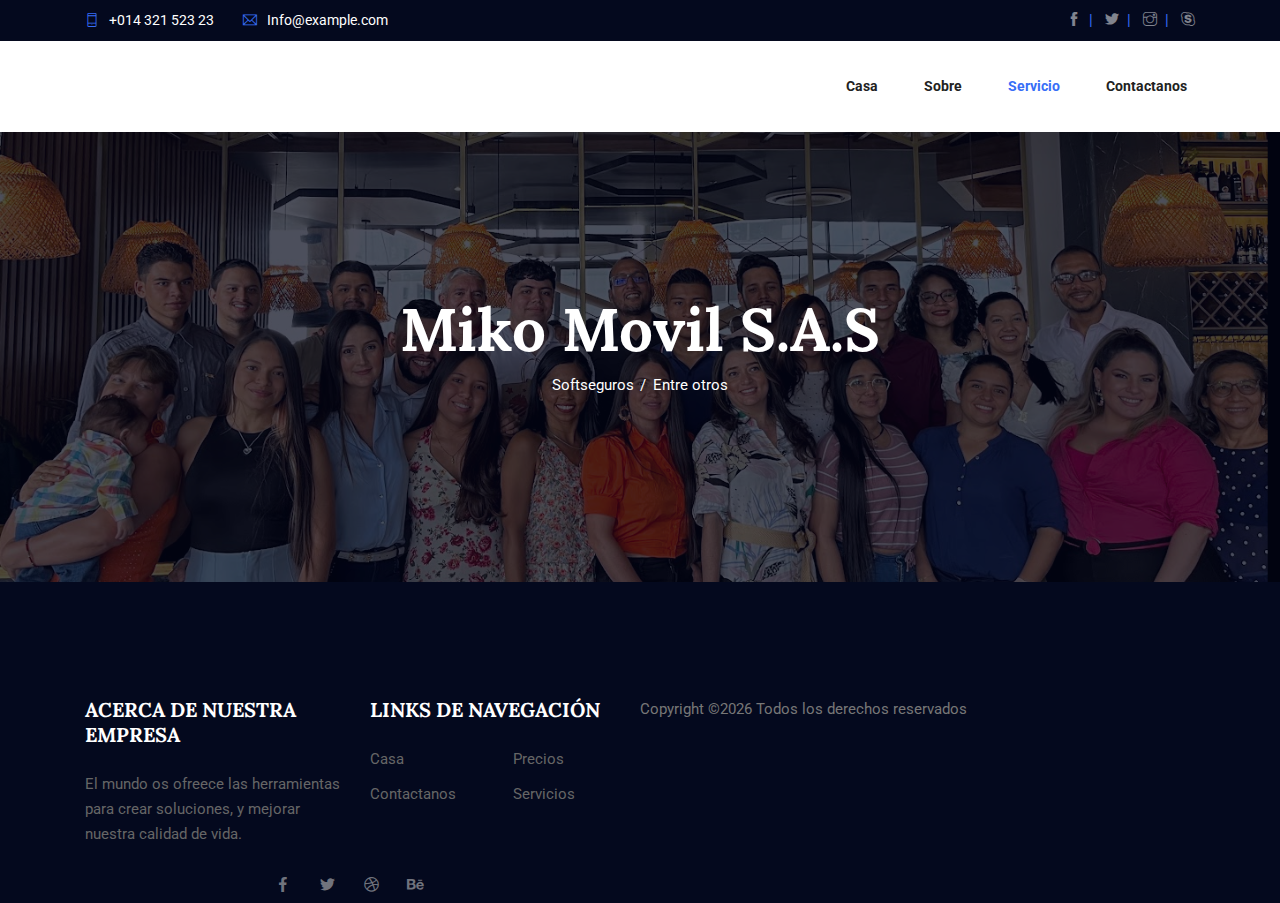
<file: index.html>
<!DOCTYPE html>
<html lang="en">
<head>
  <meta charset="UTF-8">
  <meta name="viewport" content="width=device-width, initial-scale=1.0">
  <meta http-equiv="X-UA-Compatible" content="ie=edge">
  <title>Miko Movil</title>
	<link rel="icon" href="img/logo miko.jpg" type="image/png">

  <link rel="stylesheet" href="vendors/bootstrap/bootstrap.min.css">
  <link rel="stylesheet" href="vendors/fontawesome/css/all.min.css">
  <link rel="stylesheet" href="vendors/themify-icons/themify-icons.css">
  <link rel="stylesheet" href="vendors/linericon/style.css">
  <link rel="stylesheet" href="vendors/owl-carousel/owl.theme.default.min.css">
  <link rel="stylesheet" href="vendors/owl-carousel/owl.carousel.min.css">
  <link rel="stylesheet" href="vendors/Magnific-Popup/magnific-popup.css">

  <link rel="stylesheet" href="css/style.css">
  <link rel="stylesheet" href="scss/theme">
</head>
<body>
  <!--================ Header Top Area Start =================-->
  <section class="header-top d-none d-sm-block">
    <div class="container">
      <div class="d-sm-flex justify-content-between">
        <ul class="header-top__info mb-2 mb-sm-0">
          <li><a href="tel:+01432152323"><span class="align-middle"><i class="ti-mobile"></i></span>+014 321 523 23</a></li>
          <li><a href="mailto:info@example.com"><span class="align-middle"><i class="ti-email"></i></span>Info@example.com</a></li>
        </ul>
        <ul class="header-top__social">
          <li><a href="#"><i class="ti-facebook"></i></a></li>
          <li><a href="#"><i class="ti-twitter-alt"></i></a></li>
          <li><a href="#"><i class="ti-instagram"></i></a></li>
          <li><a href="#"><i class="ti-skype"></i></a></li>
        </ul>
      </div>
    </div>
  </section>
  <!--================ Header Top Area end =================-->

  <!--================ Header Menu Area start =================-->
  <header class="header_area">
    <div class="main_menu">
      <nav class="navbar navbar-expand-lg navbar-light">
        <div class="container box_1620">
          <button class="navbar-toggler" type="button" data-toggle="collapse" data-target="#navbarSupportedContent" aria-controls="navbarSupportedContent" aria-expanded="false" aria-label="Toggle navigation">
            <span class="icon-bar"></span>
            <span class="icon-bar"></span>
            <span class="icon-bar"></span>
          </button>

          <div class="collapse navbar-collapse offset" id="navbarSupportedContent">
            <ul class="nav navbar-nav menu_nav justify-content-end">
              <li class="nav-item"><a class="nav-link" href="index.html">Casa</a></li> 
              <li class="nav-item"><a class="nav-link" href="about.html">sobre</a></li> 
              <li class="nav-item active"><a class="nav-link" href="services.html">Servicio</a>
              <li class="nav-item"><a class="nav-link" href="contact.html">Contactanos</a></li>
            </ul>
          </div> 
        </div>
      </nav>
    </div>
  </header>
  <!--================Header Menu Area =================-->

  <!--================ Hero sm Banner start =================-->      
  <section class="hero-banner hero-banner--sm">
    <div class="hero-banner__content text-center">
      <h1>Miko Movil S.A.S</h1>
      <nav aria-label="breadcrumb" class="banner-breadcrumb">
        <ol class="breadcrumb">
          <li class="breadcrumb-item"><a href="#">Softseguros</a></li>
          <li class="breadcrumb-item active" aria-current="page">Entre otros</li>
        </ol>
      </nav>
    </div>
  </section>
  <!--================ Hero sm Banner end =================-->


 
  <!-- ================ start footer Area ================= -->
  <footer class="footer-area">
    <div class="container">
      <div class="row">
        <div class="col-lg-3  col-md-6 col-sm-6">
          <div class="single-footer-widget">
            <h6>Acerca de nuestra empresa</h6>
            <p>
              El mundo os ofreece las herramientas para crear soluciones, y mejorar nuestra calidad de vida.
          </div>
        </div>
        <div class="col-lg-3 col-md-6 col-sm-6">
          <div class="single-footer-widget">
            <h6>Links de Navegación</h6>
            <div class="row">
              <div class="col">
                <ul>
                  <li><a href="#">Casa</a></li>
                  <li><a href="#">Contactanos</a></li>
                </ul>
              </div>
              <div class="col">
                <ul>
                  <li><a href="#">Precios</a></li>
                  <li><a href="#">Servicios</a></li>
                </ul>
              </div>										
            </div>							
          </div>
        </div>

<!-- Link back to Colorlib can't be removed. Template is licensed under CC BY 3.0. -->
Copyright &copy;<script>document.write(new Date().getFullYear());</script> Todos los derechos reservados </a>
<!-- Link back to Colorlib can't be removed. Template is licensed under CC BY 3.0. --></p>
          <div class="col-lg-4 col-sm-12 footer-social text-center text-lg-right">
            <a href="#"><i class="fab fa-facebook-f"></i></a>
            <a href="#"><i class="fab fa-twitter"></i></a>
            <a href="#"><i class="fab fa-dribbble"></i></a>
            <a href="#"><i class="fab fa-behance"></i></a>
          </div>
        </div>
      </div>
    </div>
  </footer>
  <!-- ================ End footer Area ================= -->

  <script src="vendors/jquery/jquery-3.2.1.min.js"></script>
  <script src="vendors/bootstrap/bootstrap.bundle.min.js"></script>
  <script src="vendors/owl-carousel/owl.carousel.min.js"></script>
  <script src="vendors/Magnific-Popup/jquery.magnific-popup.min.js"></script>
  <script src="js/jquery.ajaxchimp.min.js"></script>
  <script src="js/mail-script.js"></script>
  <script src="js/main.js"></script>
</body>
</html>
</file>
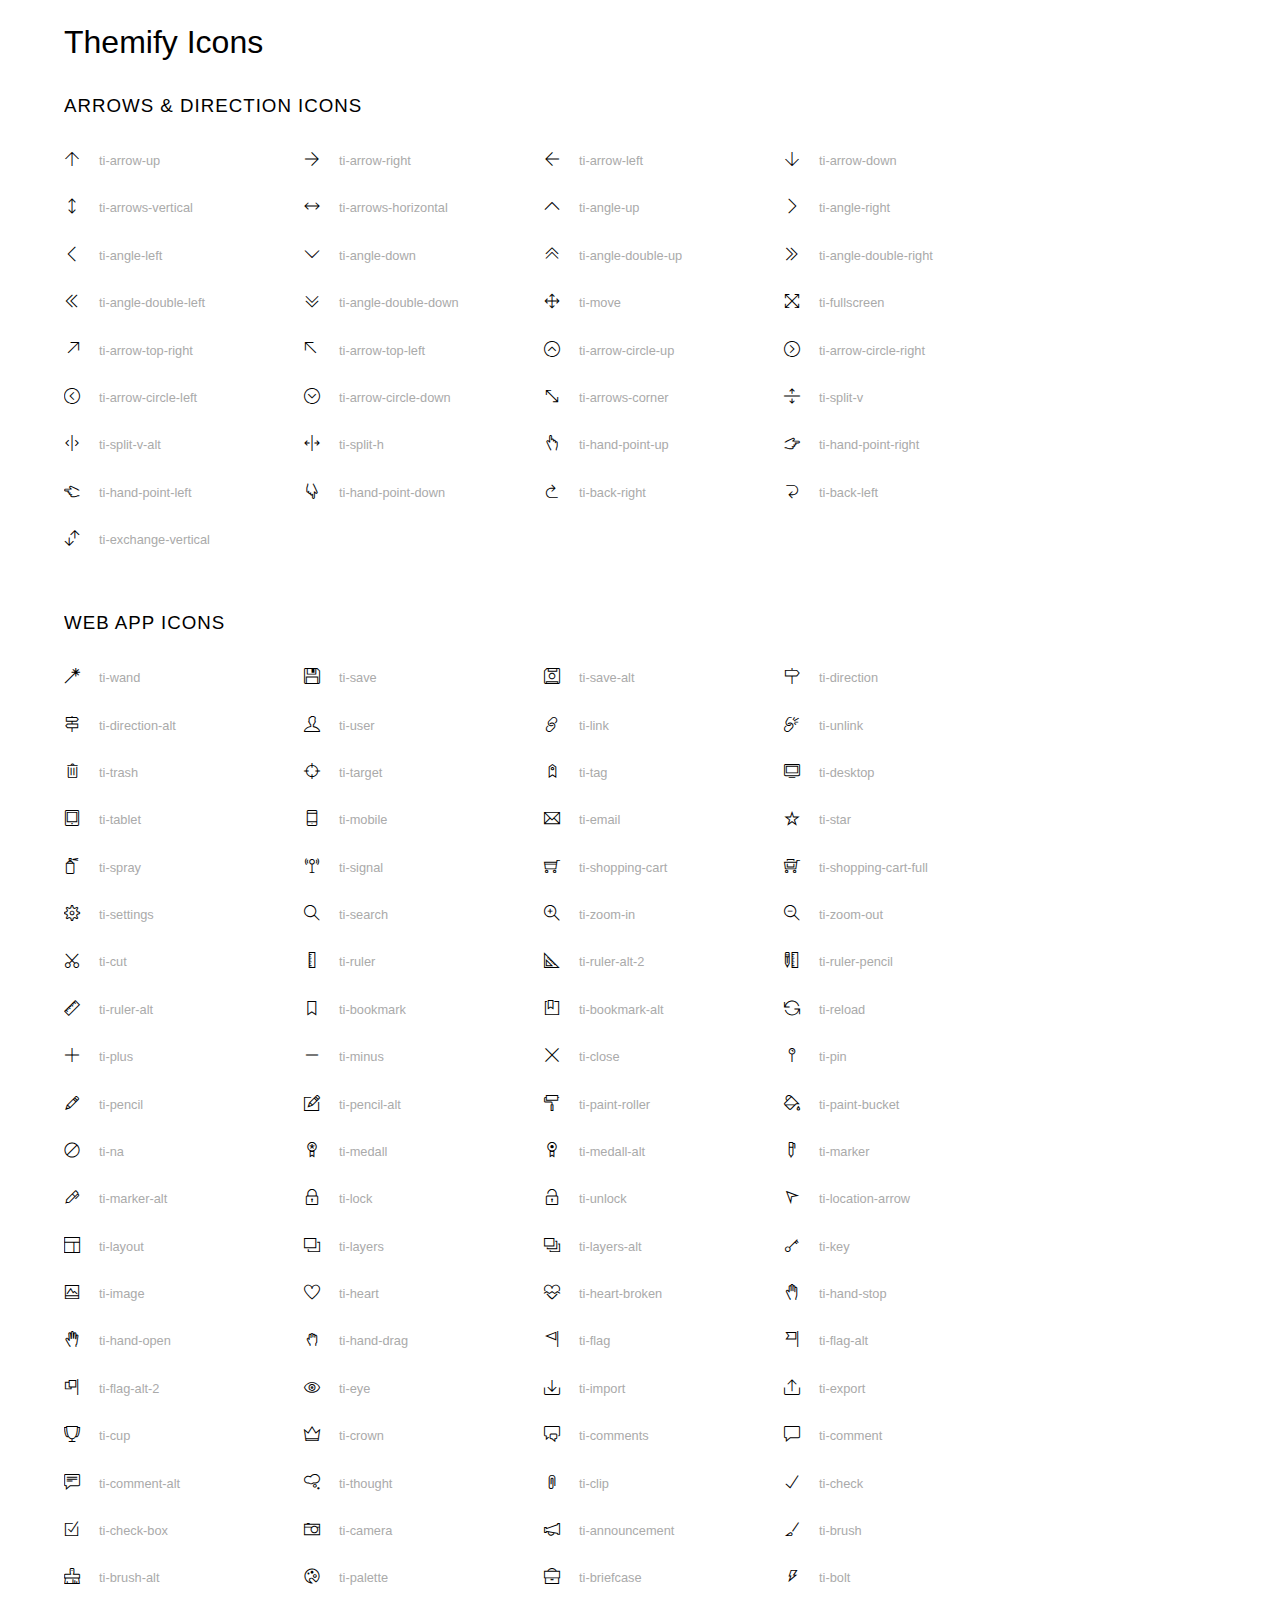
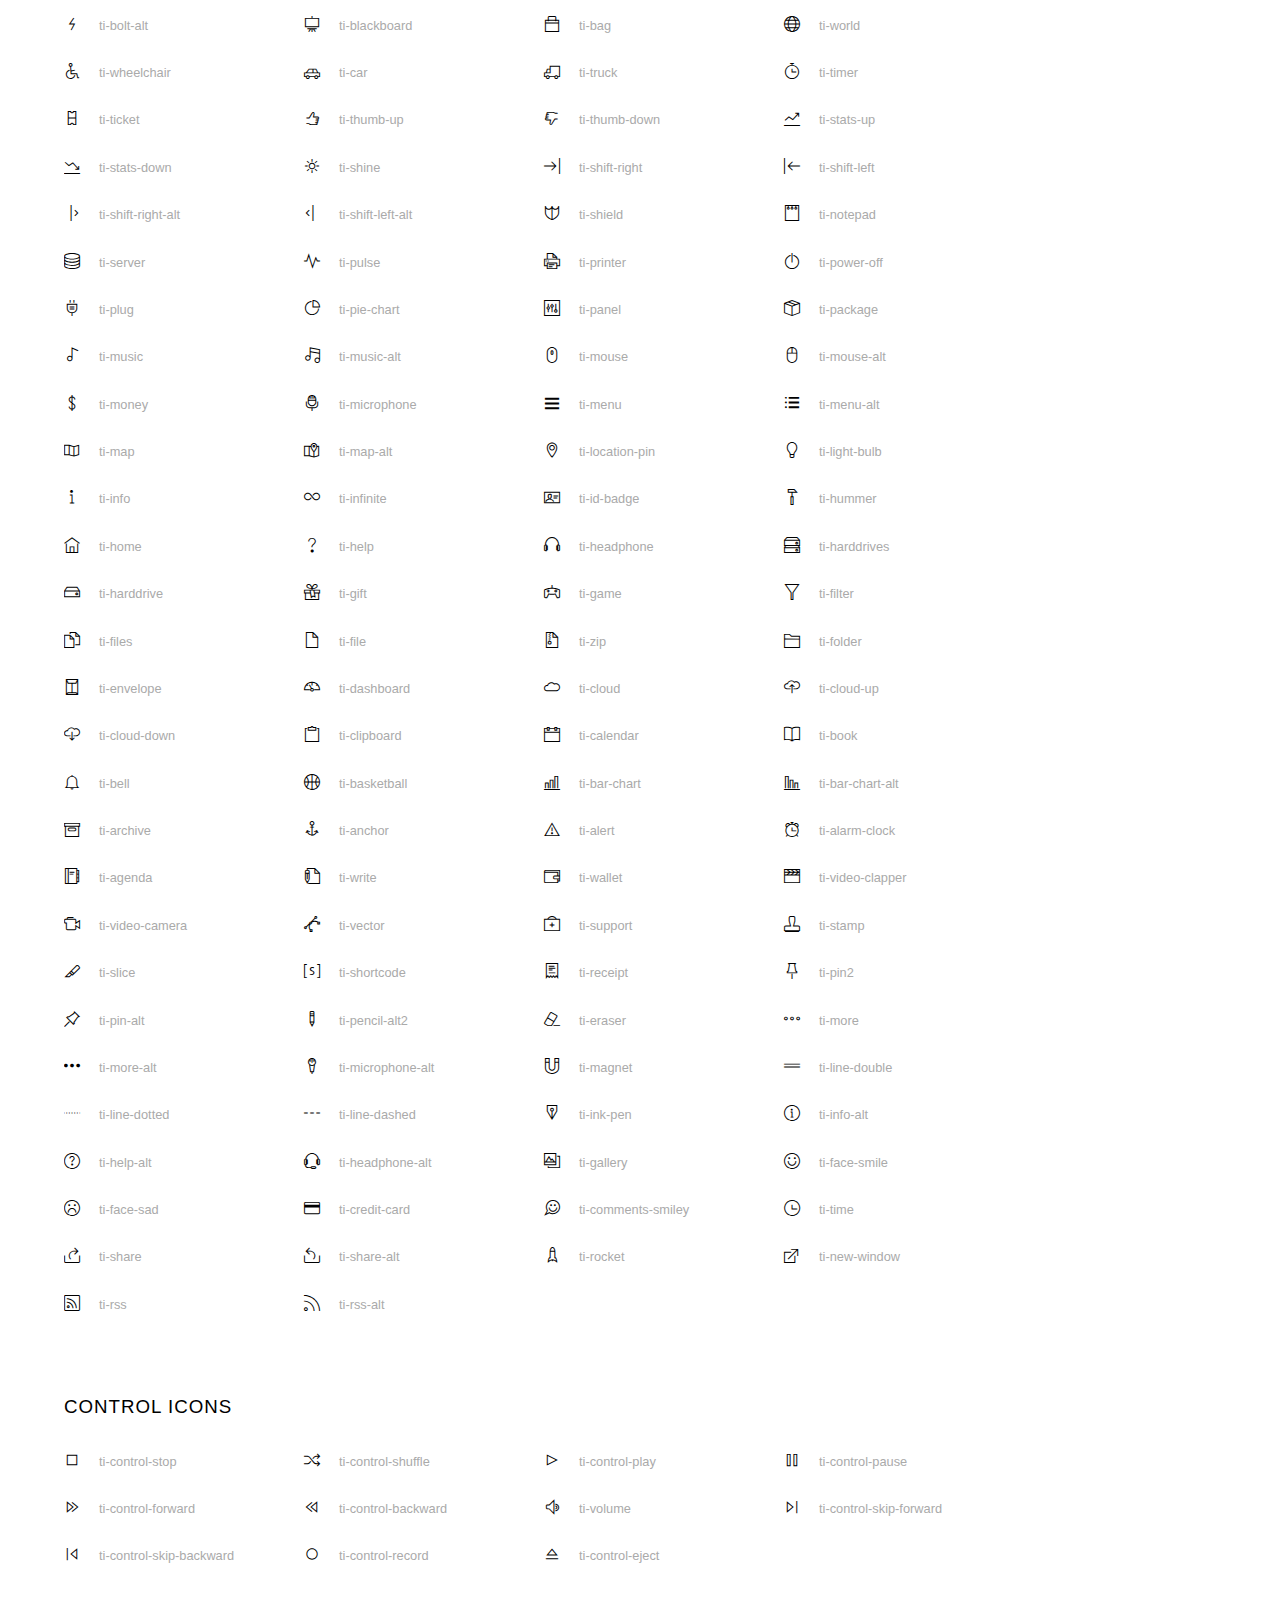
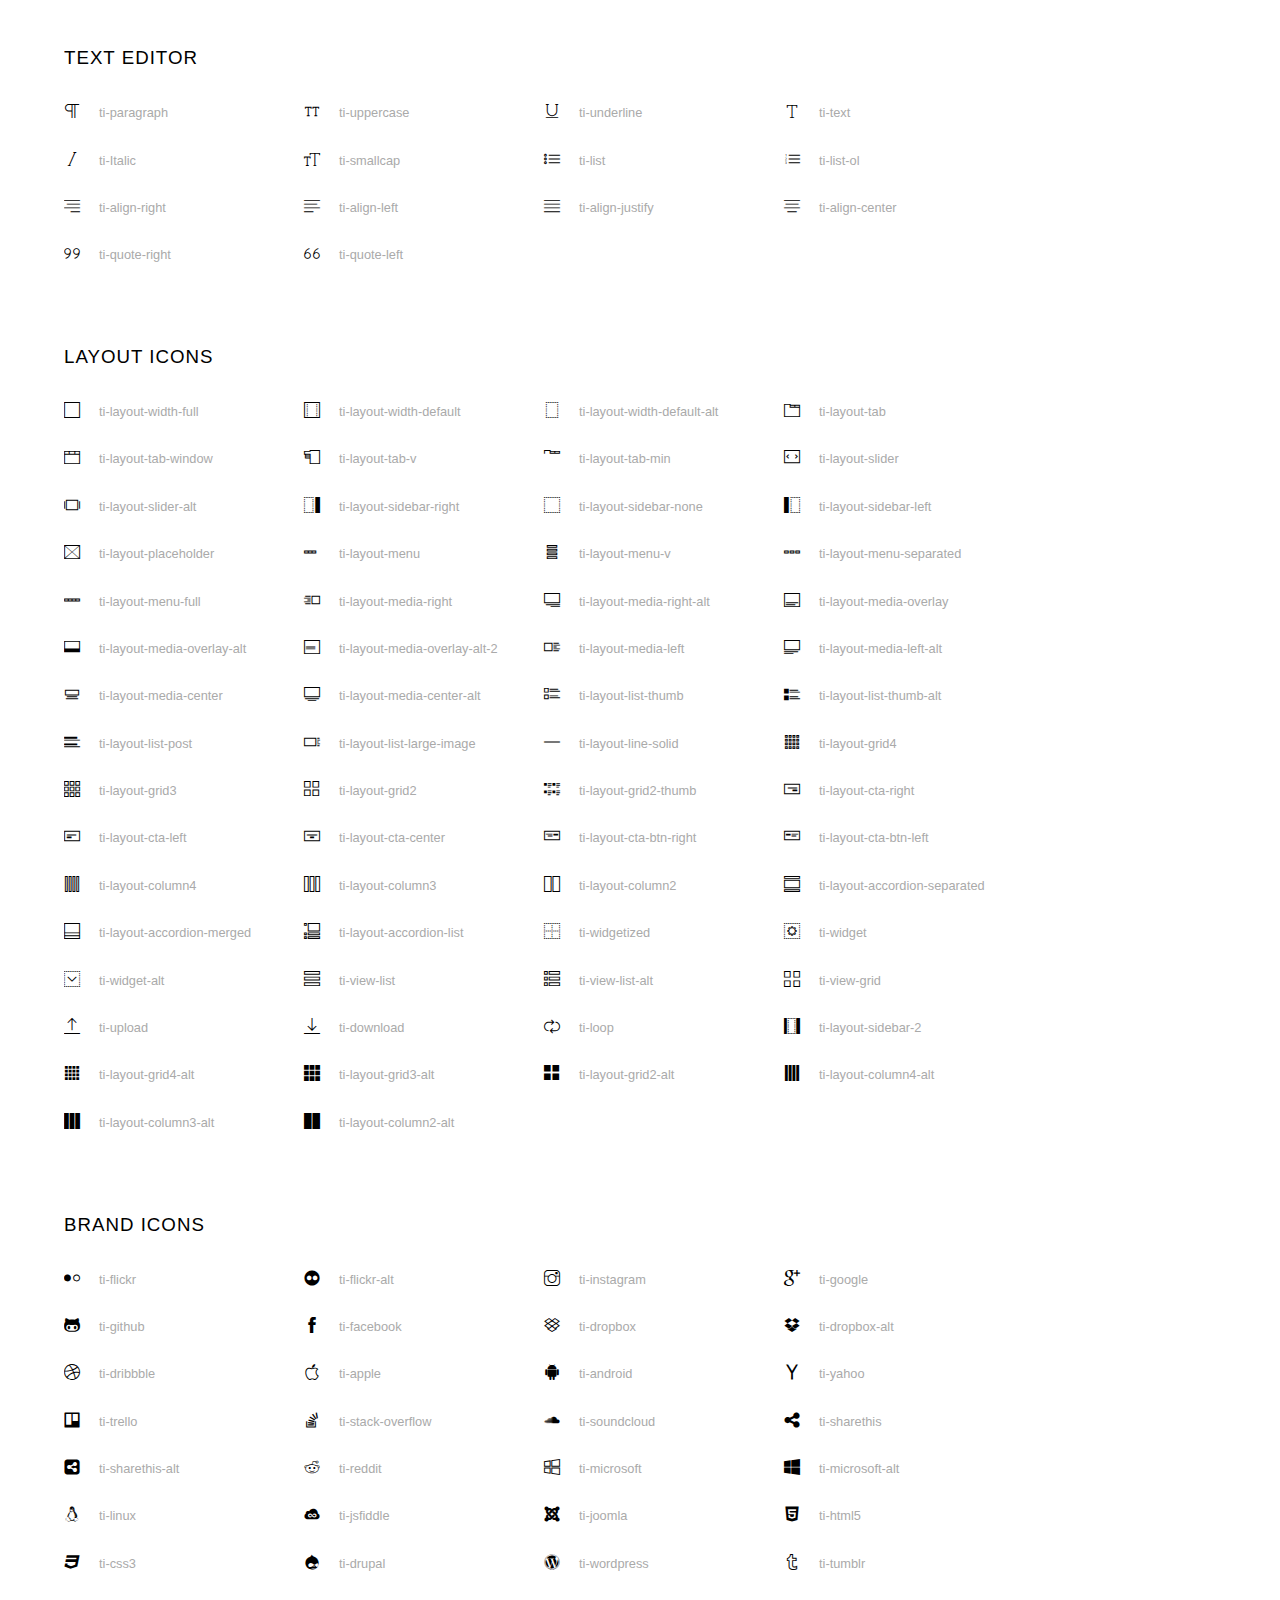
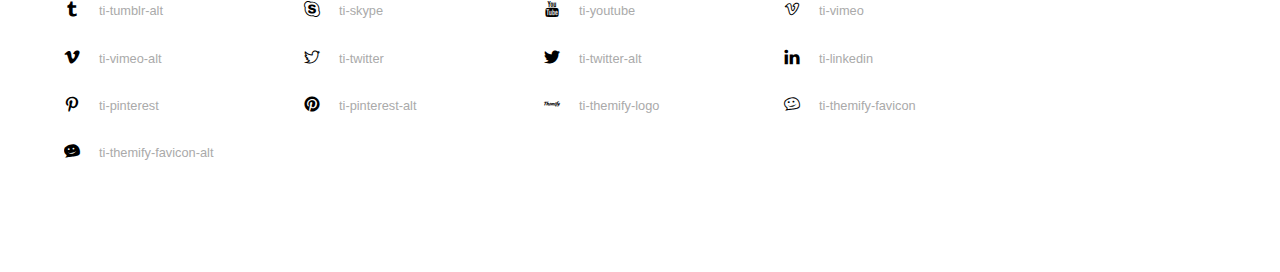
<file: vendors/themify-icons/index.html>
<!doctype html>
<html>
<head>
	<meta charset="utf-8">
	<title>Themify Icon Font</title>
	<meta name="viewport" content="width=device-width">
	<link rel="stylesheet" href="demo-files/demo.css">
	<link rel="stylesheet" href="themify-icons.css">
	<!--[if lt IE 8]><!-->
	<link rel="stylesheet" href="ie7/ie7.css">
	<!--<![endif]-->
</head>
<body>
	<h1>Themify Icons</h1>

	<div class="icon-section">

		<div class="icon-section">
			<h3>Arrows &amp; Direction Icons </h3>

			<div class="icon-container">
				<span class="ti-arrow-up"></span><span class="icon-name"> ti-arrow-up</span>
			</div>
			<div class="icon-container">
				<span class="ti-arrow-right"></span><span class="icon-name"> ti-arrow-right</span>
			</div>
			<div class="icon-container">
				<span class="ti-arrow-left"></span><span class="icon-name"> ti-arrow-left</span>
			</div>
			<div class="icon-container">
				<span class="ti-arrow-down"></span><span class="icon-name"> ti-arrow-down</span>
			</div>
			<div class="icon-container">
				<span class="ti-arrows-vertical"></span><span class="icon-name"> ti-arrows-vertical</span>
			</div>
			<div class="icon-container">
				<span class="ti-arrows-horizontal"></span><span class="icon-name"> ti-arrows-horizontal</span>
			</div>
			<div class="icon-container">
				<span class="ti-angle-up"></span><span class="icon-name"> ti-angle-up</span>
			</div>
			<div class="icon-container">
				<span class="ti-angle-right"></span><span class="icon-name"> ti-angle-right</span>
			</div>
			<div class="icon-container">
				<span class="ti-angle-left"></span><span class="icon-name"> ti-angle-left</span>
			</div>
			<div class="icon-container">
				<span class="ti-angle-down"></span><span class="icon-name"> ti-angle-down</span>
			</div>	
			<div class="icon-container">
				<span class="ti-angle-double-up"></span><span class="icon-name"> ti-angle-double-up</span>
			</div>
			<div class="icon-container">
				<span class="ti-angle-double-right"></span><span class="icon-name"> ti-angle-double-right</span>
			</div>
			<div class="icon-container">
				<span class="ti-angle-double-left"></span><span class="icon-name"> ti-angle-double-left</span>
			</div>
			<div class="icon-container">
				<span class="ti-angle-double-down"></span><span class="icon-name"> ti-angle-double-down</span>
			</div>					
			<div class="icon-container">
				<span class="ti-move"></span><span class="icon-name"> ti-move</span>
			</div>
			<div class="icon-container">
				<span class="ti-fullscreen"></span><span class="icon-name"> ti-fullscreen</span>
			</div>
			<div class="icon-container">
				<span class="ti-arrow-top-right"></span><span class="icon-name"> ti-arrow-top-right</span>
			</div>
			<div class="icon-container">
				<span class="ti-arrow-top-left"></span><span class="icon-name"> ti-arrow-top-left</span>
			</div>
			<div class="icon-container">
				<span class="ti-arrow-circle-up"></span><span class="icon-name"> ti-arrow-circle-up</span>
			</div>
			<div class="icon-container">
				<span class="ti-arrow-circle-right"></span><span class="icon-name"> ti-arrow-circle-right</span>
			</div>
			<div class="icon-container">
				<span class="ti-arrow-circle-left"></span><span class="icon-name"> ti-arrow-circle-left</span>
			</div>
			<div class="icon-container">
				<span class="ti-arrow-circle-down"></span><span class="icon-name"> ti-arrow-circle-down</span>
			</div>
			<div class="icon-container">
				<span class="ti-arrows-corner"></span><span class="icon-name"> ti-arrows-corner</span>
			</div>
			<div class="icon-container">
				<span class="ti-split-v"></span><span class="icon-name"> ti-split-v</span>
			</div>

			<div class="icon-container">
				<span class="ti-split-v-alt"></span><span class="icon-name"> ti-split-v-alt</span>
			</div>
			<div class="icon-container">
				<span class="ti-split-h"></span><span class="icon-name"> ti-split-h</span>
			</div>
			<div class="icon-container">
				<span class="ti-hand-point-up"></span><span class="icon-name"> ti-hand-point-up</span>
			</div>
			<div class="icon-container">
				<span class="ti-hand-point-right"></span><span class="icon-name"> ti-hand-point-right</span>
			</div>
			<div class="icon-container">
				<span class="ti-hand-point-left"></span><span class="icon-name"> ti-hand-point-left</span>
			</div>
			<div class="icon-container">
				<span class="ti-hand-point-down"></span><span class="icon-name"> ti-hand-point-down</span>
			</div>
			<div class="icon-container">
				<span class="ti-back-right"></span><span class="icon-name"> ti-back-right</span>
			</div>
			<div class="icon-container">
				<span class="ti-back-left"></span><span class="icon-name"> ti-back-left</span>
			</div>
			<div class="icon-container">
				<span class="ti-exchange-vertical"></span><span class="icon-name"> ti-exchange-vertical</span>
			</div>

		</div> <!-- Arrows Icons -->



		<h3>Web App Icons</h3>
		
		<div class="icon-section">

			<div class="icon-container">
				<span class="ti-wand"></span><span class="icon-name"> ti-wand</span>
			</div>
			<div class="icon-container">
				<span class="ti-save"></span><span class="icon-name"> ti-save</span>
			</div>
			<div class="icon-container">
				<span class="ti-save-alt"></span><span class="icon-name"> ti-save-alt</span>
			</div>

			<div class="icon-container">
				<span class="ti-direction"></span><span class="icon-name"> ti-direction</span>
			</div>
			<div class="icon-container">
				<span class="ti-direction-alt"></span><span class="icon-name"> ti-direction-alt</span>
			</div>
			<div class="icon-container">
				<span class="ti-user"></span><span class="icon-name"> ti-user</span>
			</div>
			<div class="icon-container">
				<span class="ti-link"></span><span class="icon-name"> ti-link</span>
			</div>
			<div class="icon-container">
				<span class="ti-unlink"></span><span class="icon-name"> ti-unlink</span>
			</div>
			<div class="icon-container">
				<span class="ti-trash"></span><span class="icon-name"> ti-trash</span>
			</div>
			<div class="icon-container">
				<span class="ti-target"></span><span class="icon-name"> ti-target</span>
			</div>
			<div class="icon-container">
				<span class="ti-tag"></span><span class="icon-name"> ti-tag</span>
			</div>
			<div class="icon-container">
				<span class="ti-desktop"></span><span class="icon-name"> ti-desktop</span>
			</div>
			<div class="icon-container">
				<span class="ti-tablet"></span><span class="icon-name"> ti-tablet</span>
			</div>
			<div class="icon-container">
				<span class="ti-mobile"></span><span class="icon-name"> ti-mobile</span>
			</div>
			<div class="icon-container">
				<span class="ti-email"></span><span class="icon-name"> ti-email</span>
			</div>	
			<div class="icon-container">
				<span class="ti-star"></span><span class="icon-name"> ti-star</span>
			</div>
			<div class="icon-container">
				<span class="ti-spray"></span><span class="icon-name"> ti-spray</span>
			</div>
			<div class="icon-container">
				<span class="ti-signal"></span><span class="icon-name"> ti-signal</span>
			</div>
			<div class="icon-container">
				<span class="ti-shopping-cart"></span><span class="icon-name"> ti-shopping-cart</span>
			</div>
			<div class="icon-container">
				<span class="ti-shopping-cart-full"></span><span class="icon-name"> ti-shopping-cart-full</span>
			</div>
			<div class="icon-container">
				<span class="ti-settings"></span><span class="icon-name"> ti-settings</span>
			</div>
			<div class="icon-container">
				<span class="ti-search"></span><span class="icon-name"> ti-search</span>
			</div>
			<div class="icon-container">
				<span class="ti-zoom-in"></span><span class="icon-name"> ti-zoom-in</span>
			</div>
			<div class="icon-container">
				<span class="ti-zoom-out"></span><span class="icon-name"> ti-zoom-out</span>
			</div>
			<div class="icon-container">
				<span class="ti-cut"></span><span class="icon-name"> ti-cut</span>
			</div>
			<div class="icon-container">
				<span class="ti-ruler"></span><span class="icon-name"> ti-ruler</span>
			</div>
			<div class="icon-container">
				<span class="ti-ruler-alt-2"></span><span class="icon-name"> ti-ruler-alt-2</span>
			</div>			
			<div class="icon-container">
				<span class="ti-ruler-pencil"></span><span class="icon-name"> ti-ruler-pencil</span>
			</div>
			<div class="icon-container">
				<span class="ti-ruler-alt"></span><span class="icon-name"> ti-ruler-alt</span>
			</div>
			<div class="icon-container">
				<span class="ti-bookmark"></span><span class="icon-name"> ti-bookmark</span>
			</div>
			<div class="icon-container">
				<span class="ti-bookmark-alt"></span><span class="icon-name"> ti-bookmark-alt</span>
			</div>
			<div class="icon-container">
				<span class="ti-reload"></span><span class="icon-name"> ti-reload</span>
			</div>
			<div class="icon-container">
				<span class="ti-plus"></span><span class="icon-name"> ti-plus</span>
			</div>
			<div class="icon-container">
				<span class="ti-minus"></span><span class="icon-name"> ti-minus</span>
			</div>
			<div class="icon-container">
				<span class="ti-close"></span><span class="icon-name"> ti-close</span>
			</div>			
			<div class="icon-container">
				<span class="ti-pin"></span><span class="icon-name"> ti-pin</span>
			</div>
			<div class="icon-container">
				<span class="ti-pencil"></span><span class="icon-name"> ti-pencil</span>
			</div>
					
		  	<div class="icon-container">
				<span class="ti-pencil-alt"></span><span class="icon-name"> ti-pencil-alt</span>
			</div>
			<div class="icon-container">
				<span class="ti-paint-roller"></span><span class="icon-name"> ti-paint-roller</span>
			</div>
			<div class="icon-container">
				<span class="ti-paint-bucket"></span><span class="icon-name"> ti-paint-bucket</span>
			</div>
			<div class="icon-container">
				<span class="ti-na"></span><span class="icon-name"> ti-na</span>
			</div>
			<div class="icon-container">
				<span class="ti-medall"></span><span class="icon-name"> ti-medall</span>
			</div>
			<div class="icon-container">
				<span class="ti-medall-alt"></span><span class="icon-name"> ti-medall-alt</span>
			</div>
			<div class="icon-container">
				<span class="ti-marker"></span><span class="icon-name"> ti-marker</span>
			</div>
			<div class="icon-container">
				<span class="ti-marker-alt"></span><span class="icon-name"> ti-marker-alt</span>
			</div>

			<div class="icon-container">
				<span class="ti-lock"></span><span class="icon-name"> ti-lock</span>
			</div>
			<div class="icon-container">
				<span class="ti-unlock"></span><span class="icon-name"> ti-unlock</span>
			</div>
			<div class="icon-container">
				<span class="ti-location-arrow"></span><span class="icon-name"> ti-location-arrow</span>
			</div>
			<div class="icon-container">
				<span class="ti-layout"></span><span class="icon-name"> ti-layout</span>
			</div>
			<div class="icon-container">
				<span class="ti-layers"></span><span class="icon-name"> ti-layers</span>
			</div>
			<div class="icon-container">
				<span class="ti-layers-alt"></span><span class="icon-name"> ti-layers-alt</span>
			</div>
			<div class="icon-container">
				<span class="ti-key"></span><span class="icon-name"> ti-key</span>
			</div>
			<div class="icon-container">
				<span class="ti-image"></span><span class="icon-name"> ti-image</span>
			</div>
			<div class="icon-container">
				<span class="ti-heart"></span><span class="icon-name"> ti-heart</span>
			</div>
			<div class="icon-container">
				<span class="ti-heart-broken"></span><span class="icon-name"> ti-heart-broken</span>
			</div>
			<div class="icon-container">
				<span class="ti-hand-stop"></span><span class="icon-name"> ti-hand-stop</span>
			</div>
			<div class="icon-container">
				<span class="ti-hand-open"></span><span class="icon-name"> ti-hand-open</span>
			</div>
			<div class="icon-container">
				<span class="ti-hand-drag"></span><span class="icon-name"> ti-hand-drag</span>
			</div>
			<div class="icon-container">
				<span class="ti-flag"></span><span class="icon-name"> ti-flag</span>
			</div>
			<div class="icon-container">
				<span class="ti-flag-alt"></span><span class="icon-name"> ti-flag-alt</span>
			</div>
			<div class="icon-container">
				<span class="ti-flag-alt-2"></span><span class="icon-name"> ti-flag-alt-2</span>
			</div>
			<div class="icon-container">
				<span class="ti-eye"></span><span class="icon-name"> ti-eye</span>
			</div>
			<div class="icon-container">
				<span class="ti-import"></span><span class="icon-name"> ti-import</span>
			</div>			
			<div class="icon-container">
				<span class="ti-export"></span><span class="icon-name"> ti-export</span>
			</div>
			<div class="icon-container">
				<span class="ti-cup"></span><span class="icon-name"> ti-cup</span>
			</div>
			<div class="icon-container">
				<span class="ti-crown"></span><span class="icon-name"> ti-crown</span>
			</div>
			<div class="icon-container">
				<span class="ti-comments"></span><span class="icon-name"> ti-comments</span>
			</div>
			<div class="icon-container">
				<span class="ti-comment"></span><span class="icon-name"> ti-comment</span>
			</div>
			<div class="icon-container">
				<span class="ti-comment-alt"></span><span class="icon-name"> ti-comment-alt</span>
			</div>
			<div class="icon-container">
				<span class="ti-thought"></span><span class="icon-name"> ti-thought</span>
			</div>			
			<div class="icon-container">
				<span class="ti-clip"></span><span class="icon-name"> ti-clip</span>
			</div>

			<div class="icon-container">
				<span class="ti-check"></span><span class="icon-name"> ti-check</span>
			</div>
			<div class="icon-container">
				<span class="ti-check-box"></span><span class="icon-name"> ti-check-box</span>
			</div>
			<div class="icon-container">
				<span class="ti-camera"></span><span class="icon-name"> ti-camera</span>
			</div>
			<div class="icon-container">
				<span class="ti-announcement"></span><span class="icon-name"> ti-announcement</span>
			</div>
			<div class="icon-container">
				<span class="ti-brush"></span><span class="icon-name"> ti-brush</span>
			</div>
			<div class="icon-container">
				<span class="ti-brush-alt"></span><span class="icon-name"> ti-brush-alt</span>
			</div>
			<div class="icon-container">
				<span class="ti-palette"></span><span class="icon-name"> ti-palette</span>
			</div>			
			<div class="icon-container">
				<span class="ti-briefcase"></span><span class="icon-name"> ti-briefcase</span>
			</div>
			<div class="icon-container">
				<span class="ti-bolt"></span><span class="icon-name"> ti-bolt</span>
			</div>
			<div class="icon-container">
				<span class="ti-bolt-alt"></span><span class="icon-name"> ti-bolt-alt</span>
			</div>
			<div class="icon-container">
				<span class="ti-blackboard"></span><span class="icon-name"> ti-blackboard</span>
			</div>
			<div class="icon-container">
				<span class="ti-bag"></span><span class="icon-name"> ti-bag</span>
			</div>
			<div class="icon-container">
				<span class="ti-world"></span><span class="icon-name"> ti-world</span>
			</div>
			<div class="icon-container">
				<span class="ti-wheelchair"></span><span class="icon-name"> ti-wheelchair</span>
			</div>
			<div class="icon-container">
				<span class="ti-car"></span><span class="icon-name"> ti-car</span>
			</div>
			<div class="icon-container">
				<span class="ti-truck"></span><span class="icon-name"> ti-truck</span>
			</div>
			<div class="icon-container">
				<span class="ti-timer"></span><span class="icon-name"> ti-timer</span>
			</div>
			<div class="icon-container">
				<span class="ti-ticket"></span><span class="icon-name"> ti-ticket</span>
			</div>
			<div class="icon-container">
				<span class="ti-thumb-up"></span><span class="icon-name"> ti-thumb-up</span>
			</div>
			<div class="icon-container">
				<span class="ti-thumb-down"></span><span class="icon-name"> ti-thumb-down</span>
			</div>

			<div class="icon-container">
				<span class="ti-stats-up"></span><span class="icon-name"> ti-stats-up</span>
			</div>
			<div class="icon-container">
				<span class="ti-stats-down"></span><span class="icon-name"> ti-stats-down</span>
			</div>
			<div class="icon-container">
				<span class="ti-shine"></span><span class="icon-name"> ti-shine</span>
			</div>
			<div class="icon-container">
				<span class="ti-shift-right"></span><span class="icon-name"> ti-shift-right</span>
			</div>
			<div class="icon-container">
				<span class="ti-shift-left"></span><span class="icon-name"> ti-shift-left</span>
			</div>

			<div class="icon-container">
				<span class="ti-shift-right-alt"></span><span class="icon-name"> ti-shift-right-alt</span>
			</div>
			<div class="icon-container">
				<span class="ti-shift-left-alt"></span><span class="icon-name"> ti-shift-left-alt</span>
			</div>
			<div class="icon-container">
				<span class="ti-shield"></span><span class="icon-name"> ti-shield</span>
			</div>
			<div class="icon-container">
				<span class="ti-notepad"></span><span class="icon-name"> ti-notepad</span>
			</div>
			<div class="icon-container">
				<span class="ti-server"></span><span class="icon-name"> ti-server</span>
			</div>

			<div class="icon-container">
				<span class="ti-pulse"></span><span class="icon-name"> ti-pulse</span>
			</div>
			<div class="icon-container">
				<span class="ti-printer"></span><span class="icon-name"> ti-printer</span>
			</div>
			<div class="icon-container">
				<span class="ti-power-off"></span><span class="icon-name"> ti-power-off</span>
			</div>
			<div class="icon-container">
				<span class="ti-plug"></span><span class="icon-name"> ti-plug</span>
			</div>
			<div class="icon-container">
				<span class="ti-pie-chart"></span><span class="icon-name"> ti-pie-chart</span>
			</div>

			<div class="icon-container">
				<span class="ti-panel"></span><span class="icon-name"> ti-panel</span>
			</div>
			<div class="icon-container">
				<span class="ti-package"></span><span class="icon-name"> ti-package</span>
			</div>
			<div class="icon-container">
				<span class="ti-music"></span><span class="icon-name"> ti-music</span>
			</div>
			<div class="icon-container">
				<span class="ti-music-alt"></span><span class="icon-name"> ti-music-alt</span>
			</div>
			<div class="icon-container">
				<span class="ti-mouse"></span><span class="icon-name"> ti-mouse</span>
			</div>
			<div class="icon-container">
				<span class="ti-mouse-alt"></span><span class="icon-name"> ti-mouse-alt</span>
			</div>
			<div class="icon-container">
				<span class="ti-money"></span><span class="icon-name"> ti-money</span>
			</div>
			<div class="icon-container">
				<span class="ti-microphone"></span><span class="icon-name"> ti-microphone</span>
			</div>
			<div class="icon-container">
				<span class="ti-menu"></span><span class="icon-name"> ti-menu</span>
			</div>
			<div class="icon-container">
				<span class="ti-menu-alt"></span><span class="icon-name"> ti-menu-alt</span>
			</div>
			<div class="icon-container">
				<span class="ti-map"></span><span class="icon-name"> ti-map</span>
			</div>
			<div class="icon-container">
				<span class="ti-map-alt"></span><span class="icon-name"> ti-map-alt</span>
			</div>

			<div class="icon-container">
				<span class="ti-location-pin"></span><span class="icon-name"> ti-location-pin</span>
			</div>

			<div class="icon-container">
				<span class="ti-light-bulb"></span><span class="icon-name"> ti-light-bulb</span>
			</div>
			<div class="icon-container">
				<span class="ti-info"></span><span class="icon-name"> ti-info</span>
			</div>
			<div class="icon-container">
				<span class="ti-infinite"></span><span class="icon-name"> ti-infinite</span>
			</div>
			<div class="icon-container">
				<span class="ti-id-badge"></span><span class="icon-name"> ti-id-badge</span>
			</div>
			<div class="icon-container">
				<span class="ti-hummer"></span><span class="icon-name"> ti-hummer</span>
			</div>
			<div class="icon-container">
				<span class="ti-home"></span><span class="icon-name"> ti-home</span>
			</div>
			<div class="icon-container">
				<span class="ti-help"></span><span class="icon-name"> ti-help</span>
			</div>
			<div class="icon-container">
				<span class="ti-headphone"></span><span class="icon-name"> ti-headphone</span>
			</div>
			<div class="icon-container">
				<span class="ti-harddrives"></span><span class="icon-name"> ti-harddrives</span>
			</div>
			<div class="icon-container">
				<span class="ti-harddrive"></span><span class="icon-name"> ti-harddrive</span>
			</div>
			<div class="icon-container">
				<span class="ti-gift"></span><span class="icon-name"> ti-gift</span>
			</div>
			<div class="icon-container">
				<span class="ti-game"></span><span class="icon-name"> ti-game</span>
			</div>
			<div class="icon-container">
				<span class="ti-filter"></span><span class="icon-name"> ti-filter</span>
			</div>
			<div class="icon-container">
				<span class="ti-files"></span><span class="icon-name"> ti-files</span>
			</div>
			<div class="icon-container">
				<span class="ti-file"></span><span class="icon-name"> ti-file</span>
			</div>
			<div class="icon-container">
				<span class="ti-zip"></span><span class="icon-name"> ti-zip</span>
			</div>
			<div class="icon-container">
				<span class="ti-folder"></span><span class="icon-name"> ti-folder</span>
			</div>			
			<div class="icon-container">
				<span class="ti-envelope"></span><span class="icon-name"> ti-envelope</span>
			</div>


			<div class="icon-container">
				<span class="ti-dashboard"></span><span class="icon-name"> ti-dashboard</span>
			</div>
			<div class="icon-container">
				<span class="ti-cloud"></span><span class="icon-name"> ti-cloud</span>
			</div>
			<div class="icon-container">
				<span class="ti-cloud-up"></span><span class="icon-name"> ti-cloud-up</span>
			</div>
			<div class="icon-container">
				<span class="ti-cloud-down"></span><span class="icon-name"> ti-cloud-down</span>
			</div>
			<div class="icon-container">
				<span class="ti-clipboard"></span><span class="icon-name"> ti-clipboard</span>
			</div>
			<div class="icon-container">
				<span class="ti-calendar"></span><span class="icon-name"> ti-calendar</span>
			</div>
			<div class="icon-container">
				<span class="ti-book"></span><span class="icon-name"> ti-book</span>
			</div>
			<div class="icon-container">
				<span class="ti-bell"></span><span class="icon-name"> ti-bell</span>
			</div>
			<div class="icon-container">
				<span class="ti-basketball"></span><span class="icon-name"> ti-basketball</span>
			</div>
			<div class="icon-container">
				<span class="ti-bar-chart"></span><span class="icon-name"> ti-bar-chart</span>
			</div>
			<div class="icon-container">
				<span class="ti-bar-chart-alt"></span><span class="icon-name"> ti-bar-chart-alt</span>
			</div>


			<div class="icon-container">
				<span class="ti-archive"></span><span class="icon-name"> ti-archive</span>
			</div>
			<div class="icon-container">
				<span class="ti-anchor"></span><span class="icon-name"> ti-anchor</span>
			</div>

			<div class="icon-container">
				<span class="ti-alert"></span><span class="icon-name"> ti-alert</span>
			</div>
			<div class="icon-container">
				<span class="ti-alarm-clock"></span><span class="icon-name"> ti-alarm-clock</span>
			</div>
			<div class="icon-container">
				<span class="ti-agenda"></span><span class="icon-name"> ti-agenda</span>
			</div>
			<div class="icon-container">
				<span class="ti-write"></span><span class="icon-name"> ti-write</span>
			</div>

			<div class="icon-container">
				<span class="ti-wallet"></span><span class="icon-name"> ti-wallet</span>
			</div>
			<div class="icon-container">
				<span class="ti-video-clapper"></span><span class="icon-name"> ti-video-clapper</span>
			</div>
			<div class="icon-container">
				<span class="ti-video-camera"></span><span class="icon-name"> ti-video-camera</span>
			</div>
			<div class="icon-container">
				<span class="ti-vector"></span><span class="icon-name"> ti-vector</span>
			</div>

			<div class="icon-container">
				<span class="ti-support"></span><span class="icon-name"> ti-support</span>
			</div>
			<div class="icon-container">
				<span class="ti-stamp"></span><span class="icon-name"> ti-stamp</span>
			</div>
			<div class="icon-container">
				<span class="ti-slice"></span><span class="icon-name"> ti-slice</span>
			</div>
			<div class="icon-container">
				<span class="ti-shortcode"></span><span class="icon-name"> ti-shortcode</span>
			</div>
			<div class="icon-container">
				<span class="ti-receipt"></span><span class="icon-name"> ti-receipt</span>
			</div>
			<div class="icon-container">
				<span class="ti-pin2"></span><span class="icon-name"> ti-pin2</span>
			</div>
			<div class="icon-container">
				<span class="ti-pin-alt"></span><span class="icon-name"> ti-pin-alt</span>
			</div>
			<div class="icon-container">
				<span class="ti-pencil-alt2"></span><span class="icon-name"> ti-pencil-alt2</span>
			</div>
			<div class="icon-container">
				<span class="ti-eraser"></span><span class="icon-name"> ti-eraser</span>
			</div>			
			<div class="icon-container">
				<span class="ti-more"></span><span class="icon-name"> ti-more</span>
			</div>
			<div class="icon-container">
				<span class="ti-more-alt"></span><span class="icon-name"> ti-more-alt</span>
			</div>
			<div class="icon-container">
				<span class="ti-microphone-alt"></span><span class="icon-name"> ti-microphone-alt</span>
			</div>
			<div class="icon-container">
				<span class="ti-magnet"></span><span class="icon-name"> ti-magnet</span>
			</div>
			<div class="icon-container">
				<span class="ti-line-double"></span><span class="icon-name"> ti-line-double</span>
			</div>
			<div class="icon-container">
				<span class="ti-line-dotted"></span><span class="icon-name"> ti-line-dotted</span>
			</div>
			<div class="icon-container">
				<span class="ti-line-dashed"></span><span class="icon-name"> ti-line-dashed</span>
			</div>

			<div class="icon-container">
				<span class="ti-ink-pen"></span><span class="icon-name"> ti-ink-pen</span>
			</div>
			<div class="icon-container">
				<span class="ti-info-alt"></span><span class="icon-name"> ti-info-alt</span>
			</div>
			<div class="icon-container">
				<span class="ti-help-alt"></span><span class="icon-name"> ti-help-alt</span>
			</div>
			<div class="icon-container">
				<span class="ti-headphone-alt"></span><span class="icon-name"> ti-headphone-alt</span>
			</div>

			<div class="icon-container">
				<span class="ti-gallery"></span><span class="icon-name"> ti-gallery</span>
			</div>
			<div class="icon-container">
				<span class="ti-face-smile"></span><span class="icon-name"> ti-face-smile</span>
			</div>
			<div class="icon-container">
				<span class="ti-face-sad"></span><span class="icon-name"> ti-face-sad</span>
			</div>
			<div class="icon-container">
				<span class="ti-credit-card"></span><span class="icon-name"> ti-credit-card</span>
			</div>
			<div class="icon-container">
				<span class="ti-comments-smiley"></span><span class="icon-name"> ti-comments-smiley</span>
			</div>
			<div class="icon-container">
				<span class="ti-time"></span><span class="icon-name"> ti-time</span>
			</div>
			<div class="icon-container">
				<span class="ti-share"></span><span class="icon-name"> ti-share</span>
			</div>
			<div class="icon-container">
				<span class="ti-share-alt"></span><span class="icon-name"> ti-share-alt</span>
			</div>
			<div class="icon-container">
				<span class="ti-rocket"></span><span class="icon-name"> ti-rocket</span>
			</div>

			<div class="icon-container">
				<span class="ti-new-window"></span><span class="icon-name"> ti-new-window</span>
			</div>

			<div class="icon-container">
				<span class="ti-rss"></span><span class="icon-name"> ti-rss</span>
			</div>

			<div class="icon-container">
				<span class="ti-rss-alt"></span><span class="icon-name"> ti-rss-alt</span>
			</div>
			
		</div><!-- Web App Icons -->


		<div class="icon-section">
			<h3>Control Icons</h3>
			<div class="icon-container">
				<span class="ti-control-stop"></span><span class="icon-name"> ti-control-stop</span>
			</div>
			<div class="icon-container">
				<span class="ti-control-shuffle"></span><span class="icon-name"> ti-control-shuffle</span>
			</div>
			<div class="icon-container">
				<span class="ti-control-play"></span><span class="icon-name"> ti-control-play</span>
			</div>
			<div class="icon-container">
				<span class="ti-control-pause"></span><span class="icon-name"> ti-control-pause</span>
			</div>
			<div class="icon-container">
				<span class="ti-control-forward"></span><span class="icon-name"> ti-control-forward</span>
			</div>
			<div class="icon-container">
				<span class="ti-control-backward"></span><span class="icon-name"> ti-control-backward</span>
			</div>	
			<div class="icon-container">
				<span class="ti-volume"></span><span class="icon-name"> ti-volume</span>
			</div>
			<div class="icon-container">
				<span class="ti-control-skip-forward"></span><span class="icon-name"> ti-control-skip-forward</span>
			</div>
			<div class="icon-container">
				<span class="ti-control-skip-backward"></span><span class="icon-name"> ti-control-skip-backward</span>
			</div>
			<div class="icon-container">
				<span class="ti-control-record"></span><span class="icon-name"> ti-control-record</span>
			</div>
			<div class="icon-container">
				<span class="ti-control-eject"></span><span class="icon-name"> ti-control-eject</span>
			</div>			
		</div> <!-- Control Icons -->


		<div class="icon-section">
			<h3>Text Editor</h3>

			<div class="icon-container">
				<span class="ti-paragraph"></span><span class="icon-name"> ti-paragraph</span>
			</div>
			<div class="icon-container">
				<span class="ti-uppercase"></span><span class="icon-name"> ti-uppercase</span>
			</div>

			<div class="icon-container">
				<span class="ti-underline"></span><span class="icon-name"> ti-underline</span>
			</div>
			<div class="icon-container">
				<span class="ti-text"></span><span class="icon-name"> ti-text</span>
			</div>
			<div class="icon-container">
				<span class="ti-Italic"></span><span class="icon-name"> ti-Italic</span>
			</div>
			<div class="icon-container">
				<span class="ti-smallcap"></span><span class="icon-name"> ti-smallcap</span>
			</div>
			<div class="icon-container">
				<span class="ti-list"></span><span class="icon-name"> ti-list</span>
			</div>
			<div class="icon-container">
				<span class="ti-list-ol"></span><span class="icon-name"> ti-list-ol</span>
			</div>
			<div class="icon-container">
				<span class="ti-align-right"></span><span class="icon-name"> ti-align-right</span>
			</div>
			<div class="icon-container">
				<span class="ti-align-left"></span><span class="icon-name"> ti-align-left</span>
			</div>
			<div class="icon-container">
				<span class="ti-align-justify"></span><span class="icon-name"> ti-align-justify</span>
			</div>
			<div class="icon-container">
				<span class="ti-align-center"></span><span class="icon-name"> ti-align-center</span>
			</div>
			<div class="icon-container">
				<span class="ti-quote-right"></span><span class="icon-name"> ti-quote-right</span>
			</div>
			<div class="icon-container">
				<span class="ti-quote-left"></span><span class="icon-name"> ti-quote-left</span>
			</div>

		</div> <!-- Text Editor -->



		<div class="icon-section">
			<h3>Layout Icons</h3>
			<div class="icon-container">
				<span class="ti-layout-width-full"></span><span class="icon-name"> ti-layout-width-full</span>
			</div>
			<div class="icon-container">
				<span class="ti-layout-width-default"></span><span class="icon-name"> ti-layout-width-default</span>
			</div>
			<div class="icon-container">
				<span class="ti-layout-width-default-alt"></span><span class="icon-name"> ti-layout-width-default-alt</span>
			</div>
			<div class="icon-container">
				<span class="ti-layout-tab"></span><span class="icon-name"> ti-layout-tab</span>
			</div>
			<div class="icon-container">
				<span class="ti-layout-tab-window"></span><span class="icon-name"> ti-layout-tab-window</span>
			</div>
			<div class="icon-container">
				<span class="ti-layout-tab-v"></span><span class="icon-name"> ti-layout-tab-v</span>
			</div>
			<div class="icon-container">
				<span class="ti-layout-tab-min"></span><span class="icon-name"> ti-layout-tab-min</span>
			</div>
			<div class="icon-container">
				<span class="ti-layout-slider"></span><span class="icon-name"> ti-layout-slider</span>
			</div>
			<div class="icon-container">
				<span class="ti-layout-slider-alt"></span><span class="icon-name"> ti-layout-slider-alt</span>
			</div>
			<div class="icon-container">
				<span class="ti-layout-sidebar-right"></span><span class="icon-name"> ti-layout-sidebar-right</span>
			</div>
			<div class="icon-container">
				<span class="ti-layout-sidebar-none"></span><span class="icon-name"> ti-layout-sidebar-none</span>
			</div>
			<div class="icon-container">
				<span class="ti-layout-sidebar-left"></span><span class="icon-name"> ti-layout-sidebar-left</span>
			</div>
			<div class="icon-container">
				<span class="ti-layout-placeholder"></span><span class="icon-name"> ti-layout-placeholder</span>
			</div>
			<div class="icon-container">
				<span class="ti-layout-menu"></span><span class="icon-name"> ti-layout-menu</span>
			</div>
			<div class="icon-container">
				<span class="ti-layout-menu-v"></span><span class="icon-name"> ti-layout-menu-v</span>
			</div>
			<div class="icon-container">
				<span class="ti-layout-menu-separated"></span><span class="icon-name"> ti-layout-menu-separated</span>
			</div>
			<div class="icon-container">
				<span class="ti-layout-menu-full"></span><span class="icon-name"> ti-layout-menu-full</span>
			</div>
			<div class="icon-container">
				<span class="ti-layout-media-right"></span><span class="icon-name"> ti-layout-media-right</span>
			</div>
			<div class="icon-container">
				<span class="ti-layout-media-right-alt"></span><span class="icon-name"> ti-layout-media-right-alt</span>
			</div>
			<div class="icon-container">
				<span class="ti-layout-media-overlay"></span><span class="icon-name"> ti-layout-media-overlay</span>
			</div>
			<div class="icon-container">
				<span class="ti-layout-media-overlay-alt"></span><span class="icon-name"> ti-layout-media-overlay-alt</span>
			</div>
			<div class="icon-container">
				<span class="ti-layout-media-overlay-alt-2"></span><span class="icon-name"> ti-layout-media-overlay-alt-2</span>
			</div>
			<div class="icon-container">
				<span class="ti-layout-media-left"></span><span class="icon-name"> ti-layout-media-left</span>
			</div>
			<div class="icon-container">
				<span class="ti-layout-media-left-alt"></span><span class="icon-name"> ti-layout-media-left-alt</span>
			</div>
			<div class="icon-container">
				<span class="ti-layout-media-center"></span><span class="icon-name"> ti-layout-media-center</span>
			</div>
			<div class="icon-container">
				<span class="ti-layout-media-center-alt"></span><span class="icon-name"> ti-layout-media-center-alt</span>
			</div>
			<div class="icon-container">
				<span class="ti-layout-list-thumb"></span><span class="icon-name"> ti-layout-list-thumb</span>
			</div>
			<div class="icon-container">
				<span class="ti-layout-list-thumb-alt"></span><span class="icon-name"> ti-layout-list-thumb-alt</span>
			</div>
			<div class="icon-container">
				<span class="ti-layout-list-post"></span><span class="icon-name"> ti-layout-list-post</span>
			</div>
			<div class="icon-container">
				<span class="ti-layout-list-large-image"></span><span class="icon-name"> ti-layout-list-large-image</span>
			</div>
			<div class="icon-container">
				<span class="ti-layout-line-solid"></span><span class="icon-name"> ti-layout-line-solid</span>
			</div>
			<div class="icon-container">
				<span class="ti-layout-grid4"></span><span class="icon-name"> ti-layout-grid4</span>
			</div>
			<div class="icon-container">
				<span class="ti-layout-grid3"></span><span class="icon-name"> ti-layout-grid3</span>
			</div>
			<div class="icon-container">
				<span class="ti-layout-grid2"></span><span class="icon-name"> ti-layout-grid2</span>
			</div>
			<div class="icon-container">
				<span class="ti-layout-grid2-thumb"></span><span class="icon-name"> ti-layout-grid2-thumb</span>
			</div>
			<div class="icon-container">
				<span class="ti-layout-cta-right"></span><span class="icon-name"> ti-layout-cta-right</span>
			</div>
			<div class="icon-container">
				<span class="ti-layout-cta-left"></span><span class="icon-name"> ti-layout-cta-left</span>
			</div>
			<div class="icon-container">
				<span class="ti-layout-cta-center"></span><span class="icon-name"> ti-layout-cta-center</span>
			</div>
			<div class="icon-container">
				<span class="ti-layout-cta-btn-right"></span><span class="icon-name"> ti-layout-cta-btn-right</span>
			</div>
			<div class="icon-container">
				<span class="ti-layout-cta-btn-left"></span><span class="icon-name"> ti-layout-cta-btn-left</span>
			</div>
			<div class="icon-container">
				<span class="ti-layout-column4"></span><span class="icon-name"> ti-layout-column4</span>
			</div>
			<div class="icon-container">
				<span class="ti-layout-column3"></span><span class="icon-name"> ti-layout-column3</span>
			</div>
			<div class="icon-container">
				<span class="ti-layout-column2"></span><span class="icon-name"> ti-layout-column2</span>
			</div>
			<div class="icon-container">
				<span class="ti-layout-accordion-separated"></span><span class="icon-name"> ti-layout-accordion-separated</span>
			</div>
			<div class="icon-container">
				<span class="ti-layout-accordion-merged"></span><span class="icon-name"> ti-layout-accordion-merged</span>
			</div>
			<div class="icon-container">
				<span class="ti-layout-accordion-list"></span><span class="icon-name"> ti-layout-accordion-list</span>
			</div>
			<div class="icon-container">
				<span class="ti-widgetized"></span><span class="icon-name"> ti-widgetized</span>
			</div>
			<div class="icon-container">
				<span class="ti-widget"></span><span class="icon-name"> ti-widget</span>
			</div>
			<div class="icon-container">
				<span class="ti-widget-alt"></span><span class="icon-name"> ti-widget-alt</span>
			</div>
			<div class="icon-container">
				<span class="ti-view-list"></span><span class="icon-name"> ti-view-list</span>
			</div>
			<div class="icon-container">
				<span class="ti-view-list-alt"></span><span class="icon-name"> ti-view-list-alt</span>
			</div>
			<div class="icon-container">
				<span class="ti-view-grid"></span><span class="icon-name"> ti-view-grid</span>
			</div>
			<div class="icon-container">
				<span class="ti-upload"></span><span class="icon-name"> ti-upload</span>
			</div>
			<div class="icon-container">
				<span class="ti-download"></span><span class="icon-name"> ti-download</span>
			</div>	
			<div class="icon-container">
				<span class="ti-loop"></span><span class="icon-name"> ti-loop</span>
			</div>
			<div class="icon-container">
				<span class="ti-layout-sidebar-2"></span><span class="icon-name"> ti-layout-sidebar-2</span>
			</div>
			<div class="icon-container">
				<span class="ti-layout-grid4-alt"></span><span class="icon-name"> ti-layout-grid4-alt</span>
			</div>
			<div class="icon-container">
				<span class="ti-layout-grid3-alt"></span><span class="icon-name"> ti-layout-grid3-alt</span>
			</div>
			<div class="icon-container">
				<span class="ti-layout-grid2-alt"></span><span class="icon-name"> ti-layout-grid2-alt</span>
			</div>
			<div class="icon-container">
				<span class="ti-layout-column4-alt"></span><span class="icon-name"> ti-layout-column4-alt</span>
			</div>
			<div class="icon-container">
				<span class="ti-layout-column3-alt"></span><span class="icon-name"> ti-layout-column3-alt</span>
			</div>
			<div class="icon-container">
				<span class="ti-layout-column2-alt"></span><span class="icon-name"> ti-layout-column2-alt</span>
			</div>		


		</div> <!-- Layout Icons -->


		<div class="icon-section">
			<h3>Brand Icons</h3>

			<div class="icon-container">
				<span class="ti-flickr"></span><span class="icon-name"> ti-flickr</span>
			</div>
			<div class="icon-container">
				<span class="ti-flickr-alt"></span><span class="icon-name"> ti-flickr-alt</span>
			</div>			
			<div class="icon-container">
				<span class="ti-instagram"></span><span class="icon-name"> ti-instagram</span>
			</div>
			<div class="icon-container">
				<span class="ti-google"></span><span class="icon-name"> ti-google</span>
			</div>
			<div class="icon-container">
				<span class="ti-github"></span><span class="icon-name"> ti-github</span>
			</div>

			<div class="icon-container">
				<span class="ti-facebook"></span><span class="icon-name"> ti-facebook</span>
			</div>
			<div class="icon-container">
				<span class="ti-dropbox"></span><span class="icon-name"> ti-dropbox</span>
			</div>
			<div class="icon-container">
				<span class="ti-dropbox-alt"></span><span class="icon-name"> ti-dropbox-alt</span>
			</div>
			<div class="icon-container">
				<span class="ti-dribbble"></span><span class="icon-name"> ti-dribbble</span>
			</div>
			<div class="icon-container">
				<span class="ti-apple"></span><span class="icon-name"> ti-apple</span>
			</div>
			<div class="icon-container">
				<span class="ti-android"></span><span class="icon-name"> ti-android</span>
			</div>
			<div class="icon-container">
				<span class="ti-yahoo"></span><span class="icon-name"> ti-yahoo</span>
			</div>
			<div class="icon-container">
				<span class="ti-trello"></span><span class="icon-name"> ti-trello</span>
			</div>
			<div class="icon-container">
				<span class="ti-stack-overflow"></span><span class="icon-name"> ti-stack-overflow</span>
			</div>
			<div class="icon-container">
				<span class="ti-soundcloud"></span><span class="icon-name"> ti-soundcloud</span>
			</div>
			<div class="icon-container">
				<span class="ti-sharethis"></span><span class="icon-name"> ti-sharethis</span>
			</div>
			<div class="icon-container">
				<span class="ti-sharethis-alt"></span><span class="icon-name"> ti-sharethis-alt</span>
			</div>
			<div class="icon-container">
				<span class="ti-reddit"></span><span class="icon-name"> ti-reddit</span>
			</div>

			<div class="icon-container">
				<span class="ti-microsoft"></span><span class="icon-name"> ti-microsoft</span>
			</div>
			<div class="icon-container">
				<span class="ti-microsoft-alt"></span><span class="icon-name"> ti-microsoft-alt</span>
			</div>
			<div class="icon-container">
				<span class="ti-linux"></span><span class="icon-name"> ti-linux</span>
			</div>
			<div class="icon-container">
				<span class="ti-jsfiddle"></span><span class="icon-name"> ti-jsfiddle</span>
			</div>
			<div class="icon-container">
				<span class="ti-joomla"></span><span class="icon-name"> ti-joomla</span>
			</div>
			<div class="icon-container">
				<span class="ti-html5"></span><span class="icon-name"> ti-html5</span>
			</div>
			<div class="icon-container">
				<span class="ti-css3"></span><span class="icon-name"> ti-css3</span>
			</div>	
			<div class="icon-container">
				<span class="ti-drupal"></span><span class="icon-name"> ti-drupal</span>
			</div>
			<div class="icon-container">
				<span class="ti-wordpress"></span><span class="icon-name"> ti-wordpress</span>
			</div>		
			<div class="icon-container">
				<span class="ti-tumblr"></span><span class="icon-name"> ti-tumblr</span>
			</div>
			<div class="icon-container">
				<span class="ti-tumblr-alt"></span><span class="icon-name"> ti-tumblr-alt</span>
			</div>
			<div class="icon-container">
				<span class="ti-skype"></span><span class="icon-name"> ti-skype</span>
			</div>
			<div class="icon-container">
				<span class="ti-youtube"></span><span class="icon-name"> ti-youtube</span>
			</div>
			<div class="icon-container">
				<span class="ti-vimeo"></span><span class="icon-name"> ti-vimeo</span>
			</div>
			<div class="icon-container">
				<span class="ti-vimeo-alt"></span><span class="icon-name"> ti-vimeo-alt</span>
			</div>			
			<div class="icon-container">
				<span class="ti-twitter"></span><span class="icon-name"> ti-twitter</span>
			</div>
			<div class="icon-container">
				<span class="ti-twitter-alt"></span><span class="icon-name"> ti-twitter-alt</span>
			</div>
			<div class="icon-container">
				<span class="ti-linkedin"></span><span class="icon-name"> ti-linkedin</span>
			</div>
			<div class="icon-container">
				<span class="ti-pinterest"></span><span class="icon-name"> ti-pinterest</span>
			</div>

			<div class="icon-container">
				<span class="ti-pinterest-alt"></span><span class="icon-name"> ti-pinterest-alt</span>
			</div>
			<div class="icon-container">
				<span class="ti-themify-logo"></span><span class="icon-name"> ti-themify-logo</span>
			</div>
			<div class="icon-container">
				<span class="ti-themify-favicon"></span><span class="icon-name"> ti-themify-favicon</span>
			</div>
			<div class="icon-container">
				<span class="ti-themify-favicon-alt"></span><span class="icon-name"> ti-themify-favicon-alt</span>
			</div>

		</div> <!-- brand Icons -->

	</div>

</body>
</html>
</file>
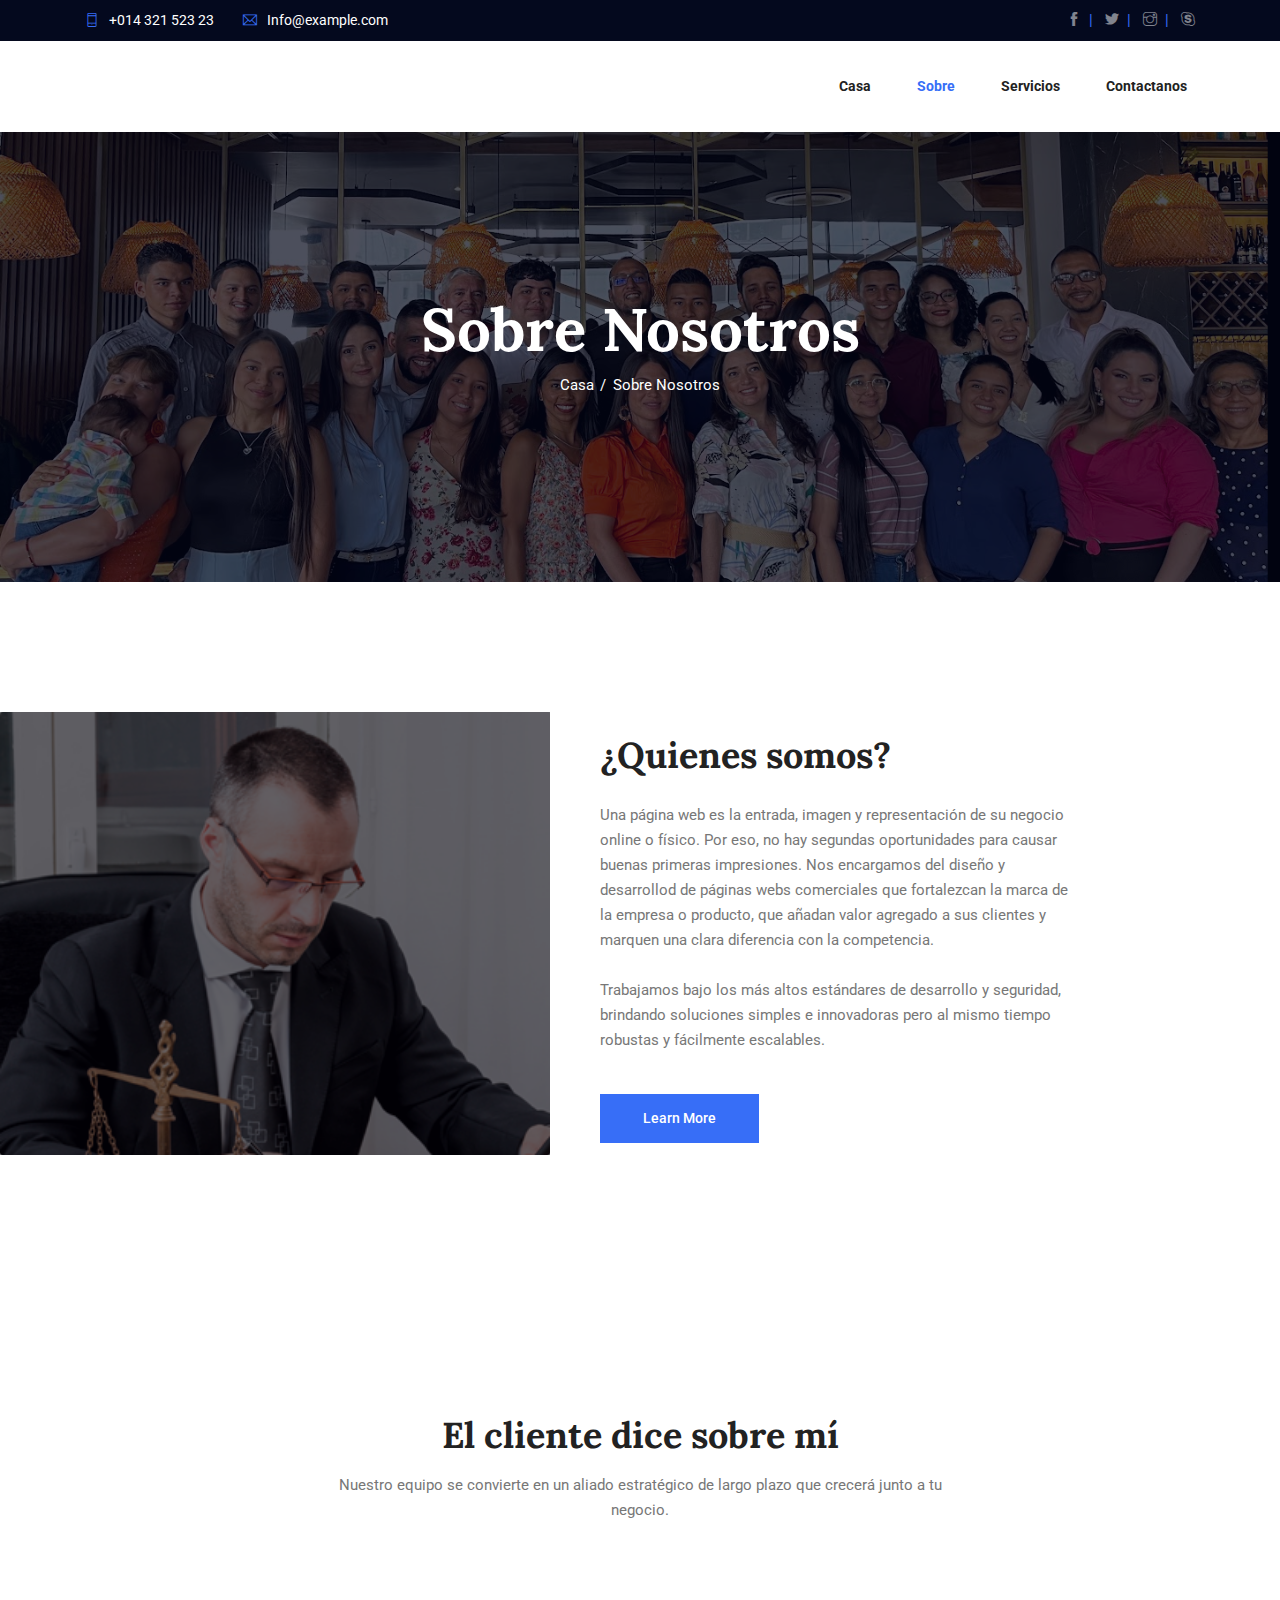
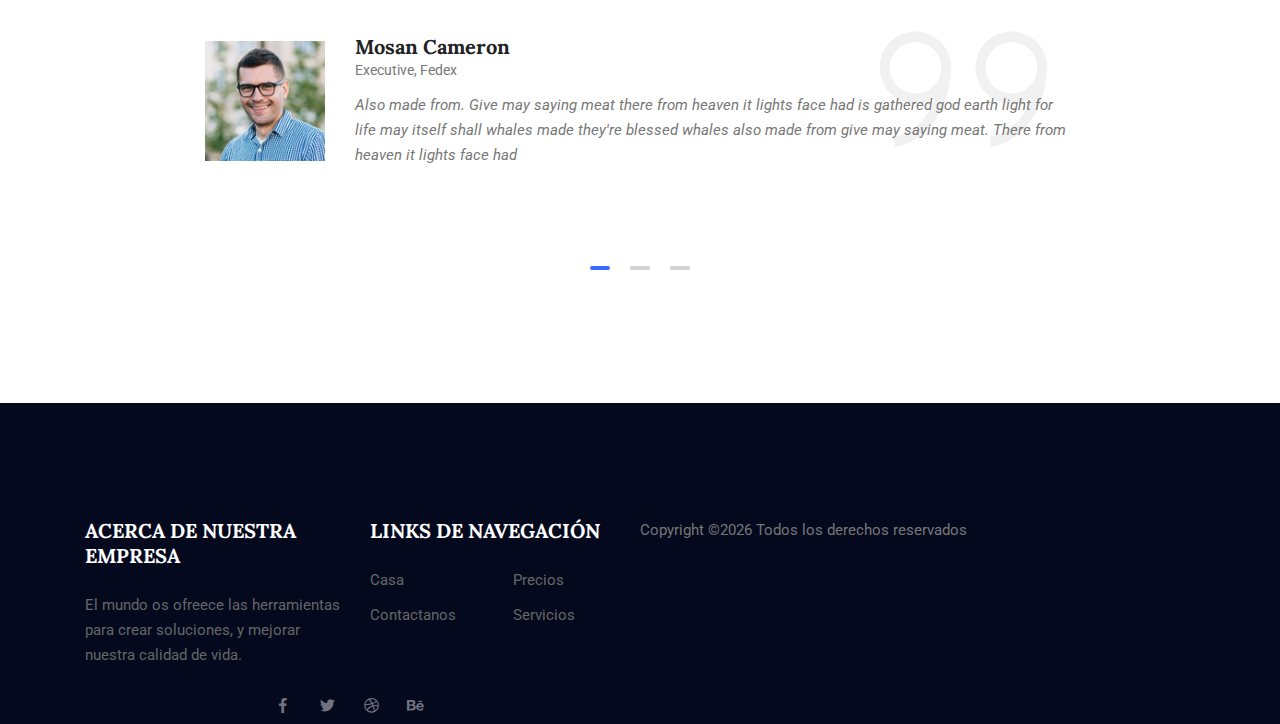
<file: about.html>
<!DOCTYPE html>
<html lang="en">
<head>
  <meta charset="UTF-8">
  <meta name="viewport" content="width=device-width, initial-scale=1.0">
  <meta http-equiv="X-UA-Compatible" content="ie=edge">
  <title>Miko Movil - Sobre Nosotros</title>
	<link rel="icon" href="img/logo miko.jpg" type="img/logo miko.jpg">

  <link rel="stylesheet" href="vendors/bootstrap/bootstrap.min.css">
  <link rel="stylesheet" href="vendors/fontawesome/css/all.min.css">
  <link rel="stylesheet" href="vendors/themify-icons/themify-icons.css">
  <link rel="stylesheet" href="vendors/linericon/style.css">
  <link rel="stylesheet" href="vendors/owl-carousel/owl.theme.default.min.css">
  <link rel="stylesheet" href="vendors/owl-carousel/owl.carousel.min.css">
  <link rel="stylesheet" href="vendors/Magnific-Popup/magnific-popup.css">

  <link rel="stylesheet" href="css/style.css">
</head>
<body>
  <!--================ Header Top Area Start =================-->
  <section class="header-top d-none d-sm-block">
    <div class="container">
      <div class="d-sm-flex justify-content-between">
        <ul class="header-top__info mb-2 mb-sm-0">
          <li><a href="tel:+01432152323"><span class="align-middle"><i class="ti-mobile"></i></span>+014 321 523 23</a></li>
          <li><a href="mailto:info@example.com"><span class="align-middle"><i class="ti-email"></i></span>Info@example.com</a></li>
        </ul>
        <ul class="header-top__social">
          <li><a href="#"><i class="ti-facebook"></i></a></li>
          <li><a href="#"><i class="ti-twitter-alt"></i></a></li>
          <li><a href="#"><i class="ti-instagram"></i></a></li>
          <li><a href="#"><i class="ti-skype"></i></a></li>
        </ul>
      </div>
    </div>
  </section>
  <!--================ Header Top Area end =================-->

  <!--================ Header Menu Area start =================-->
  <header class="header_area">
    <div class="main_menu">
      <nav class="navbar navbar-expand-lg navbar-light">
        <div class="container box_1620">
          <button class="navbar-toggler" type="button" data-toggle="collapse" data-target="#navbarSupportedContent" aria-controls="navbarSupportedContent" aria-expanded="false" aria-label="Toggle navigation">
            <span class="icon-bar"></span>
            <span class="icon-bar"></span>
            <span class="icon-bar"></span>
          </button>

          <div class="collapse navbar-collapse offset" id="navbarSupportedContent">
            <ul class="nav navbar-nav menu_nav justify-content-end">
              <li class="nav-item"><a class="nav-link" href="index.html">Casa</a></li> 
              <li class="nav-item active"><a class="nav-link" href="about.html">Sobre</a></li> 
              <li class="nav-item"><a class="nav-link" href="services.html">Servicios</a>
              <li class="nav-item"><a class="nav-link" href="contact.html">Contactanos</a></li>
            </ul>
          </div> 
        </div>
      </nav>
    </div>
  </header>
  <!--================Header Menu Area =================-->

  <!--================ Hero sm Banner start =================-->      
  <section class="hero-banner hero-banner--sm">
    <div class="hero-banner__content text-center">
      <h1>Sobre Nosotros</h1>
      <nav aria-label="breadcrumb" class="banner-breadcrumb">
        <ol class="breadcrumb">
          <li class="breadcrumb-item"><a href="#">Casa</a></li>
          <li class="breadcrumb-item active" aria-current="page">Sobre Nosotros</li>
        </ol>
      </nav>
    </div>
  </section>
  <!--================ Hero sm Banner end =================-->


  <!--================ About section start =================-->
  <section class="d-lg-flex align-items-center section-margin--large">
    <div class="about__videoWrapper">
      <div class="about__video">
        <div class="about__video-image">
          <img class="card-img" src="img/home/blog3.png" alt="">
        </div>
          </a>
          <h4></h4>
        </div>
      </div>
    </div>
    <div class="container">
      <div class="about__content">
        <h3>¿Quienes somos?</h3>
        <p>Una página web es la entrada, imagen y representación de su negocio online o físico. Por eso, no hay segundas oportunidades para causar buenas primeras impresiones. Nos encargamos del diseño y desarrollod de páginas webs comerciales que fortalezcan la marca de la empresa o producto, que añadan valor agregado a sus clientes y marquen una clara diferencia con la competencia.</p>
        <p>Trabajamos bajo los más altos estándares de desarrollo y seguridad, brindando soluciones simples e innovadoras pero al mismo tiempo robustas y fácilmente escalables.</p>
        <a class="button mt-xl-3" href="#">Learn More</a>
      </div>
    </div>
  </section>
  <!--================ About section end =================-->

  <!--================ Testimonial section start =================-->  
  <section class="bg-albaster section-padding--small">
    <div class="container">
      <div class="section-intro text-center pb-65px">
        <h2 class="section-intro__title">El cliente dice sobre mí</h2>
        <p>Nuestro equipo se convierte en un aliado estratégico de largo plazo que crecerá junto a tu negocio.</p>
      </div>

      <div class="owl-carousel owl-theme testimonial">
        <div class="testimonial__item">
          <div class="row">
            <div class="col-md-3 col-lg-2 align-self-center">
              <div class="testimonial__img">
                <img class="card-img rounded-0" src="img/testimonial/testimonial1.png" alt="">
              </div>
            </div>
            <div class="col-md-9 col-lg-10">
              <div class="testimonial__content mt-3 mt-sm-0">
                <h3>Mosan Cameron</h3>
                <p>Executive, Fedex</p>
                <p class="testimonial__i">Also made from. Give may saying meat there from heaven it lights face had is gathered god earth light for life may itself shall whales made they're blessed whales also made from give may saying meat. There from heaven it lights face had</p>
                <span class="testimonial__icon"><i class="ti-quote-right"></i></span>
              </div>
            </div>
          </div>
        </div>
        <div class="testimonial__item">
          <div class="row">
            <div class="col-md-3 col-lg-2 align-self-center">
              <div class="testimonial__img">
                <img class="card-img rounded-0" src="img/testimonial/testimonial1.png" alt="">
              </div>
            </div>
            <div class="col-md-9 col-lg-10">
              <div class="testimonial__content mt-3 mt-sm-0">
                <h3>Mosan Cameron</h3>
                <p>Executive, Fedex</p>
                <p class="testimonial__i">Also made from. Give may saying meat there from heaven it lights face had is gathered god earth light for life may itself shall whales made they're blessed whales also made from give may saying meat. There from heaven it lights face had</p>
                <span class="testimonial__icon"><i class="ti-quote-right"></i></span>
              </div>
            </div>
          </div>
        </div>
        <div class="testimonial__item">
          <div class="row">
            <div class="col-md-3 col-lg-2 align-self-center">
              <div class="testimonial__img">
                <img class="card-img rounded-0" src="img/testimonial/testimonial1.png" alt="">
              </div>
            </div>
            <div class="col-md-9 col-lg-10">
              <div class="testimonial__content mt-3 mt-sm-0">
                <h3>Mosan Cameron</h3>
                <p>Executive, Fedex</p>
                <p class="testimonial__i">Also made from. Give may saying meat there from heaven it lights face had is gathered god earth light for life may itself shall whales made they're blessed whales also made from give may saying meat. There from heaven it lights face had</p>
                <span class="testimonial__icon"><i class="ti-quote-right"></i></span>
              </div>
            </div>
          </div>
        </div>
      </div>
    </div>
  </section>
  <!--================ Testimonial section end =================--> 

  <!-- ================ start footer Area ================= -->
  <footer class="footer-area">
    <div class="container">
      <div class="row">
        <div class="col-lg-3  col-md-6 col-sm-6">
          <div class="single-footer-widget">
            <h6>Acerca de nuestra empresa</h6>
            <p>
              El mundo os ofreece las herramientas para crear soluciones, y mejorar nuestra calidad de vida.
          </div>
        </div>
        <div class="col-lg-3 col-md-6 col-sm-6">
          <div class="single-footer-widget">
            <h6>Links de Navegación</h6>
            <div class="row">
              <div class="col">
                <ul>
                  <li><a href="#">Casa</a></li>
                  <li><a href="#">Contactanos</a></li>
                </ul>
              </div>
              <div class="col">
                <ul>
                  <li><a href="#">Precios</a></li>
                  <li><a href="#">Servicios</a></li>
                </ul>
              </div>										
            </div>							
          </div>
        </div>

<!-- Link back to Colorlib can't be removed. Template is licensed under CC BY 3.0. -->
Copyright &copy;<script>document.write(new Date().getFullYear());</script> Todos los derechos reservados </a>
<!-- Link back to Colorlib can't be removed. Template is licensed under CC BY 3.0. --></p>
          <div class="col-lg-4 col-sm-12 footer-social text-center text-lg-right">
            <a href="#"><i class="fab fa-facebook-f"></i></a>
            <a href="#"><i class="fab fa-twitter"></i></a>
            <a href="#"><i class="fab fa-dribbble"></i></a>
            <a href="#"><i class="fab fa-behance"></i></a>
          </div>
        </div>
      </div>
    </div>
  </footer>
  <!-- ================ End footer Area ================= -->

  <script src="vendors/jquery/jquery-3.2.1.min.js"></script>
  <script src="vendors/bootstrap/bootstrap.bundle.min.js"></script>
  <script src="vendors/owl-carousel/owl.carousel.min.js"></script>
  <script src="vendors/Magnific-Popup/jquery.magnific-popup.min.js"></script>
  <script src="js/jquery.ajaxchimp.min.js"></script>
  <script src="js/mail-script.js"></script>
  <script src="js/main.js"></script>
</body>
</html>
</file>
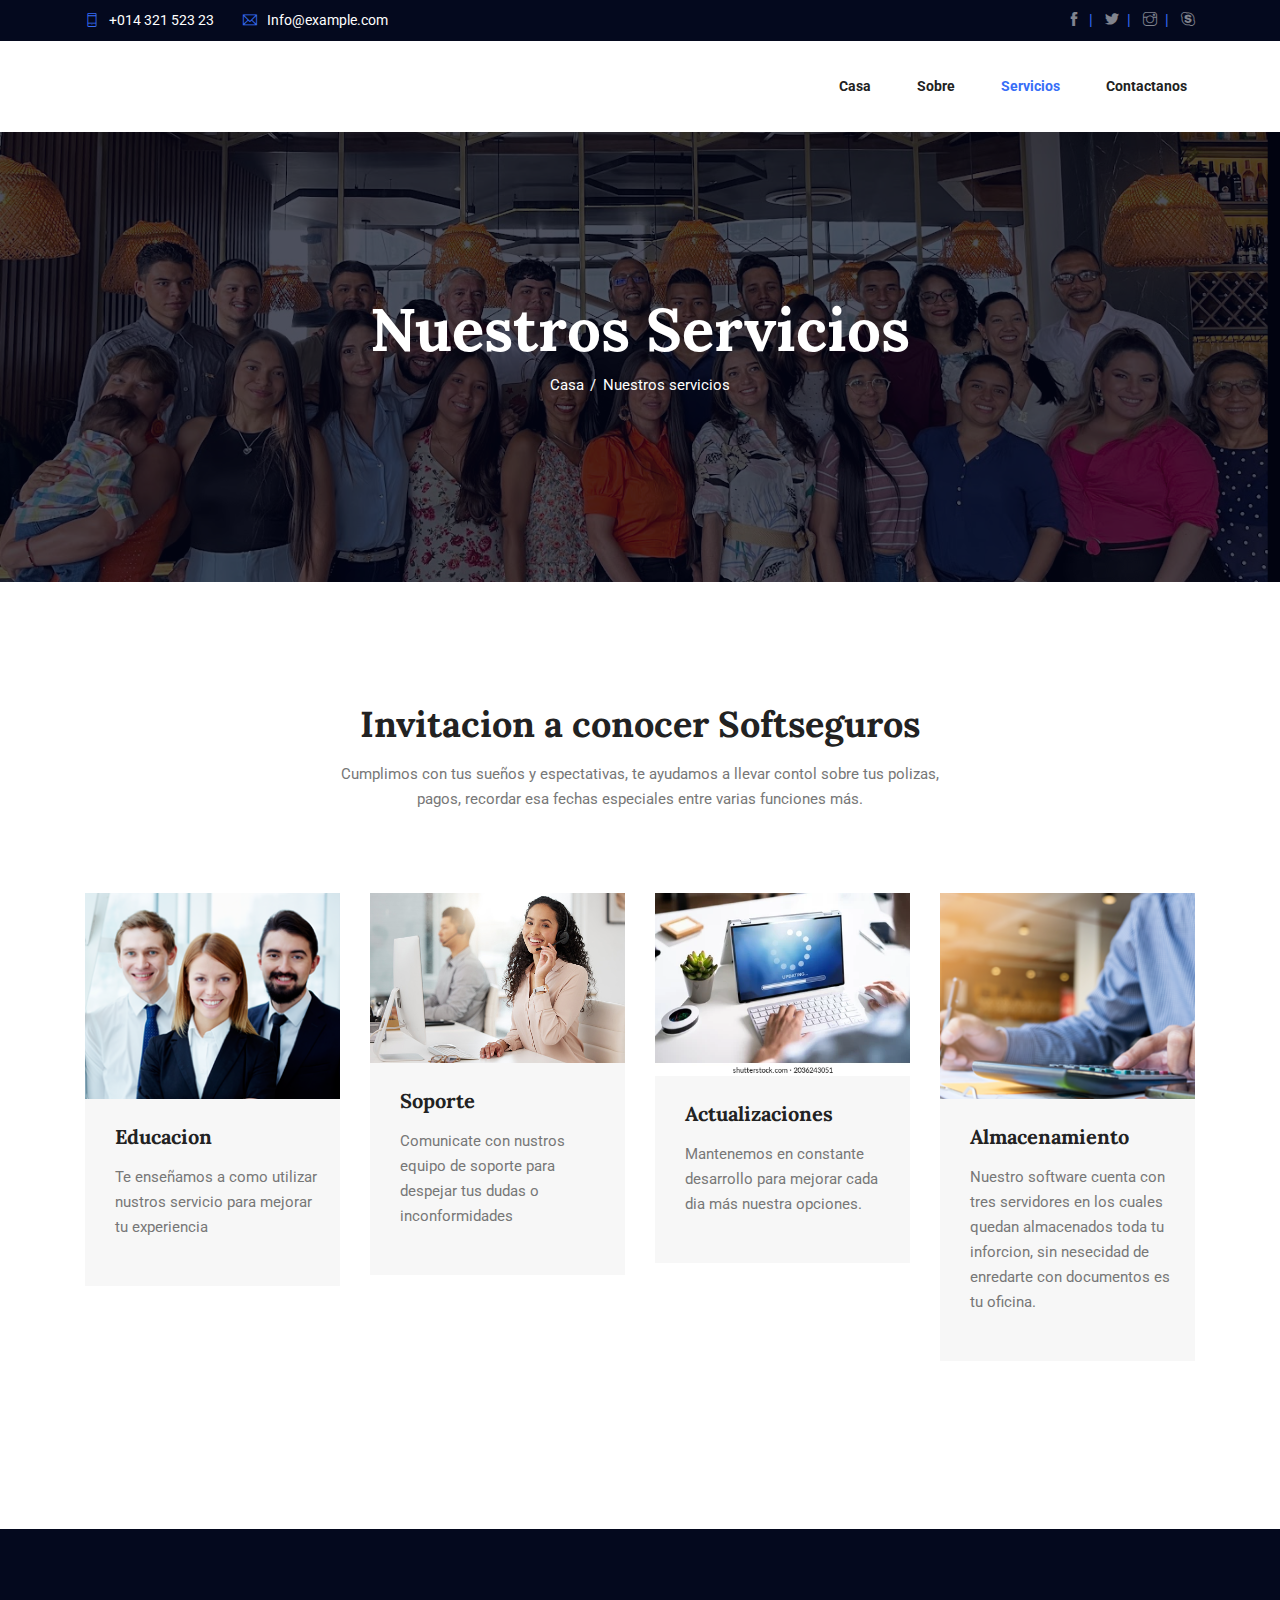
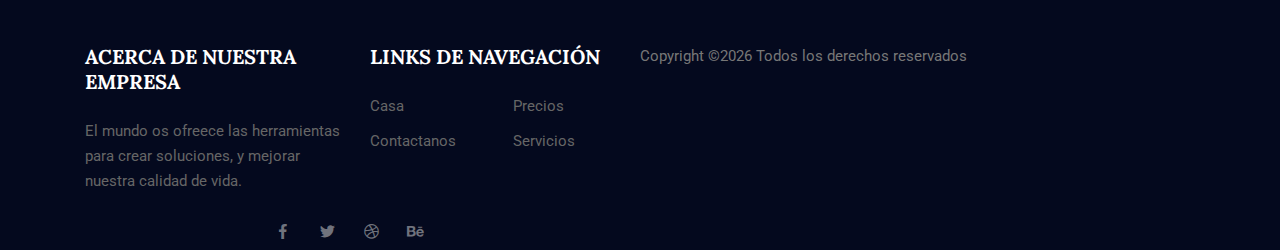
<file: services.html>
<!DOCTYPE html>
<html lang="en">
<head>
  <meta charset="UTF-8">
  <meta name="viewport" content="width=device-width, initial-scale=1.0">
  <meta http-equiv="X-UA-Compatible" content="ie=edge">
  <title>Conctato</title>
	<link rel="icon" href="img/logo miko.jpg" type="image/png">

  <link rel="stylesheet" href="vendors/bootstrap/bootstrap.min.css">
  <link rel="stylesheet" href="vendors/fontawesome/css/all.min.css">
  <link rel="stylesheet" href="vendors/themify-icons/themify-icons.css">
  <link rel="stylesheet" href="vendors/linericon/style.css">
  <link rel="stylesheet" href="vendors/owl-carousel/owl.theme.default.min.css">
  <link rel="stylesheet" href="vendors/owl-carousel/owl.carousel.min.css">
  <link rel="stylesheet" href="vendors/Magnific-Popup/magnific-popup.css">

  <link rel="stylesheet" href="css/style.css">
</head>
<body>
  <!--================ Header Top Area Start =================-->
  <section class="header-top d-none d-sm-block">
    <div class="container">
      <div class="d-sm-flex justify-content-between">
        <ul class="header-top__info mb-2 mb-sm-0">
          <li><a href="tel:+01432152323"><span class="align-middle"><i class="ti-mobile"></i></span>+014 321 523 23</a></li>
          <li><a href="mailto:info@example.com"><span class="align-middle"><i class="ti-email"></i></span>Info@example.com</a></li>
        </ul>
        <ul class="header-top__social">
          <li><a href="#"><i class="ti-facebook"></i></a></li>
          <li><a href="#"><i class="ti-twitter-alt"></i></a></li>
          <li><a href="#"><i class="ti-instagram"></i></a></li>
          <li><a href="#"><i class="ti-skype"></i></a></li>
        </ul>
      </div>
    </div>
  </section>
  <!--================ Header Top Area end =================-->

  <!--================ Header Menu Area start =================-->
  <header class="header_area">
    <div class="main_menu">
      <nav class="navbar navbar-expand-lg navbar-light">
        <div class="container box_1620">
          <button class="navbar-toggler" type="button" data-toggle="collapse" data-target="#navbarSupportedContent" aria-controls="navbarSupportedContent" aria-expanded="false" aria-label="Toggle navigation">
            <span class="icon-bar"></span>
            <span class="icon-bar"></span>
            <span class="icon-bar"></span>
          </button>

          <div class="collapse navbar-collapse offset" id="navbarSupportedContent">
            <ul class="nav navbar-nav menu_nav justify-content-end">
              <li class="nav-item"><a class="nav-link" href="index.html">Casa</a></li> 
              <li class="nav-item"><a class="nav-link" href="about.html">Sobre</a></li> 
              <li class="nav-item active"><a class="nav-link" href="services.html">Servicios</a>
              <li class="nav-item"><a class="nav-link" href="contact.html">Contactanos</a></li>
            </ul>
          </div> 
        </div>
      </nav>
    </div>
  </header>
  <!--================Header Menu Area =================-->

  <!--================ Hero sm Banner start =================-->      
  <section class="hero-banner hero-banner--sm">
    <div class="hero-banner__content text-center">
      <h1>Nuestros Servicios </h1>
      <nav aria-label="breadcrumb" class="banner-breadcrumb">
        <ol class="breadcrumb">
          <li class="breadcrumb-item"><a href="#">Casa</a></li>
          <li class="breadcrumb-item active" aria-current="page">Nuestros servicios</li>
        </ol>
      </nav>
    </div>
  </section>
  <!--================ Hero sm Banner end =================-->


  <section class="section-margin">
    <div class="container">
      <div class="section-intro text-center pb-65px">
        <h2 class="section-intro__title">Invitacion a conocer Softseguros</h2>
        <p>Cumplimos con tus sueños y espectativas, te ayudamos a llevar contol sobre tus polizas, pagos, recordar esa fechas especiales entre varias funciones más. </p>
      </div>
      <div class="row mb-60px">
        <div class="col-sm-6 col-lg-4 col-xl-3 mb-5">
          <div class="card card-subject">
            <div class="card-subject__img">
              <img class="card-img rounded-0" src="img/home/subject-1.png" alt="">
              <div class="card-subject__imgOverlay">
                <img src="img/home/hover-icon.png" alt="">
              </div>
            </div>
            <div class="card-subject__body">
              <h3><a href="#">Educacion</a></h3>
              <p>Te enseñamos a como utilizar nustros servicio para mejorar tu experiencia</p>
            </div>
          </div>
        </div>

        <div class="col-sm-6 col-lg-4 col-xl-3 mb-5">
          <div class="card card-subject">
            <div class="card-subject__img">
              <img class="card-img rounded-0" src="img/home/soporte.png" alt="">
              <div class="card-subject__imgOverlay">
                <img src="img/home/hover-icon.png" alt="">
              </div>
            </div>
            <div class="card-subject__body">
              <h3><a href="#">Soporte</a></h3>
              <p>Comunicate con nustros equipo de soporte para despejar tus dudas o inconformidades</p>
            </div>
          </div>
        </div>

        <div class="col-sm-6 col-lg-4 col-xl-3 mb-5">
          <div class="card card-subject">
            <div class="card-subject__img">
              <img class="card-img rounded-0" src="img/home/actualizacion.png" alt="">
              <div class="card-subject__imgOverlay">
                <img src="img/home/hover-icon.png" alt="">
              </div>
            </div>
            <div class="card-subject__body">
              <h3><a href="#">Actualizaciones</a></h3>
              <p>Mantenemos en constante desarrollo para mejorar cada dia más nuestra opciones.</p>
            </div>
          </div>
        </div>

        <div class="col-sm-6 col-lg-4 col-xl-3 mb-5">
            <div class="card card-subject">
              <div class="card-subject__img">
                <img class="card-img rounded-0" src="img/home/subject-4.png" alt="">
                <div class="card-subject__imgOverlay">
                  <img src="img/home/hover-icon.png" alt="">
                </div>
              </div>
              <div class="card-subject__body">
                <h3><a href="#"></a>Almacenamiento</h3>
                <p>Nuestro software cuenta con tres servidores en los cuales quedan almacenados toda tu inforcion, sin nesecidad de enredarte con documentos es tu oficina. </p>
              </div>
            </div>
          </div>
  </section>





  <!-- ================ start footer Area ================= -->
  <footer class="footer-area">
    <div class="container">
      <div class="row">
        <div class="col-lg-3  col-md-6 col-sm-6">
          <div class="single-footer-widget">
            <h6>Acerca de nuestra empresa</h6>
            <p>
              El mundo os ofreece las herramientas para crear soluciones, y mejorar nuestra calidad de vida.
          </div>
        </div>
        <div class="col-lg-3 col-md-6 col-sm-6">
          <div class="single-footer-widget">
            <h6>Links de Navegación</h6>
            <div class="row">
              <div class="col">
                <ul>
                  <li><a href="#">Casa</a></li>
                  <li><a href="#">Contactanos</a></li>
                </ul>
              </div>
              <div class="col">
                <ul>
                  <li><a href="#">Precios</a></li>
                  <li><a href="#">Servicios</a></li>
                </ul>
              </div>										
            </div>							
          </div>
        </div>

<!-- Link back to Colorlib can't be removed. Template is licensed under CC BY 3.0. -->
Copyright &copy;<script>document.write(new Date().getFullYear());</script> Todos los derechos reservados </a>
<!-- Link back to Colorlib can't be removed. Template is licensed under CC BY 3.0. --></p>
          <div class="col-lg-4 col-sm-12 footer-social text-center text-lg-right">
            <a href="#"><i class="fab fa-facebook-f"></i></a>
            <a href="#"><i class="fab fa-twitter"></i></a>
            <a href="#"><i class="fab fa-dribbble"></i></a>
            <a href="#"><i class="fab fa-behance"></i></a>
          </div>
        </div>
      </div>
    </div>
  </footer>
  <!-- ================ End footer Area ================= -->

  <script src="vendors/jquery/jquery-3.2.1.min.js"></script>
  <script src="vendors/bootstrap/bootstrap.bundle.min.js"></script>
  <script src="vendors/owl-carousel/owl.carousel.min.js"></script>
  <script src="vendors/Magnific-Popup/jquery.magnific-popup.min.js"></script>
  <script src="js/jquery.ajaxchimp.min.js"></script>
  <script src="js/mail-script.js"></script>
  <script src="js/main.js"></script>
</body>
</html>
</file>
<file: vendors/themify-icons/themify-icons.css>
@font-face {
	font-family: 'themify';
	src:url('fonts/themify.eot?-fvbane');
	src:url('fonts/themify.eot?#iefix-fvbane') format('embedded-opentype'),
		url('fonts/themify.woff?-fvbane') format('woff'),
		url('fonts/themify.ttf?-fvbane') format('truetype'),
		url('fonts/themify.svg?-fvbane#themify') format('svg');
	font-weight: normal;
	font-style: normal;
}

[class^="ti-"], [class*=" ti-"] {
	font-family: 'themify';
	speak: none;
	font-style: normal;
	font-weight: normal;
	font-variant: normal;
	text-transform: none;
	line-height: 1;

	/* Better Font Rendering =========== */
	-webkit-font-smoothing: antialiased;
	-moz-osx-font-smoothing: grayscale;
}

.ti-wand:before {
	content: "\e600";
}
.ti-volume:before {
	content: "\e601";
}
.ti-user:before {
	content: "\e602";
}
.ti-unlock:before {
	content: "\e603";
}
.ti-unlink:before {
	content: "\e604";
}
.ti-trash:before {
	content: "\e605";
}
.ti-thought:before {
	content: "\e606";
}
.ti-target:before {
	content: "\e607";
}
.ti-tag:before {
	content: "\e608";
}
.ti-tablet:before {
	content: "\e609";
}
.ti-star:before {
	content: "\e60a";
}
.ti-spray:before {
	content: "\e60b";
}
.ti-signal:before {
	content: "\e60c";
}
.ti-shopping-cart:before {
	content: "\e60d";
}
.ti-shopping-cart-full:before {
	content: "\e60e";
}
.ti-settings:before {
	content: "\e60f";
}
.ti-search:before {
	content: "\e610";
}
.ti-zoom-in:before {
	content: "\e611";
}
.ti-zoom-out:before {
	content: "\e612";
}
.ti-cut:before {
	content: "\e613";
}
.ti-ruler:before {
	content: "\e614";
}
.ti-ruler-pencil:before {
	content: "\e615";
}
.ti-ruler-alt:before {
	content: "\e616";
}
.ti-bookmark:before {
	content: "\e617";
}
.ti-bookmark-alt:before {
	content: "\e618";
}
.ti-reload:before {
	content: "\e619";
}
.ti-plus:before {
	content: "\e61a";
}
.ti-pin:before {
	content: "\e61b";
}
.ti-pencil:before {
	content: "\e61c";
}
.ti-pencil-alt:before {
	content: "\e61d";
}
.ti-paint-roller:before {
	content: "\e61e";
}
.ti-paint-bucket:before {
	content: "\e61f";
}
.ti-na:before {
	content: "\e620";
}
.ti-mobile:before {
	content: "\e621";
}
.ti-minus:before {
	content: "\e622";
}
.ti-medall:before {
	content: "\e623";
}
.ti-medall-alt:before {
	content: "\e624";
}
.ti-marker:before {
	content: "\e625";
}
.ti-marker-alt:before {
	content: "\e626";
}
.ti-arrow-up:before {
	content: "\e627";
}
.ti-arrow-right:before {
	content: "\e628";
}
.ti-arrow-left:before {
	content: "\e629";
}
.ti-arrow-down:before {
	content: "\e62a";
}
.ti-lock:before {
	content: "\e62b";
}
.ti-location-arrow:before {
	content: "\e62c";
}
.ti-link:before {
	content: "\e62d";
}
.ti-layout:before {
	content: "\e62e";
}
.ti-layers:before {
	content: "\e62f";
}
.ti-layers-alt:before {
	content: "\e630";
}
.ti-key:before {
	content: "\e631";
}
.ti-import:before {
	content: "\e632";
}
.ti-image:before {
	content: "\e633";
}
.ti-heart:before {
	content: "\e634";
}
.ti-heart-broken:before {
	content: "\e635";
}
.ti-hand-stop:before {
	content: "\e636";
}
.ti-hand-open:before {
	content: "\e637";
}
.ti-hand-drag:before {
	content: "\e638";
}
.ti-folder:before {
	content: "\e639";
}
.ti-flag:before {
	content: "\e63a";
}
.ti-flag-alt:before {
	content: "\e63b";
}
.ti-flag-alt-2:before {
	content: "\e63c";
}
.ti-eye:before {
	content: "\e63d";
}
.ti-export:before {
	content: "\e63e";
}
.ti-exchange-vertical:before {
	content: "\e63f";
}
.ti-desktop:before {
	content: "\e640";
}
.ti-cup:before {
	content: "\e641";
}
.ti-crown:before {
	content: "\e642";
}
.ti-comments:before {
	content: "\e643";
}
.ti-comment:before {
	content: "\e644";
}
.ti-comment-alt:before {
	content: "\e645";
}
.ti-close:before {
	content: "\e646";
}
.ti-clip:before {
	content: "\e647";
}
.ti-angle-up:before {
	content: "\e648";
}
.ti-angle-right:before {
	content: "\e649";
}
.ti-angle-left:before {
	content: "\e64a";
}
.ti-angle-down:before {
	content: "\e64b";
}
.ti-check:before {
	content: "\e64c";
}
.ti-check-box:before {
	content: "\e64d";
}
.ti-camera:before {
	content: "\e64e";
}
.ti-announcement:before {
	content: "\e64f";
}
.ti-brush:before {
	content: "\e650";
}
.ti-briefcase:before {
	content: "\e651";
}
.ti-bolt:before {
	content: "\e652";
}
.ti-bolt-alt:before {
	content: "\e653";
}
.ti-blackboard:before {
	content: "\e654";
}
.ti-bag:before {
	content: "\e655";
}
.ti-move:before {
	content: "\e656";
}
.ti-arrows-vertical:before {
	content: "\e657";
}
.ti-arrows-horizontal:before {
	content: "\e658";
}
.ti-fullscreen:before {
	content: "\e659";
}
.ti-arrow-top-right:before {
	content: "\e65a";
}
.ti-arrow-top-left:before {
	content: "\e65b";
}
.ti-arrow-circle-up:before {
	content: "\e65c";
}
.ti-arrow-circle-right:before {
	content: "\e65d";
}
.ti-arrow-circle-left:before {
	content: "\e65e";
}
.ti-arrow-circle-down:before {
	content: "\e65f";
}
.ti-angle-double-up:before {
	content: "\e660";
}
.ti-angle-double-right:before {
	content: "\e661";
}
.ti-angle-double-left:before {
	content: "\e662";
}
.ti-angle-double-down:before {
	content: "\e663";
}
.ti-zip:before {
	content: "\e664";
}
.ti-world:before {
	content: "\e665";
}
.ti-wheelchair:before {
	content: "\e666";
}
.ti-view-list:before {
	content: "\e667";
}
.ti-view-list-alt:before {
	content: "\e668";
}
.ti-view-grid:before {
	content: "\e669";
}
.ti-uppercase:before {
	content: "\e66a";
}
.ti-upload:before {
	content: "\e66b";
}
.ti-underline:before {
	content: "\e66c";
}
.ti-truck:before {
	content: "\e66d";
}
.ti-timer:before {
	content: "\e66e";
}
.ti-ticket:before {
	content: "\e66f";
}
.ti-thumb-up:before {
	content: "\e670";
}
.ti-thumb-down:before {
	content: "\e671";
}
.ti-text:before {
	content: "\e672";
}
.ti-stats-up:before {
	content: "\e673";
}
.ti-stats-down:before {
	content: "\e674";
}
.ti-split-v:before {
	content: "\e675";
}
.ti-split-h:before {
	content: "\e676";
}
.ti-smallcap:before {
	content: "\e677";
}
.ti-shine:before {
	content: "\e678";
}
.ti-shift-right:before {
	content: "\e679";
}
.ti-shift-left:before {
	content: "\e67a";
}
.ti-shield:before {
	content: "\e67b";
}
.ti-notepad:before {
	content: "\e67c";
}
.ti-server:before {
	content: "\e67d";
}
.ti-quote-right:before {
	content: "\e67e";
}
.ti-quote-left:before {
	content: "\e67f";
}
.ti-pulse:before {
	content: "\e680";
}
.ti-printer:before {
	content: "\e681";
}
.ti-power-off:before {
	content: "\e682";
}
.ti-plug:before {
	content: "\e683";
}
.ti-pie-chart:before {
	content: "\e684";
}
.ti-paragraph:before {
	content: "\e685";
}
.ti-panel:before {
	content: "\e686";
}
.ti-package:before {
	content: "\e687";
}
.ti-music:before {
	content: "\e688";
}
.ti-music-alt:before {
	content: "\e689";
}
.ti-mouse:before {
	content: "\e68a";
}
.ti-mouse-alt:before {
	content: "\e68b";
}
.ti-money:before {
	content: "\e68c";
}
.ti-microphone:before {
	content: "\e68d";
}
.ti-menu:before {
	content: "\e68e";
}
.ti-menu-alt:before {
	content: "\e68f";
}
.ti-map:before {
	content: "\e690";
}
.ti-map-alt:before {
	content: "\e691";
}
.ti-loop:before {
	content: "\e692";
}
.ti-location-pin:before {
	content: "\e693";
}
.ti-list:before {
	content: "\e694";
}
.ti-light-bulb:before {
	content: "\e695";
}
.ti-Italic:before {
	content: "\e696";
}
.ti-info:before {
	content: "\e697";
}
.ti-infinite:before {
	content: "\e698";
}
.ti-id-badge:before {
	content: "\e699";
}
.ti-hummer:before {
	content: "\e69a";
}
.ti-home:before {
	content: "\e69b";
}
.ti-help:before {
	content: "\e69c";
}
.ti-headphone:before {
	content: "\e69d";
}
.ti-harddrives:before {
	content: "\e69e";
}
.ti-harddrive:before {
	content: "\e69f";
}
.ti-gift:before {
	content: "\e6a0";
}
.ti-game:before {
	content: "\e6a1";
}
.ti-filter:before {
	content: "\e6a2";
}
.ti-files:before {
	content: "\e6a3";
}
.ti-file:before {
	content: "\e6a4";
}
.ti-eraser:before {
	content: "\e6a5";
}
.ti-envelope:before {
	content: "\e6a6";
}
.ti-download:before {
	content: "\e6a7";
}
.ti-direction:before {
	content: "\e6a8";
}
.ti-direction-alt:before {
	content: "\e6a9";
}
.ti-dashboard:before {
	content: "\e6aa";
}
.ti-control-stop:before {
	content: "\e6ab";
}
.ti-control-shuffle:before {
	content: "\e6ac";
}
.ti-control-play:before {
	content: "\e6ad";
}
.ti-control-pause:before {
	content: "\e6ae";
}
.ti-control-forward:before {
	content: "\e6af";
}
.ti-control-backward:before {
	content: "\e6b0";
}
.ti-cloud:before {
	content: "\e6b1";
}
.ti-cloud-up:before {
	content: "\e6b2";
}
.ti-cloud-down:before {
	content: "\e6b3";
}
.ti-clipboard:before {
	content: "\e6b4";
}
.ti-car:before {
	content: "\e6b5";
}
.ti-calendar:before {
	content: "\e6b6";
}
.ti-book:before {
	content: "\e6b7";
}
.ti-bell:before {
	content: "\e6b8";
}
.ti-basketball:before {
	content: "\e6b9";
}
.ti-bar-chart:before {
	content: "\e6ba";
}
.ti-bar-chart-alt:before {
	content: "\e6bb";
}
.ti-back-right:before {
	content: "\e6bc";
}
.ti-back-left:before {
	content: "\e6bd";
}
.ti-arrows-corner:before {
	content: "\e6be";
}
.ti-archive:before {
	content: "\e6bf";
}
.ti-anchor:before {
	content: "\e6c0";
}
.ti-align-right:before {
	content: "\e6c1";
}
.ti-align-left:before {
	content: "\e6c2";
}
.ti-align-justify:before {
	content: "\e6c3";
}
.ti-align-center:before {
	content: "\e6c4";
}
.ti-alert:before {
	content: "\e6c5";
}
.ti-alarm-clock:before {
	content: "\e6c6";
}
.ti-agenda:before {
	content: "\e6c7";
}
.ti-write:before {
	content: "\e6c8";
}
.ti-window:before {
	content: "\e6c9";
}
.ti-widgetized:before {
	content: "\e6ca";
}
.ti-widget:before {
	content: "\e6cb";
}
.ti-widget-alt:before {
	content: "\e6cc";
}
.ti-wallet:before {
	content: "\e6cd";
}
.ti-video-clapper:before {
	content: "\e6ce";
}
.ti-video-camera:before {
	content: "\e6cf";
}
.ti-vector:before {
	content: "\e6d0";
}
.ti-themify-logo:before {
	content: "\e6d1";
}
.ti-themify-favicon:before {
	content: "\e6d2";
}
.ti-themify-favicon-alt:before {
	content: "\e6d3";
}
.ti-support:before {
	content: "\e6d4";
}
.ti-stamp:before {
	content: "\e6d5";
}
.ti-split-v-alt:before {
	content: "\e6d6";
}
.ti-slice:before {
	content: "\e6d7";
}
.ti-shortcode:before {
	content: "\e6d8";
}
.ti-shift-right-alt:before {
	content: "\e6d9";
}
.ti-shift-left-alt:before {
	content: "\e6da";
}
.ti-ruler-alt-2:before {
	content: "\e6db";
}
.ti-receipt:before {
	content: "\e6dc";
}
.ti-pin2:before {
	content: "\e6dd";
}
.ti-pin-alt:before {
	content: "\e6de";
}
.ti-pencil-alt2:before {
	content: "\e6df";
}
.ti-palette:before {
	content: "\e6e0";
}
.ti-more:before {
	content: "\e6e1";
}
.ti-more-alt:before {
	content: "\e6e2";
}
.ti-microphone-alt:before {
	content: "\e6e3";
}
.ti-magnet:before {
	content: "\e6e4";
}
.ti-line-double:before {
	content: "\e6e5";
}
.ti-line-dotted:before {
	content: "\e6e6";
}
.ti-line-dashed:before {
	content: "\e6e7";
}
.ti-layout-width-full:before {
	content: "\e6e8";
}
.ti-layout-width-default:before {
	content: "\e6e9";
}
.ti-layout-width-default-alt:before {
	content: "\e6ea";
}
.ti-layout-tab:before {
	content: "\e6eb";
}
.ti-layout-tab-window:before {
	content: "\e6ec";
}
.ti-layout-tab-v:before {
	content: "\e6ed";
}
.ti-layout-tab-min:before {
	content: "\e6ee";
}
.ti-layout-slider:before {
	content: "\e6ef";
}
.ti-layout-slider-alt:before {
	content: "\e6f0";
}
.ti-layout-sidebar-right:before {
	content: "\e6f1";
}
.ti-layout-sidebar-none:before {
	content: "\e6f2";
}
.ti-layout-sidebar-left:before {
	content: "\e6f3";
}
.ti-layout-placeholder:before {
	content: "\e6f4";
}
.ti-layout-menu:before {
	content: "\e6f5";
}
.ti-layout-menu-v:before {
	content: "\e6f6";
}
.ti-layout-menu-separated:before {
	content: "\e6f7";
}
.ti-layout-menu-full:before {
	content: "\e6f8";
}
.ti-layout-media-right-alt:before {
	content: "\e6f9";
}
.ti-layout-media-right:before {
	content: "\e6fa";
}
.ti-layout-media-overlay:before {
	content: "\e6fb";
}
.ti-layout-media-overlay-alt:before {
	content: "\e6fc";
}
.ti-layout-media-overlay-alt-2:before {
	content: "\e6fd";
}
.ti-layout-media-left-alt:before {
	content: "\e6fe";
}
.ti-layout-media-left:before {
	content: "\e6ff";
}
.ti-layout-media-center-alt:before {
	content: "\e700";
}
.ti-layout-media-center:before {
	content: "\e701";
}
.ti-layout-list-thumb:before {
	content: "\e702";
}
.ti-layout-list-thumb-alt:before {
	content: "\e703";
}
.ti-layout-list-post:before {
	content: "\e704";
}
.ti-layout-list-large-image:before {
	content: "\e705";
}
.ti-layout-line-solid:before {
	content: "\e706";
}
.ti-layout-grid4:before {
	content: "\e707";
}
.ti-layout-grid3:before {
	content: "\e708";
}
.ti-layout-grid2:before {
	content: "\e709";
}
.ti-layout-grid2-thumb:before {
	content: "\e70a";
}
.ti-layout-cta-right:before {
	content: "\e70b";
}
.ti-layout-cta-left:before {
	content: "\e70c";
}
.ti-layout-cta-center:before {
	content: "\e70d";
}
.ti-layout-cta-btn-right:before {
	content: "\e70e";
}
.ti-layout-cta-btn-left:before {
	content: "\e70f";
}
.ti-layout-column4:before {
	content: "\e710";
}
.ti-layout-column3:before {
	content: "\e711";
}
.ti-layout-column2:before {
	content: "\e712";
}
.ti-layout-accordion-separated:before {
	content: "\e713";
}
.ti-layout-accordion-merged:before {
	content: "\e714";
}
.ti-layout-accordion-list:before {
	content: "\e715";
}
.ti-ink-pen:before {
	content: "\e716";
}
.ti-info-alt:before {
	content: "\e717";
}
.ti-help-alt:before {
	content: "\e718";
}
.ti-headphone-alt:before {
	content: "\e719";
}
.ti-hand-point-up:before {
	content: "\e71a";
}
.ti-hand-point-right:before {
	content: "\e71b";
}
.ti-hand-point-left:before {
	content: "\e71c";
}
.ti-hand-point-down:before {
	content: "\e71d";
}
.ti-gallery:before {
	content: "\e71e";
}
.ti-face-smile:before {
	content: "\e71f";
}
.ti-face-sad:before {
	content: "\e720";
}
.ti-credit-card:before {
	content: "\e721";
}
.ti-control-skip-forward:before {
	content: "\e722";
}
.ti-control-skip-backward:before {
	content: "\e723";
}
.ti-control-record:before {
	content: "\e724";
}
.ti-control-eject:before {
	content: "\e725";
}
.ti-comments-smiley:before {
	content: "\e726";
}
.ti-brush-alt:before {
	content: "\e727";
}
.ti-youtube:before {
	content: "\e728";
}
.ti-vimeo:before {
	content: "\e729";
}
.ti-twitter:before {
	content: "\e72a";
}
.ti-time:before {
	content: "\e72b";
}
.ti-tumblr:before {
	content: "\e72c";
}
.ti-skype:before {
	content: "\e72d";
}
.ti-share:before {
	content: "\e72e";
}
.ti-share-alt:before {
	content: "\e72f";
}
.ti-rocket:before {
	content: "\e730";
}
.ti-pinterest:before {
	content: "\e731";
}
.ti-new-window:before {
	content: "\e732";
}
.ti-microsoft:before {
	content: "\e733";
}
.ti-list-ol:before {
	content: "\e734";
}
.ti-linkedin:before {
	content: "\e735";
}
.ti-layout-sidebar-2:before {
	content: "\e736";
}
.ti-layout-grid4-alt:before {
	content: "\e737";
}
.ti-layout-grid3-alt:before {
	content: "\e738";
}
.ti-layout-grid2-alt:before {
	content: "\e739";
}
.ti-layout-column4-alt:before {
	content: "\e73a";
}
.ti-layout-column3-alt:before {
	content: "\e73b";
}
.ti-layout-column2-alt:before {
	content: "\e73c";
}
.ti-instagram:before {
	content: "\e73d";
}
.ti-google:before {
	content: "\e73e";
}
.ti-github:before {
	content: "\e73f";
}
.ti-flickr:before {
	content: "\e740";
}
.ti-facebook:before {
	content: "\e741";
}
.ti-dropbox:before {
	content: "\e742";
}
.ti-dribbble:before {
	content: "\e743";
}
.ti-apple:before {
	content: "\e744";
}
.ti-android:before {
	content: "\e745";
}
.ti-save:before {
	content: "\e746";
}
.ti-save-alt:before {
	content: "\e747";
}
.ti-yahoo:before {
	content: "\e748";
}
.ti-wordpress:before {
	content: "\e749";
}
.ti-vimeo-alt:before {
	content: "\e74a";
}
.ti-twitter-alt:before {
	content: "\e74b";
}
.ti-tumblr-alt:before {
	content: "\e74c";
}
.ti-trello:before {
	content: "\e74d";
}
.ti-stack-overflow:before {
	content: "\e74e";
}
.ti-soundcloud:before {
	content: "\e74f";
}
.ti-sharethis:before {
	content: "\e750";
}
.ti-sharethis-alt:before {
	content: "\e751";
}
.ti-reddit:before {
	content: "\e752";
}
.ti-pinterest-alt:before {
	content: "\e753";
}
.ti-microsoft-alt:before {
	content: "\e754";
}
.ti-linux:before {
	content: "\e755";
}
.ti-jsfiddle:before {
	content: "\e756";
}
.ti-joomla:before {
	content: "\e757";
}
.ti-html5:before {
	content: "\e758";
}
.ti-flickr-alt:before {
	content: "\e759";
}
.ti-email:before {
	content: "\e75a";
}
.ti-drupal:before {
	content: "\e75b";
}
.ti-dropbox-alt:before {
	content: "\e75c";
}
.ti-css3:before {
	content: "\e75d";
}
.ti-rss:before {
	content: "\e75e";
}
.ti-rss-alt:before {
	content: "\e75f";
}
</file>
<file: vendors/linericon/style.css>
@font-face {
	font-family: 'Linearicons-Free';
	src:url('fonts/Linearicons-Free.eot?w118d');
	src:url('fonts/Linearicons-Free.eot?#iefixw118d') format('embedded-opentype'),
		url('fonts/Linearicons-Free.woff2?w118d') format('woff2'),
		url('fonts/Linearicons-Free.woff?w118d') format('woff'),
		url('fonts/Linearicons-Free.ttf?w118d') format('truetype'),
		url('fonts/Linearicons-Free.svg?w118d#Linearicons-Free') format('svg');
	font-weight: normal;
	font-style: normal;
}

.lnr {
	font-family: 'Linearicons-Free';
	speak: none;
	font-style: normal;
	font-weight: normal;
	font-variant: normal;
	text-transform: none;
	line-height: 1;

	/* Better Font Rendering =========== */
	-webkit-font-smoothing: antialiased;
	-moz-osx-font-smoothing: grayscale;
}

.lnr-home:before {
	content: "\e800";
}
.lnr-apartment:before {
	content: "\e801";
}
.lnr-pencil:before {
	content: "\e802";
}
.lnr-magic-wand:before {
	content: "\e803";
}
.lnr-drop:before {
	content: "\e804";
}
.lnr-lighter:before {
	content: "\e805";
}
.lnr-poop:before {
	content: "\e806";
}
.lnr-sun:before {
	content: "\e807";
}
.lnr-moon:before {
	content: "\e808";
}
.lnr-cloud:before {
	content: "\e809";
}
.lnr-cloud-upload:before {
	content: "\e80a";
}
.lnr-cloud-download:before {
	content: "\e80b";
}
.lnr-cloud-sync:before {
	content: "\e80c";
}
.lnr-cloud-check:before {
	content: "\e80d";
}
.lnr-database:before {
	content: "\e80e";
}
.lnr-lock:before {
	content: "\e80f";
}
.lnr-cog:before {
	content: "\e810";
}
.lnr-trash:before {
	content: "\e811";
}
.lnr-dice:before {
	content: "\e812";
}
.lnr-heart:before {
	content: "\e813";
}
.lnr-star:before {
	content: "\e814";
}
.lnr-star-half:before {
	content: "\e815";
}
.lnr-star-empty:before {
	content: "\e816";
}
.lnr-flag:before {
	content: "\e817";
}
.lnr-envelope:before {
	content: "\e818";
}
.lnr-paperclip:before {
	content: "\e819";
}
.lnr-inbox:before {
	content: "\e81a";
}
.lnr-eye:before {
	content: "\e81b";
}
.lnr-printer:before {
	content: "\e81c";
}
.lnr-file-empty:before {
	content: "\e81d";
}
.lnr-file-add:before {
	content: "\e81e";
}
.lnr-enter:before {
	content: "\e81f";
}
.lnr-exit:before {
	content: "\e820";
}
.lnr-graduation-hat:before {
	content: "\e821";
}
.lnr-license:before {
	content: "\e822";
}
.lnr-music-note:before {
	content: "\e823";
}
.lnr-film-play:before {
	content: "\e824";
}
.lnr-camera-video:before {
	content: "\e825";
}
.lnr-camera:before {
	content: "\e826";
}
.lnr-picture:before {
	content: "\e827";
}
.lnr-book:before {
	content: "\e828";
}
.lnr-bookmark:before {
	content: "\e829";
}
.lnr-user:before {
	content: "\e82a";
}
.lnr-users:before {
	content: "\e82b";
}
.lnr-shirt:before {
	content: "\e82c";
}
.lnr-store:before {
	content: "\e82d";
}
.lnr-cart:before {
	content: "\e82e";
}
.lnr-tag:before {
	content: "\e82f";
}
.lnr-phone-handset:before {
	content: "\e830";
}
.lnr-phone:before {
	content: "\e831";
}
.lnr-pushpin:before {
	content: "\e832";
}
.lnr-map-marker:before {
	content: "\e833";
}
.lnr-map:before {
	content: "\e834";
}
.lnr-location:before {
	content: "\e835";
}
.lnr-calendar-full:before {
	content: "\e836";
}
.lnr-keyboard:before {
	content: "\e837";
}
.lnr-spell-check:before {
	content: "\e838";
}
.lnr-screen:before {
	content: "\e839";
}
.lnr-smartphone:before {
	content: "\e83a";
}
.lnr-tablet:before {
	content: "\e83b";
}
.lnr-laptop:before {
	content: "\e83c";
}
.lnr-laptop-phone:before {
	content: "\e83d";
}
.lnr-power-switch:before {
	content: "\e83e";
}
.lnr-bubble:before {
	content: "\e83f";
}
.lnr-heart-pulse:before {
	content: "\e840";
}
.lnr-construction:before {
	content: "\e841";
}
.lnr-pie-chart:before {
	content: "\e842";
}
.lnr-chart-bars:before {
	content: "\e843";
}
.lnr-gift:before {
	content: "\e844";
}
.lnr-diamond:before {
	content: "\e845";
}
.lnr-linearicons:before {
	content: "\e846";
}
.lnr-dinner:before {
	content: "\e847";
}
.lnr-coffee-cup:before {
	content: "\e848";
}
.lnr-leaf:before {
	content: "\e849";
}
.lnr-paw:before {
	content: "\e84a";
}
.lnr-rocket:before {
	content: "\e84b";
}
.lnr-briefcase:before {
	content: "\e84c";
}
.lnr-bus:before {
	content: "\e84d";
}
.lnr-car:before {
	content: "\e84e";
}
.lnr-train:before {
	content: "\e84f";
}
.lnr-bicycle:before {
	content: "\e850";
}
.lnr-wheelchair:before {
	content: "\e851";
}
.lnr-select:before {
	content: "\e852";
}
.lnr-earth:before {
	content: "\e853";
}
.lnr-smile:before {
	content: "\e854";
}
.lnr-sad:before {
	content: "\e855";
}
.lnr-neutral:before {
	content: "\e856";
}
.lnr-mustache:before {
	content: "\e857";
}
.lnr-alarm:before {
	content: "\e858";
}
.lnr-bullhorn:before {
	content: "\e859";
}
.lnr-volume-high:before {
	content: "\e85a";
}
.lnr-volume-medium:before {
	content: "\e85b";
}
.lnr-volume-low:before {
	content: "\e85c";
}
.lnr-volume:before {
	content: "\e85d";
}
.lnr-mic:before {
	content: "\e85e";
}
.lnr-hourglass:before {
	content: "\e85f";
}
.lnr-undo:before {
	content: "\e860";
}
.lnr-redo:before {
	content: "\e861";
}
.lnr-sync:before {
	content: "\e862";
}
.lnr-history:before {
	content: "\e863";
}
.lnr-clock:before {
	content: "\e864";
}
.lnr-download:before {
	content: "\e865";
}
.lnr-upload:before {
	content: "\e866";
}
.lnr-enter-down:before {
	content: "\e867";
}
.lnr-exit-up:before {
	content: "\e868";
}
.lnr-bug:before {
	content: "\e869";
}
.lnr-code:before {
	content: "\e86a";
}
.lnr-link:before {
	content: "\e86b";
}
.lnr-unlink:before {
	content: "\e86c";
}
.lnr-thumbs-up:before {
	content: "\e86d";
}
.lnr-thumbs-down:before {
	content: "\e86e";
}
.lnr-magnifier:before {
	content: "\e86f";
}
.lnr-cross:before {
	content: "\e870";
}
.lnr-menu:before {
	content: "\e871";
}
.lnr-list:before {
	content: "\e872";
}
.lnr-chevron-up:before {
	content: "\e873";
}
.lnr-chevron-down:before {
	content: "\e874";
}
.lnr-chevron-left:before {
	content: "\e875";
}
.lnr-chevron-right:before {
	content: "\e876";
}
.lnr-arrow-up:before {
	content: "\e877";
}
.lnr-arrow-down:before {
	content: "\e878";
}
.lnr-arrow-left:before {
	content: "\e879";
}
.lnr-arrow-right:before {
	content: "\e87a";
}
.lnr-move:before {
	content: "\e87b";
}
.lnr-warning:before {
	content: "\e87c";
}
.lnr-question-circle:before {
	content: "\e87d";
}
.lnr-menu-circle:before {
	content: "\e87e";
}
.lnr-checkmark-circle:before {
	content: "\e87f";
}
.lnr-cross-circle:before {
	content: "\e880";
}
.lnr-plus-circle:before {
	content: "\e881";
}
.lnr-circle-minus:before {
	content: "\e882";
}
.lnr-arrow-up-circle:before {
	content: "\e883";
}
.lnr-arrow-down-circle:before {
	content: "\e884";
}
.lnr-arrow-left-circle:before {
	content: "\e885";
}
.lnr-arrow-right-circle:before {
	content: "\e886";
}
.lnr-chevron-up-circle:before {
	content: "\e887";
}
.lnr-chevron-down-circle:before {
	content: "\e888";
}
.lnr-chevron-left-circle:before {
	content: "\e889";
}
.lnr-chevron-right-circle:before {
	content: "\e88a";
}
.lnr-crop:before {
	content: "\e88b";
}
.lnr-frame-expand:before {
	content: "\e88c";
}
.lnr-frame-contract:before {
	content: "\e88d";
}
.lnr-layers:before {
	content: "\e88e";
}
.lnr-funnel:before {
	content: "\e88f";
}
.lnr-text-format:before {
	content: "\e890";
}
.lnr-text-format-remove:before {
	content: "\e891";
}
.lnr-text-size:before {
	content: "\e892";
}
.lnr-bold:before {
	content: "\e893";
}
.lnr-italic:before {
	content: "\e894";
}
.lnr-underline:before {
	content: "\e895";
}
.lnr-strikethrough:before {
	content: "\e896";
}
.lnr-highlight:before {
	content: "\e897";
}
.lnr-text-align-left:before {
	content: "\e898";
}
.lnr-text-align-center:before {
	content: "\e899";
}
.lnr-text-align-right:before {
	content: "\e89a";
}
.lnr-text-align-justify:before {
	content: "\e89b";
}
.lnr-line-spacing:before {
	content: "\e89c";
}
.lnr-indent-increase:before {
	content: "\e89d";
}
.lnr-indent-decrease:before {
	content: "\e89e";
}
.lnr-pilcrow:before {
	content: "\e89f";
}
.lnr-direction-ltr:before {
	content: "\e8a0";
}
.lnr-direction-rtl:before {
	content: "\e8a1";
}
.lnr-page-break:before {
	content: "\e8a2";
}
.lnr-sort-alpha-asc:before {
	content: "\e8a3";
}
.lnr-sort-amount-asc:before {
	content: "\e8a4";
}
.lnr-hand:before {
	content: "\e8a5";
}
.lnr-pointer-up:before {
	content: "\e8a6";
}
.lnr-pointer-right:before {
	content: "\e8a7";
}
.lnr-pointer-down:before {
	content: "\e8a8";
}
.lnr-pointer-left:before {
	content: "\e8a9";
}
</file>
<file: css/style.css>
@import url("https://fonts.googleapis.com/css?family=Lora:400,700");@import url("https://fonts.googleapis.com/css?family=Roboto:400,500,700");body{color:#777;font-family:"Roboto",sans-serif;font-size:15px;font-weight:400;line-height:1.667}ul{list-style-type:none;margin:0;padding:0}a:hover{text-decoration:none}button{cursor:pointer}button:focus{outline:0;box-shadow:none}h1,h2,h3,h4,h5,h6{font-family:"Lora",serif;color:#222;line-height:1.25}h1,.h1{font-size:40px;font-weight:700;line-height:1}@media (min-width: 800px){h1,.h1{font-size:60px}}h2,.h2{font-size:28px;font-weight:700}@media (min-width: 1000px){h2,.h2{font-size:36px}}h3,.h3{font-size:18px;font-weight:700}@media (min-width: 1000px){h3,.h3{font-size:20px}}.section-margin{margin:70px 0}@media (min-width: 1000px){.section-margin{margin:120px 0}}.section-margin--large{margin:65px 0}@media (min-width: 1200px){.section-margin--large{margin:130px 0}}.section-padding--small{padding:70px 0}@media (min-width: 1000px){.section-padding--small{padding:120px 0}}.section-padding--smaller{padding:70px 0}@media (min-width: 1000px){.section-padding--smaller{padding:100px 0}}.pb-65px{padding-bottom:65px}.mb-60px{margin-bottom:60px}.bg-albaster{background: color #fff;}.header-top{background:#04091e;color:#fff;padding:20px 0}@media (min-width: 600px){.header-top{padding:8px 0}}.header-top__info li{display:inline-block;font-size:14px;color:#fff;margin-right:25px}.header-top__info li:last-child{margin-right:0}.header-top__info li a{color:#fff}.header-top__info li i,.header-top__info li span{color:#376ef7;padding-right:5px}.header-top__social li{display:inline-block}.header-top__social li a{font-size:14px;color:rgba(255,255,255,0.5);-webkit-transition:all 0.3s ease 0s;-moz-transition:all 0.3s ease 0s;-o-transition:all 0.3s ease 0s;transition:all 0.3s ease 0s}.header-top__social li a:hover{color:black}.header-top__social li::after{content:"|";color:#376ef7;padding-left:8px;padding-right:8px;font-weight:400}.header-top__social li:last-child::after{display:none}.header_area{width:100%;z-index:99;transition:background 0.4s, all 0.3s linear}.header_area .navbar-right{min-width:200px;text-align:right}@media (max-width: 991px){.header_area .navbar-right{margin:20px 0}}.header_area .navbar-brand{margin-right:30px}.header_area .navbar-social{min-width:95px;float:right}.header_area .navbar-social li{margin-right:12px}.header_area .navbar-social li i,.header_area .navbar-social li span{font-size:13px;color:#242429}.header_area .navbar-social li:last-child{margin-right:0}.header_area .navbar-social li a:hover i,.header_area .navbar-social li span{color:#376ef7}.header_area .menu_nav{width:100%}.header_area .navbar{background:transparent;padding:5px 0;border:0px;border-radius:0px;width:100%}@media (min-width: 991px){.header_area .navbar{padding:26px 0}}.header_area .navbar .nav .nav-item{margin-right:30px}.header_area .navbar .nav .nav-item .nav-link{font-family:"Roboto",sans-serif;color:#222;font-size:14px;text-transform:capitalize;font-weight:700;display:inline-block}.header_area .navbar .nav .nav-item .nav-link:after{display:none}.header_area .navbar .nav .nav-item:hover .nav-link,.header_area .navbar .nav .nav-item.active .nav-link{color: #376ef7;opacity:1}.header_area .navbar .nav .nav-item.submenu{position:relative}.header_area .navbar .nav .nav-item.submenu ul{border:none;padding:0px;border-radius:0px;box-shadow:none;margin:0px;background:#f7f7f7}@media (min-width: 992px){.header_area .navbar .nav .nav-item.submenu ul{position:absolute;top:120%;left:0px;min-width:200px;text-align:left;opacity:0;transition:all 300ms ease-in;visibility:hidden;display:block;border:none;padding:0px;border-radius:0px;box-shadow:0px 10px 30px 0px rgba(0,0,0,0.4)}}.header_area .navbar .nav .nav-item.submenu ul:before{content:"";width:0;height:0;border-style:solid;border-width:10px 10px 0 10px;border-color: #f7f7f7 transparent transparent transparent;position:absolute;right:24px;top:45px;z-index:3;opacity:0;transition:all 400ms linear}.header_area .navbar .nav .nav-item.submenu ul .nav-item{display:block;float:none;margin-right:0px;border-bottom:1px solid #ededed;margin-left:0px;transition:all 0.4s linear}.header_area .navbar .nav .nav-item.submenu ul .nav-item .nav-link{line-height:45px;color:#376ef7 !important;padding:0px 30px;transition:all 150ms linear;display:block;margin-right:0px}.header_area .navbar .nav .nav-item.submenu ul .nav-item:last-child{border-bottom:none}.header_area .navbar .nav .nav-item.submenu ul .nav-item:hover .nav-link{background-color:#376ef7;color:#fff !important}@media (min-width: 992px){.header_area .navbar .nav .nav-item.submenu:hover ul{visibility:visible;opacity:1;top:100%}}.header_area .navbar .nav .nav-item.submenu:hover ul .nav-item{margin-top:0px}.header_area .navbar .nav .nav-item:last-child{margin-right:0px}.header_area .navbar .search{font-size:12px;line-height:60px;display:inline-block;margin-left:80px}.header_area .navbar .search i{font-weight:600}.header_area.navbar_fixed .main_menu{position:fixed;width:100%;top:-70px;left:0;right:0;background:#f7f7f7;z-index:99;transform:translateY(70px);transition:transform 500ms ease, background 500ms ease;-webkit-transition:transform 500ms ease, background 500ms ease;box-shadow:0px 3px 16px 0px rgba(0,0,0,0.1)}.header_area.navbar_fixed .main_menu .navbar .nav .nav-item .nav-link{line-height:20px}.header_area.navbar_fixed .main_menu .navbar .nav .nav-item:hover .nav-link,.header_area.navbar_fixed .main_menu .navbar .nav .nav-item.active .nav-link{color:#fff}@media (min-width: 992px){.header_area.white_menu .navbar .navbar-brand img{display:none}.header_area.white_menu .navbar .navbar-brand img+img{display:inline-block}}@media (max-width: 991px){.header_area.white_menu .navbar .navbar-brand img{display:inline-block}.header_area.white_menu .navbar .navbar-brand img+img{display:none}}.header_area.white_menu .navbar .nav .nav-item .nav-link{color:#fff}.header_area.white_menu.navbar_fixed .main_menu .navbar .navbar-brand img{display:inline-block}.header_area.white_menu.navbar_fixed .main_menu .navbar .navbar-brand img+img{display:none}.header_area.white_menu.navbar_fixed .main_menu .navbar .nav .nav-item .nav-link{line-height:70px}.top_menu{background:#376ef7}.top_menu .float-left a{line-height:40px;display:inline-block;color:#fff;text-transform:uppercase;font-size:12px;margin-right:50px;-webkit-transition:all 0.3s ease 0s;-moz-transition:all 0.3s ease 0s;-o-transition:all 0.3s ease 0s;transition:all 0.3s ease 0s}.top_menu .float-left a:last-child{margin-right:0px}.top_menu .float-right .pur_btn{color:#fff;line-height:40px;display:block;padding:0px 40px;font-weight:500;font-size:12px}@media (max-width: 1619px){.header_area .navbar .search{margin-left:40px}}@media (max-width: 1199px){.header_area .navbar .nav .nav-item{margin-right:28px}.home_banner_area .banner_inner{padding:100px 0px}.header_area .navbar .tickets_btn{margin-left:40px}.home_banner_area .banner_inner .banner_content h2 br{display:none;font-size:36px}.home_banner_area .banner_inner .banner_content h2{font-size:36px;line-height:45px}}@media (max-width: 991px){.navbar-toggler{border:none;border-radius:0px;padding:0px;cursor:pointer;margin-top:27px;margin-bottom:23px}.header_area .navbar{background:#376ef7}.navbar-toggler[aria-expanded="false"] span:nth-child(2){opacity:1}.navbar-toggler[aria-expanded="true"] span:nth-child(2){opacity:0}.navbar-toggler[aria-expanded="true"] span:first-child{transform:rotate(-45deg);position:relative;top:7.5px}.navbar-toggler[aria-expanded="true"] span:last-child{transform:rotate(45deg);bottom:6px;position:relative}.navbar-toggler span{display:block;width:25px;height:3px;background:#fff;margin:auto;margin-bottom:4px;transition:all 400ms linear;cursor:pointer}.navbar .container{padding-left:15px;padding-right:15px}.nav{padding:0px 0px}.header_top .nav{padding:0px}.header_area .navbar .nav .nav-item .nav-link{line-height:30px;margin-right:0px;display:block;border-bottom:1px solid #ededed33;border-radius:0px}.header_area .navbar .search{margin-left:0px}.header_area .navbar-collapse{max-height:340px;overflow-y:scroll}.header_area .navbar .nav .nav-item.submenu ul .nav-item .nav-link{padding:0px 15px}.header_area .navbar .nav .nav-item{margin-right:0px}.home_banner_area .banner_inner .banner_content .banner_map_img{display:none}.header_area.navbar_fixed .main_menu .navbar .nav .nav-item .nav-link{line-height:40px}.header_area.white_menu.navbar_fixed .main_menu .navbar .nav .nav-item .nav-link{line-height:40px}.header_area.white_menu .navbar .nav .nav-item .nav-link{color:#222}.categories_post img{width:100%}.categories_post{max-width:360px;margin:0 auto}.blog_categorie_area .col-lg-4{margin-top:30px}.blog_area{padding-bottom:80px}.single-post-area .blog_right_sidebar{margin-top:30px}.contact_info{margin-bottom:50px}.home_banner_area .donation_inner{margin-bottom:-30px}.home_banner_area .dontation_item{max-width:350px;margin:auto}.footer_area .col-sm-6{margin-bottom:30px}.footer_area .footer_inner{margin-bottom:-30px}.news_widget{padding-left:0px}.home_banner_area .banner_inner .home_left_img{display:none}.header_area .navbar .tickets_btn{display:none}.home_banner_area .banner_inner{padding:70px 0px 100px 0px}.left_side_text{margin-bottom:50px}.price_item{max-width:360px;margin:0px auto 30px}.price_inner{margin-bottom:-30px}}@media (max-width: 767px){.home_banner_area{min-height:500px}.home_banner_area .banner_inner{min-height:500px}.home_banner_area .banner_inner .banner_content{margin-top:0px}.blog_banner .banner_inner .blog_b_text h2{font-size:40px;line-height:50px}.blog_info.text-right{text-align:left !important;margin-bottom:10px}.home_banner_area .banner_inner .banner_content h3{font-size:30px}.home_banner_area .banner_inner .banner_content p br{display:none}.home_banner_area .banner_inner .banner_content h3 span{line-height:45px;padding-bottom:0px;padding-top:0px}.footer-bottom{text-align:center}.footer-bottom .footer-social{text-align:center;margin-top:15px}.made_life_inner .nav.nav-tabs li{flex:0 0 50%;max-width:50%;margin-bottom:15px}.made_life_inner .nav.nav-tabs{margin-bottom:-15px}.made_life_area.made_white .left_side_text{margin-bottom:0px;margin-top:30px}}@media (max-width: 575px){.top_menu{display:none}.home_banner_area .banner_inner .banner_content h2{font-size:28px;line-height:38px}.home_banner_area{min-height:450px}.home_banner_area .banner_inner{min-height:450px}.blog_banner .banner_inner .blog_b_text{margin-top:0px}.home_banner_area .banner_inner .banner_content img{display:none}.home_banner_area .banner_inner .banner_content h5{margin-top:0px}.p_120{padding-top:70px;padding-bottom:70px}.main_title h2{font-size:25px}.sample-text-area{padding:70px 0 70px 0}.generic-blockquote{padding:30px 15px 30px 30px}.blog_details h2{font-size:20px;line-height:30px}.blog_banner .banner_inner .blog_b_text h2{font-size:28px;line-height:38px}.footer-area{padding:70px 0px}.pad_top{padding-top:70px}.pad_btm{padding-bottom:70px}}@media (max-width: 480px){.header_area .navbar-collapse{max-height:250px}.home_banner_area .banner_inner .banner_content{padding:30px 15px;margin-top:0px}.banner_content .white_btn{display:block}.home_banner_area .banner_inner .banner_content h3{font-size:24px}.banner_area .banner_inner .banner_content h2{font-size:32px}.comments-area .thumb{margin-right:10px}.testi_item .media .d-flex{padding-right:0px}.testi_item .media .d-flex img{width:auto;margin-bottom:15px}.testi_item .media{display:block}.banner_btn{margin-bottom:20px}}.hero-banner{position:relative;height:400px;background:url("../img/banner/hero-banner.png") left center no-repeat;background-size:cover;z-index:1}@media (min-width: 1000px){.hero-banner{height:600px}}@media (min-width: 1200px){.hero-banner{height:800px}}.hero-banner::after{content:"";display:block;position:absolute;top:0;left:0;width:100%;height:100%;background:rgba(2,4,23,0.702);z-index:-1}.hero-banner__content{position:absolute;top:50%;left:50%;transform:translate(-50%, -50%);color:#fff;width:100%;max-width:620px}.hero-banner__content h1{color:#fff;font-weight:700;margin-bottom:50px}.hero-banner--sm{height:280px}@media (min-width: 1000px){.hero-banner--sm{height:350px}}@media (min-width: 1200px){.hero-banner--sm{height:450px}}.hero-banner--sm h1{margin-bottom:12px}.banner-breadcrumb{display:inline-block}.banner-breadcrumb .breadcrumb{background:transparent;padding:0}.banner-breadcrumb .breadcrumb-item{padding:.1rem}.banner-breadcrumb .breadcrumb-item a{text-transform:capitalize;color:#fff}.banner-breadcrumb .breadcrumb-item+.breadcrumb-item::before{color:#fff;padding-left:.2rem;padding-right:.4rem}.banner-breadcrumb .breadcrumb-item.active{color:#fff}.section-intro{max-width:640px;margin-right:auto;margin-left:auto}.section-intro__title{font-weight:700;color:#222;margin-bottom:15px}.section-intro__subtitle{font-size:15px;color:#777;margin-bottom:0}.static__single{border-radius:4px;text-align:center;background:#fff;border:0;padding:20px;box-shadow:0px 15px 20px 0px rgba(153,153,153,0.1)}.static__single h3{font-size:36px;font-weight:700;position:relative;padding-bottom:5px;margin-bottom:20px}.static__single h3::after{content:"";display:inline-block;width:60%;height:2px;background:#376ef7;position:absolute;bottom:0;left:50%;transform:translateX(-50%)}.static__single h4{font-size:20px;font-weight:700}.static__single-position{margin-top:40px;margin-bottom:40px}@media (min-width: 1000px){.static__single-position{margin:auto;position:relative;bottom:40px;margin-bottom:-40px;z-index:50}}.card-subject{border:0;border-radius:0;-webkit-transition:all 0.3s ease 0s;-moz-transition:all 0.3s ease 0s;-o-transition:all 0.3s ease 0s;transition:all 0.3s ease 0s}.card-subject__img{position:relative;overflow:hidden}.card-subject__imgOverlay{position:absolute;top:0;bottom:0;width:100%;height:100%;transform:translateY(50px);background:#376ef7(222,99,32,0.51);opacity:0;z-index:-1;transition:all .52s ease}.card-subject__imgOverlay img,.card-subject__imgOverlay i{position:absolute;top:50%;left:50%;transform:translate(-50%, -50%)}.card-subject__body{background:#f7f7f7;padding:25px 18px 30px 30px}.card-subject__body h3{margin-bottom:16px}.card-subject__body a{color:#222}.card-subject:hover{box-shadow:0px 10px 30px 0px rgba(153,153,153,0.2)}.card-subject:hover .card-subject__imgOverlay{opacity:1;z-index:1;transform:translateY(0)}.card-subject:hover .card-subject__body{background:#fff}.testimonial{max-width:970px;margin-right:auto;margin-left:auto}.testimonial__item{background:#fff;border-radius:5px;padding:30px 15px}@media (min-width: 600px){.testimonial__item{padding:30px 50px}}.testimonial__img{max-width:132px}.testimonial__content h3{font-size:20px;font-weight:700;margin-bottom:0}.testimonial__content p{font-size:14px;margin-bottom:10px}.testimonial__i{font-size:15px !important;font-style:italic;margin-bottom:0 !important}.testimonial__icon{font-size:173px;color:rgba(119,119,119,0.1);position:absolute;top:50%;transform:translateY(-50%);right:40px}.testimonial .owl-dots{margin-top:30px !important}@media (min-width: 600px){.testimonial .owl-dots{margin-top:60px !important}}.testimonial .owl-dots .owl-dot span{width:20px;height:4px;background:#d3d2d5;border-radius:2px;margin:5px 10px}.testimonial .owl-dots .owl-dot.active span{background:#376ef7}.card-team{border:0;border-radius:0;background:#f7f7f7;-webkit-transition:all 0.3s ease 0s;-moz-transition:all 0.3s ease 0s;-o-transition:all 0.3s ease 0s;transition:all 0.3s ease 0s}.card-team__body{border:1px solid transparent;border-top:0;box-shadow:0px 5px 25.5px 4.5px rgba(221,221,221,0.2);padding:20px 9px;-webkit-transition:all 0.3s ease 0s;-moz-transition:all 0.3s ease 0s;-o-transition:all 0.3s ease 0s;transition:all 0.3s ease 0s}.card-team__body h3{font-size:20px;margin-bottom:3px}.card-team__body h3 a{color:#222}.card-team__body p{margin-bottom:14px}.card-team__social li{display:inline-block;margin-right:14px}.card-team__social li:last-child{margin-right:0}.card-team__social li a{color:#777884}.card-team__social li a:hover{color:#376ef7}.card-team:hover{background:#fff}.card-team:hover .card-team__body{border-color:#376ef7}.cta-wrapper{background:url(../img/home/cta-bg.png) left center no-repeat;background-size:cover;position:relative;z-index:1}.cta-wrapper::after{content:"";display:block;position:absolute;top:0;left:0;width:100%;height:100%;background:rgba(1,0,9,0.6);z-index:-1}.cta__content{max-width:640px;margin-right:auto;margin-left:auto;color:#fff}.cta__content h2{color:#fff;margin-bottom:20px}.cta__content p{margin-bottom:25px}@media (min-width: 1000px){.cta__content p{margin-bottom:45px}}.card-blog{border:0;border-radius:0}.card-blog__body{padding:20px 0;border-bottom:1px solid #eeeeee}.card-blog__body h3{margin-bottom:15px}.card-blog__body h3 a{color:#222}.card-blog__body p{margin-bottom:0}.card-blog__info{margin-bottom:12px}.card-blog__info li{display:inline-block;font-size:14px;color:#999999;margin-right:13px}.card-blog__info li:last-child{margin-right:0}.card-blog__info li a{color:#999999}.card-blog__info li i,.card-blog__info li span{font-size:13px;margin-right:8px}.card-blog__footer{font-size:14px;color:#222;font-weight:500;padding:18px 0}.card-blog__footer a{color:#222;-webkit-transition:all 0.3s ease 0s;-moz-transition:all 0.3s ease 0s;-o-transition:all 0.3s ease 0s;transition:all 0.3s ease 0s}.card-blog__footer i,.card-blog__footer span{font-size:13px;padding-left:8px}.card-blog:hover .card-blog__footer a{color:#376ef7}.about__content{margin-top:35px}@media (min-width: 991px){.about__content{margin-top:0;margin-left:35px}}@media (min-width: 1200px){.about__content{max-width:470px}}@media (min-width: 1450px){.about__content{margin-left:95px}}.about__content h3{font-size:26px;margin-bottom:25px}@media (min-width: 600px){.about__content h3{font-size:36px}}.about__content p{margin-bottom:25px}.about__video{position:relative}@media (min-width: 1000px){.about__videoWrapper{min-width:550px}}@media (min-width: 1400px){.about__videoWrapper{min-width:880px}}.about__video-image{position:relative}.about__video-image::after{content:"";display:block;position:absolute;top:0;left:0;width:100%;height:100%;background:rgba(1,0,9,0.6)}.about__videoContent{position:absolute;top:50%;left:50%;transform:translate(-50%, -50%);width:100%;text-align:center}.about__videoContent h4{font-size:20px;color:#fff;font-weight:700}.video-play-button{position:relative;box-sizing:content-box;display:inline-block;width:32px;height:44px;border-radius:50%;padding:46px 8px 18px 28px}@media (max-width: 991px){.video-play-button{transform:scale(0.8)}}.video-play-button:before,.video-play-button:after{content:"";position:absolute;left:50%;top:50%;-webkit-transform:translate(-50%, -50%);-moz-transform:translate(-50%, -50%);-ms-transform:translate(-50%, -50%);-o-transform:translate(-50%, -50%);transform:translate(-50%, -50%);display:block;width:80px;height:80px;background:#fff;border-radius:50%}.video-play-button:before{z-index:0;-webkit-animation:pulse-border 2000ms ease-out infinite;-moz-animation:pulse-border 2000ms ease-out infinite;-o-animation:pulse-border 2000ms ease-out infinite;animation:pulse-border 2000ms ease-out infinite}.video-play-button:after{z-index:1;-webkit-transition:all 200ms ease;-moz-transition:all 200ms ease;-o-transition:all 200ms ease;transition:all 200ms ease}.video-play-button span{display:block;position:relative;z-index:3;width:0;height:0;border-left:16px solid #376ef7;border-top:8px solid transparent;border-bottom:8px solid transparent}@-webkit-keyframes pulse-border{0%{-webkit-transform:translate(-50%, -50%) translateZ(0) scale(1);-moz-transform:translate(-50%, -50%) translateZ(0) scale(1);-ms-transform:translate(-50%, -50%) translateZ(0) scale(1);-o-transform:translate(-50%, -50%) translateZ(0) scale(1);transform:translate(-50%, -50%) translateZ(0) scale(1);opacity:.7}100%{-webkit-transform:translate(-50%, -50%) translateZ(0) scale(1.5);-moz-transform:translate(-50%, -50%) translateZ(0) scale(1.5);-ms-transform:translate(-50%, -50%) translateZ(0) scale(1.5);-o-transform:translate(-50%, -50%) translateZ(0) scale(1.5);transform:translate(-50%, -50%) translateZ(0) scale(1.5);opacity:0.1}}@-moz-keyframes pulse-border{0%{-webkit-transform:translate(-50%, -50%) translateZ(0) scale(1);-moz-transform:translate(-50%, -50%) translateZ(0) scale(1);-ms-transform:translate(-50%, -50%) translateZ(0) scale(1);-o-transform:translate(-50%, -50%) translateZ(0) scale(1);transform:translate(-50%, -50%) translateZ(0) scale(1);opacity:.7}100%{-webkit-transform:translate(-50%, -50%) translateZ(0) scale(1.5);-moz-transform:translate(-50%, -50%) translateZ(0) scale(1.5);-ms-transform:translate(-50%, -50%) translateZ(0) scale(1.5);-o-transform:translate(-50%, -50%) translateZ(0) scale(1.5);transform:translate(-50%, -50%) translateZ(0) scale(1.5);opacity:0.1}}@-o-keyframes pulse-border{0%{-webkit-transform:translate(-50%, -50%) translateZ(0) scale(1);-moz-transform:translate(-50%, -50%) translateZ(0) scale(1);-ms-transform:translate(-50%, -50%) translateZ(0) scale(1);-o-transform:translate(-50%, -50%) translateZ(0) scale(1);transform:translate(-50%, -50%) translateZ(0) scale(1);opacity:.7}100%{-webkit-transform:translate(-50%, -50%) translateZ(0) scale(1.5);-moz-transform:translate(-50%, -50%) translateZ(0) scale(1.5);-ms-transform:translate(-50%, -50%) translateZ(0) scale(1.5);-o-transform:translate(-50%, -50%) translateZ(0) scale(1.5);transform:translate(-50%, -50%) translateZ(0) scale(1.5);opacity:0.1}}@keyframes pulse-border{0%{-webkit-transform:translate(-50%, -50%) translateZ(0) scale(1);-moz-transform:translate(-50%, -50%) translateZ(0) scale(1);-ms-transform:translate(-50%, -50%) translateZ(0) scale(1);-o-transform:translate(-50%, -50%) translateZ(0) scale(1);transform:translate(-50%, -50%) translateZ(0) scale(1);opacity:.7}100%{-webkit-transform:translate(-50%, -50%) translateZ(0) scale(1.5);-moz-transform:translate(-50%, -50%) translateZ(0) scale(1.5);-ms-transform:translate(-50%, -50%) translateZ(0) scale(1.5);-o-transform:translate(-50%, -50%) translateZ(0) scale(1.5);transform:translate(-50%, -50%) translateZ(0) scale(1.5);opacity:0.1}}.counters{background:url(../img/home/counters-bg.png) left center no-repeat;background-size:cover;position:relative;padding:60px 0;z-index:1}@media (min-width: 991px){.counters{padding:110px 0}}.counters::after{content:"";display:block;position:absolute;top:0;left:0;width:100%;height:100%;background:rgba(0,2,6,0.7);z-index:-1}.counters__single h2{font-family:"Roboto",sans-serif;font-size:45px;font-weight:700;color:#376ef7;display:inline-block;margin-bottom:20px}@media (min-width: 991px){.counters__single h2{margin-bottom:30px}}.counters__single h2::after{content:"";display:block;width:70%;height:3px;background:#fff;margin-left:auto;margin-right:auto;margin-top:12px}.counters__single h4{font-size:20px;font-weight:700;color:#fff}.l_blog_item .l_blog_text .date{margin-top:24px;margin-bottom:15px}.l_blog_item .l_blog_text .date a{font-size:12px}.l_blog_item .l_blog_text h4{font-size:18px;color:#222;border-bottom:1px solid #eeeeee;margin-bottom:0px;padding-bottom:20px;-webkit-transition:all 0.3s ease 0s;-moz-transition:all 0.3s ease 0s;-o-transition:all 0.3s ease 0s;transition:all 0.3s ease 0s}.l_blog_item .l_blog_text h4:hover{color:#376ef7}.l_blog_item .l_blog_text p{margin-bottom:0px;padding-top:20px}.causes_slider .owl-dots{text-align:center;margin-top:80px}.causes_slider .owl-dots .owl-dot{height:14px;width:14px;background:#eeeeee;display:inline-block;margin-right:7px}.causes_slider .owl-dots .owl-dot:last-child{margin-right:0px}.causes_slider .owl-dots .owl-dot.active{background:#376ef7}.causes_item{background:#fff}.causes_item .causes_img{position:relative}.causes_item .causes_img .c_parcent{position:absolute;bottom:0px;width:100%;left:0px;height:3px;background:rgba(255,255,255,0.5)}.causes_item .causes_img .c_parcent span{width:70%;height:3px;background: #376ef7;;position:absolute;left:0px;bottom:0px}.causes_item .causes_img .c_parcent span:before{content:"75%";position:absolute;right:-10px;bottom:0px;background:#376ef7;color:#fff;padding:0px 5px}.causes_item .causes_text{padding:30px 35px 40px 30px}.causes_item .causes_text h4{color:#222;font-size:18px;font-weight:600;margin-bottom:15px;cursor:pointer}.causes_item .causes_text h4:hover{color:#376ef7}.causes_item .causes_text p{font-size:14px;line-height:24px;font-weight:300;margin-bottom:0px}.causes_item .causes_bottom a{width:50%;border:1px}.causes_item .causes_bottom a+a{border-color:#eeeeee;background:#fff;font-size:14px;color:#222}.latest_blog_area{background:#f9f9ff}.single-recent-blog-post{margin-bottom:30px}.single-recent-blog-post .thumb{overflow:hidden}.single-recent-blog-post .thumb img{transition:all 0.7s linear}.single-recent-blog-post .details{padding-top:30px}.single-recent-blog-post .details .sec_h4{line-height:24px;padding:10px 0px 13px;transition:all 0.3s linear}.single-recent-blog-post .date{font-size:14px;line-height:24px;font-weight:400}.single-recent-blog-post:hover img{transform:scale(1.23) rotate(10deg)}.tags .tag_btn{font-size:12px;font-weight:500;line-height:20px;border:1px solid #eeeeee;display:inline-block;padding:1px 18px;text-align:center;color:#222}.tags .tag_btn:before{background:#376ef7}.tags .tag_btn+.tag_btn{margin-left:2px}.blog_categorie_area{padding-top:30px;padding-bottom:30px}@media (min-width: 900px){.blog_categorie_area{padding-top:80px;padding-bottom:80px}}@media (min-width: 1100px){.blog_categorie_area{padding-top:120px;padding-bottom:120px}}.categories_post{position:relative;text-align:center;cursor:pointer}.categories_post img{max-width:100%}.categories_post .categories_details{position:absolute;top:20px;left:20px;right:20px;bottom:20px;background:rgba(34,34,34,0.75);color:#fff;transition:all 0.3s linear;display:flex;align-items:center;justify-content:center}.categories_post .categories_details h5{margin-bottom:0px;font-size:18px;line-height:26px;text-transform:uppercase;color:#fff;position:relative}.categories_post .categories_details p{font-weight:300;font-size:14px;line-height:26px;margin-bottom:0px}.categories_post .categories_details .border_line{margin:10px 0px;background:#fff;width:100%;height:1px}.categories_post:hover .categories_details{background:#376ef7(222,99,32,0.85)}.blog_item{margin-bottom:40px}.blog_info{padding-top:30px}.blog_info .post_tag{padding-bottom:20px}.blog_info .post_tag a{color:#222;font-size:14px}.blog_info .post_tag a.active{color:#376ef7}.blog_info .blog_meta li a{color:#777777;vertical-align:middle;padding-bottom:10px;display:inline-block;font-size:14px}.blog_info .blog_meta li a i{color:#222;font-size:16px;font-weight:600;padding-left:15px;line-height:20px;vertical-align:middle}.blog_info .blog_meta li a:hover{color:#376ef7}.blog_post img{max-width:100%}.blog_details{padding-top:20px}.blog_details h2{font-size:24px;line-height:36px;color:#222;font-weight:600;transition:all 0.3s linear}.blog_details h2:hover{color:#376ef7}.blog_details p{margin-bottom:26px}.view_btn{font-size:14px;line-height:36px;display:inline-block;color:#222;font-weight:500;padding:0px 30px;background:#fff}.blog_right_sidebar{border:1px solid #eeeeee;background:#fafaff;padding:30px}.blog_right_sidebar .widget_title{font-size:18px;line-height:25px;background:#376ef7;text-align:center;color:#fff;padding:8px 0px;margin-bottom:30px}.blog_right_sidebar .search_widget .input-group .form-control{font-size:14px;line-height:29px;border:0px;width:100%;font-weight:300;color:#fff;padding-left:20px;border-radius:45px;z-index:0;background:#376ef7}.blog_right_sidebar .search_widget .input-group .form-control.placeholder{color:#fff}.blog_right_sidebar .search_widget .input-group .form-control:-moz-placeholder{color:#fff}.blog_right_sidebar .search_widget .input-group .form-control::-moz-placeholder{color:#fff}.blog_right_sidebar .search_widget .input-group .form-control::-webkit-input-placeholder{color:#fff}.blog_right_sidebar .search_widget .input-group .form-control:focus{box-shadow:none}.blog_right_sidebar .search_widget .input-group .btn-default{position:absolute;right:20px;background:transparent;border:0px;box-shadow:none;font-size:14px;color:#fff;padding:0px;top:50%;transform:translateY(-50%);z-index:1}.blog_right_sidebar .author_widget{text-align:center}.blog_right_sidebar .author_widget h4{font-size:18px;line-height:20px;color:#222;margin-bottom:5px;margin-top:30px}.blog_right_sidebar .author_widget p{margin-bottom:0px}.blog_right_sidebar .author_widget .social_icon{padding:7px 0px 15px}.blog_right_sidebar .author_widget .social_icon a{font-size:14px;color:#222;transition:all 0.2s linear}.blog_right_sidebar .author_widget .social_icon a+a{margin-left:20px}.blog_right_sidebar .author_widget .social_icon a:hover{color:#376ef7}.blog_right_sidebar .popular_post_widget .post_item .media-body{justify-content:center;align-self:center;padding-left:20px}.blog_right_sidebar .popular_post_widget .post_item .media-body h3{font-size:14px;line-height:20px;color:#222;margin-bottom:4px;transition:all 0.3s linear}.blog_right_sidebar .popular_post_widget .post_item .media-body h3:hover{color:#376ef7}.blog_right_sidebar .popular_post_widget .post_item .media-body p{font-size:12px;line-height:21px;margin-bottom:0px}.blog_right_sidebar .popular_post_widget .post_item+.post_item{margin-top:20px}.blog_right_sidebar .post_category_widget .cat-list li{border-bottom:2px dotted #eee;transition:all 0.3s ease 0s;padding-bottom:12px}.blog_right_sidebar .post_category_widget .cat-list li a{font-size:14px;line-height:20px;color:#777}.blog_right_sidebar .post_category_widget .cat-list li a p{margin-bottom:0px}.blog_right_sidebar .post_category_widget .cat-list li+li{padding-top:15px}.blog_right_sidebar .post_category_widget .cat-list li:hover{border-color:#376ef7}.blog_right_sidebar .post_category_widget .cat-list li:hover a{color:#376ef7}.blog_right_sidebar .newsletter_widget{text-align:center}.blog_right_sidebar .newsletter_widget .form-group{margin-bottom:8px}.blog_right_sidebar .newsletter_widget .input-group-prepend{margin-right:-1px}.blog_right_sidebar .newsletter_widget .input-group-text{background:#fff;border-radius:0px;vertical-align:top;font-size:12px;line-height:36px;padding:0px 0px 0px 15px;border:1px solid #eeeeee;border-right:0px}.blog_right_sidebar .newsletter_widget .input-group-text i{color:#cccccc}.blog_right_sidebar .newsletter_widget .form-control{font-size:12px;line-height:24px;color:#cccccc;border:1px solid #eeeeee;border-left:0px;border-radius:0px}.blog_right_sidebar .newsletter_widget .form-control.placeholder{color:#cccccc}.blog_right_sidebar .newsletter_widget .form-control:-moz-placeholder{color:#cccccc}.blog_right_sidebar .newsletter_widget .form-control::-moz-placeholder{color:#cccccc}.blog_right_sidebar .newsletter_widget .form-control::-webkit-input-placeholder{color:#cccccc}.blog_right_sidebar .newsletter_widget .form-control:focus{outline:none;box-shadow:none}.blog_right_sidebar .newsletter_widget .bbtns{background:#376ef7;color:#fff;font-size:12px;line-height:38px;display:inline-block;font-weight:500;padding:0px 24px 0px 24px;border-radius:0}.blog_right_sidebar .newsletter_widget .text-bottom{font-size:12px}.blog_right_sidebar .tag_cloud_widget ul li{display:inline-block}.blog_right_sidebar .tag_cloud_widget ul li a{display:inline-block;border:1px solid #eee;background:#fff;padding:0px 13px;margin-bottom:8px;transition:all 0.3s ease 0s;color:#222;font-size:12px}.blog_right_sidebar .tag_cloud_widget ul li a:hover{background:#376ef7;color:#fff}.blog_right_sidebar .br{width:100%;height:1px;background:#eee;margin:30px 0px}.blog-pagination{padding-top:25px;padding-bottom:95px}.blog-pagination .page-link{font-size:14px;border-radius:0;padding:0.5rem 0.55rem !important}.blog-pagination .page-item{border:none}.page-link{background:transparent;font-weight:400}.blog-pagination .page-item.active .page-link{background-color:#376ef7;border-color:transparent;color:#fff}.blog-pagination .page-link{position:relative;display:block;padding:0.5rem 0.75rem;margin-left:-1px;line-height:1.25;color:#8a8a8a;border:none}.blog-pagination .page-link .lnr{font-weight:600}.blog-pagination .page-item:last-child .page-link,.blog-pagination .page-item:first-child .page-link{border-radius:0}.blog-pagination .page-link:hover{color:#fff;text-decoration:none;background-color:#376ef7;border-color:#eee}.single-post-area .social-links{padding-top:10px}.single-post-area .social-links li{display:inline-block;margin-bottom:10px}.single-post-area .social-links li a{color:#cccccc;padding:7px;font-size:14px;transition:all 0.2s linear}.single-post-area .social-links li a:hover{color:#222}.single-post-area .blog_details{padding-top:26px}.single-post-area .blog_details p{margin-bottom:10px}.single-post-area .quotes{margin-top:20px;margin-bottom:30px;padding:24px 35px 24px 30px;background-color:#fff;box-shadow:-20.84px 21.58px 30px 0px rgba(176,176,176,0.1);font-size:14px;line-height:24px;color:#777;font-style:italic}.single-post-area .arrow{position:absolute}.single-post-area .arrow .lnr{font-size:20px;font-weight:600}.single-post-area .thumb .overlay-bg{background:rgba(0,0,0,0.8)}.single-post-area .navigation-area{border-top:1px solid #eee;padding-top:30px;margin-top:60px}.single-post-area .navigation-area p{margin-bottom:0px}.single-post-area .navigation-area h4{font-size:18px;line-height:25px;color:#222}.single-post-area .navigation-area .nav-left{text-align:left}.single-post-area .navigation-area .nav-left .thumb{margin-right:20px;background:#000}.single-post-area .navigation-area .nav-left .thumb img{-webkit-transition:all 0.3s ease 0s;-moz-transition:all 0.3s ease 0s;-o-transition:all 0.3s ease 0s;transition:all 0.3s ease 0s}.single-post-area .navigation-area .nav-left .lnr{margin-left:20px;opacity:0;-webkit-transition:all 0.3s ease 0s;-moz-transition:all 0.3s ease 0s;-o-transition:all 0.3s ease 0s;transition:all 0.3s ease 0s}.single-post-area .navigation-area .nav-left:hover .lnr{opacity:1}.single-post-area .navigation-area .nav-left:hover .thumb img{opacity:.5}@media (max-width: 767px){.single-post-area .navigation-area .nav-left{margin-bottom:30px}}.single-post-area .navigation-area .nav-right{text-align:right}.single-post-area .navigation-area .nav-right .thumb{margin-left:20px;background:#000}.single-post-area .navigation-area .nav-right .thumb img{-webkit-transition:all 0.3s ease 0s;-moz-transition:all 0.3s ease 0s;-o-transition:all 0.3s ease 0s;transition:all 0.3s ease 0s}.single-post-area .navigation-area .nav-right .lnr{margin-right:20px;opacity:0;-webkit-transition:all 0.3s ease 0s;-moz-transition:all 0.3s ease 0s;-o-transition:all 0.3s ease 0s;transition:all 0.3s ease 0s}.single-post-area .navigation-area .nav-right:hover .lnr{opacity:1}.single-post-area .navigation-area .nav-right:hover .thumb img{opacity:.5}@media (max-width: 991px){.single-post-area .sidebar-widgets{padding-bottom:0px}}.comments-area{background:#fafaff;border:1px solid #eee;padding:50px 30px;margin-top:50px}@media (max-width: 414px){.comments-area{padding:50px 8px}}.comments-area h4{text-align:center;margin-bottom:50px;color:#222;font-size:18px}.comments-area h5{font-size:16px;margin-bottom:0px}.comments-area a{color:#222}.comments-area .comment-list{padding-bottom:48px}.comments-area .comment-list:last-child{padding-bottom:0px}.comments-area .comment-list.left-padding{padding-left:25px}@media (max-width: 413px){.comments-area .comment-list .single-comment h5{font-size:12px}.comments-area .comment-list .single-comment .date{font-size:11px}.comments-area .comment-list .single-comment .comment{font-size:10px}}.comments-area .thumb{margin-right:20px}.comments-area .date{font-size:13px;color:#cccccc;margin-bottom:13px}.comments-area .comment{color:#777777;margin-bottom:0px}.comments-area .btn-reply{background-color:#fff;color:#222;padding:5px 18px;font-size:12px;display:block;font-weight:400;-webkit-transition:all 0.3s ease 0s;-moz-transition:all 0.3s ease 0s;-o-transition:all 0.3s ease 0s;transition:all 0.3s ease 0s}.comments-area .btn-reply:hover{background-color:#376ef7;color:#fff;font-weight:700}.comment-form{background:#fafaff;text-align:center;border:1px solid #eee;padding:47px 30px 43px;margin-top:50px;margin-bottom:20px}.comment-form .form-group{margin-bottom:20px}.comment-form h4{text-align:center;margin-bottom:50px;font-size:18px;line-height:22px;color:#222}.comment-form .name{padding-left:0px}@media (max-width: 767px){.comment-form .name{padding-right:0px;margin-bottom:1rem}}.comment-form .email{padding-right:0px}@media (max-width: 991px){.comment-form .email{padding-left:0px}}.comment-form .form-control{padding:8px 20px;background:#fff;border:none;border-radius:0px;width:100%;font-size:14px;color:#777777;border:1px solid transparent}.comment-form .form-control:focus{box-shadow:none;border:1px solid #eee}.comment-form .form-control::placeholder{color:#777777}.comment-form textarea.form-control{height:140px;resize:none}.comment-form ::-webkit-input-placeholder{font-size:13px;color:#777}.comment-form ::-moz-placeholder{font-size:13px;color:#777}.comment-form :-ms-input-placeholder{font-size:13px;color:#777}.comment-form :-moz-placeholder{font-size:13px;color:#777}.button{display:inline-block;border:1px solid transparent;font-size:14px;font-weight:500;padding:10px 22px;border-radius:0;background-color:#376ef7;color:#376ef7;color:#fff;-webkit-transition:all 0.3s ease 0s;-moz-transition:all 0.3s ease 0s;-o-transition:all 0.3s ease 0s;transition:all 0.3s ease 0s}.button i,.button span{font-size:12px;padding-left:3px}@media (min-width: 600px){.button{padding:12px 42px}}.button:hover{background:#234f45;color:#fff}.button-blog{padding:6px 31px}.button-postComment{font-size:13px;border-radius:5px;padding:13px 36px}@media (min-width: 1000px){.button-postComment{padding:14px 56px}}.button-contactForm{padding:12px 28px}.button-cta{padding:12px 35px}.contact-banner{position:relative}.contact-banner h4,.contact-banner h1,.contact-banner a{text-transform:uppercase;color:#fff}.contact-banner h4{font-size:18px;margin-bottom:15px}.contact-banner h1{font-size:37px;margin-bottom:5px}@media (min-width: 992px){.contact-banner h1{font-size:48px}}.contact-banner-area{height:280px;background:url("../../assets/images/contact-bg.png") center center no-repeat;background-size:cover;position:relative;z-index:1}@media (min-width: 991px){.contact-banner-area{height:450px}}.contact-banner-area .contact-banner{position:absolute;top:50%;left:50%;width:100%;transform:translate(-50%, -50%)}.contact-banner-area::after{content:"";display:block;position:absolute;top:0;left:0;width:100%;height:100%;background:rgba(1,2,11,0.7);z-index:-1}.contact-banner-btn{border:2px solid #376ef7;padding:10px 45px}.contact-banner-btn:hover{background:#376ef7;color:#fff}.contact-info__icon{margin-right:20px}.contact-info__icon i,.contact-info__icon span{color:#376ef7;font-size:20px}.contact-info .media-body h3{font-size:16px;margin-bottom:0}.contact-info .media-body h3 a{color:#222}.contact-info .media-body p{color:#999999}.form-contact label{color:#376ef7;font-size:14px}.form-contact .form-group{margin-bottom:10px}.form-contact .form-control{border-radius:0;height:40px;padding-left:18px;border-color:transparent;background:rgba(130,139,178,0.1)}.form-contact .form-control:focus{outline:0;box-shadow:none}.form-contact .form-control::placeholder{font-size:14px;color:#999999}.form-contact .different-control{height:100% !important}.footer-area{background:#04091e;padding-top:60px}@media (min-width: 1000px){.footer-area{padding-top:115px}}.footer-area .footer-nav li{margin-top:18px}.footer-area .footer-nav li a{color:#fff}.footer-area .footer-nav li a:hover{color:#376ef7}.footer-area .primary-btn{background-color:#376ef7;line-height:42px;padding-left:30px;padding-right:60px;border-radius:25px;border:none;color:#fff;display:inline-block;font-weight:500;position:relative;-webkit-transition:all 0.3s ease 0s;-moz-transition:all 0.3s ease 0s;-o-transition:all 0.3s ease 0s;transition:all 0.3s ease 0s;cursor:pointer;text-transform:uppercase;position:relative}.footer-area .primary-btn:focus{outline:none}.footer-area .primary-btn span{color:#fff;position:absolute;top:50%;transform:translateY(-60%);right:30px;-webkit-transition:all 0.3s ease 0s;-moz-transition:all 0.3s ease 0s;-o-transition:all 0.3s ease 0s;transition:all 0.3s ease 0s}.footer-area .primary-btn:hover{background-color:#376ef7;box-shadow:none;color:#fff}.footer-area .primary-btn:hover span{color:#fff;right:20px}.footer-area .primary-btn.white{border:1px solid #fff;color:#fff}.footer-area .primary-btn.white span{color:#fff}.footer-area .primary-btn.white:hover{background:#fff;color:#376ef7}.footer-area .primary-btn.white:hover span{color:#376ef7}.footer-area h6{text-transform:uppercase;color:#fff;margin-bottom:25px;font-size:20px;font-weight:700}.copy-right-text i,.copy-right-text a{color:#376ef7}.instafeed{margin:-5px}.instafeed li{overflow:hidden;width:25%;margin-bottom:0 !important}.instafeed li img{margin:5px}.footer-social{text-align:right}.footer-social a{width:20px;width:40px;display:inline-table;height:40px;text-align:center;padding-top:10px;-webkit-transition:all 0.3s ease 0s;-moz-transition:all 0.3s ease 0s;-o-transition:all 0.3s ease 0s;transition:all 0.3s ease 0s}.footer-social a:hover i{color:#376ef7}.footer-social i{color:rgba(221,221,221,0.5);-webkit-transition:all 0.3s ease 0s;-moz-transition:all 0.3s ease 0s;-o-transition:all 0.3s ease 0s;transition:all 0.3s ease 0s}@media (max-width: 991.98px){.footer-social{text-align:left;margin-top:20px}}.single-footer-widget{color:#fff}.single-footer-widget input{line-height:38px;border:none;background:#fff;border:1px solid #fff;font-weight:300;color:#999999;padding-left:20px;width:80%;font-size:14px}.single-footer-widget .bb-btn{background-color:#376ef7;color:#fff;font-size:13px;font-weight:300;border-radius:0;cursor:pointer}@media (max-width: 960px){.single-footer-widget .nw-btn{margin-top:20px}.single-footer-widget .newsletter{padding-bottom:40px}}.single-footer-widget .info{position:absolute;margin-top:3px;color:#fff;font-size:14px}.single-footer-widget .info.valid{color:#234f45}.single-footer-widget .info.error{color:#376ef7}.single-footer-widget ::-moz-selection{background-color:#376ef7;color:#777}.single-footer-widget ::selection{background-color:#376ef7;color:#777}.single-footer-widget ::-webkit-input-placeholder{color:#777;font-weight:300}.single-footer-widget :-moz-placeholder{color:#777;opacity:1;font-weight:300}.single-footer-widget ::-moz-placeholder{color:#777;opacity:1;font-weight:300}.single-footer-widget :-ms-input-placeholder{color:#777;font-weight:300}.single-footer-widget ::-ms-input-placeholder{color:#777;font-weight:300}@media (max-width: 991.98px){.single-footer-widget{margin-bottom:45px}}.single-footer-widget p{color:#666}.single-footer-widget ul li{margin-bottom:10px}.single-footer-widget ul li a{color:#666;-webkit-transition:all 0.3s ease 0s;-moz-transition:all 0.3s ease 0s;-o-transition:all 0.3s ease 0s;transition:all 0.3s ease 0s}.single-footer-widget ul li a:hover{color:#376ef7 }.footer-bottom{padding:20px 0;margin-top:30px;border-top:1px solid #333}@media (min-width: 1000px){.footer-bottom{margin-top:70px}}.footer-text a,.footer-text i{color:#376ef7}
</file>
<file: vendors/themify-icons/demo-files/demo.css>
body {
	font: normal 1em/1.5em Arial, Helvetica, sans-serif;
	max-width: 90%;
	margin: 30px auto 0;
}
h1, h3 {
	font-weight: normal;
}
h3 {
	font-size: 1.4;
	text-transform: uppercase;
	letter-spacing: 1px;
}

.icon-section {
	margin: 0 0 3em;
	clear: both;
	overflow: hidden;
}
.icon-container {
	width: 240px; 
	padding: .7em 0;
	float: left; 
	position: relative;
	text-align: left;
}
.icon-container [class^="ti-"], 
.icon-container [class*=" ti-"] {
	color: #000;
	position: absolute;
	margin-top: 3px;
	transition: .3s;
}
.icon-container:hover [class^="ti-"],
.icon-container:hover [class*=" ti-"] {
	font-size: 2.2em;
	margin-top: -5px;
}
.icon-container:hover .icon-name {
	color: #000;
}
.icon-name {
	color: #aaa;
	margin-left: 35px;
	font-size: .8em;
	transition: .3s;
}
.icon-container:hover .icon-name {
	margin-left: 45px;
}
</file>
<file: vendors/themify-icons/ie7/ie7.css>
.ti-wand {
	*zoom: expression(this.runtimeStyle['zoom'] = '1', this.innerHTML = '&#xe600;');
}
.ti-volume {
	*zoom: expression(this.runtimeStyle['zoom'] = '1', this.innerHTML = '&#xe601;');
}
.ti-user {
	*zoom: expression(this.runtimeStyle['zoom'] = '1', this.innerHTML = '&#xe602;');
}
.ti-unlock {
	*zoom: expression(this.runtimeStyle['zoom'] = '1', this.innerHTML = '&#xe603;');
}
.ti-unlink {
	*zoom: expression(this.runtimeStyle['zoom'] = '1', this.innerHTML = '&#xe604;');
}
.ti-trash {
	*zoom: expression(this.runtimeStyle['zoom'] = '1', this.innerHTML = '&#xe605;');
}
.ti-thought {
	*zoom: expression(this.runtimeStyle['zoom'] = '1', this.innerHTML = '&#xe606;');
}
.ti-target {
	*zoom: expression(this.runtimeStyle['zoom'] = '1', this.innerHTML = '&#xe607;');
}
.ti-tag {
	*zoom: expression(this.runtimeStyle['zoom'] = '1', this.innerHTML = '&#xe608;');
}
.ti-tablet {
	*zoom: expression(this.runtimeStyle['zoom'] = '1', this.innerHTML = '&#xe609;');
}
.ti-star {
	*zoom: expression(this.runtimeStyle['zoom'] = '1', this.innerHTML = '&#xe60a;');
}
.ti-spray {
	*zoom: expression(this.runtimeStyle['zoom'] = '1', this.innerHTML = '&#xe60b;');
}
.ti-signal {
	*zoom: expression(this.runtimeStyle['zoom'] = '1', this.innerHTML = '&#xe60c;');
}
.ti-shopping-cart {
	*zoom: expression(this.runtimeStyle['zoom'] = '1', this.innerHTML = '&#xe60d;');
}
.ti-shopping-cart-full {
	*zoom: expression(this.runtimeStyle['zoom'] = '1', this.innerHTML = '&#xe60e;');
}
.ti-settings {
	*zoom: expression(this.runtimeStyle['zoom'] = '1', this.innerHTML = '&#xe60f;');
}
.ti-search {
	*zoom: expression(this.runtimeStyle['zoom'] = '1', this.innerHTML = '&#xe610;');
}
.ti-zoom-in {
	*zoom: expression(this.runtimeStyle['zoom'] = '1', this.innerHTML = '&#xe611;');
}
.ti-zoom-out {
	*zoom: expression(this.runtimeStyle['zoom'] = '1', this.innerHTML = '&#xe612;');
}
.ti-cut {
	*zoom: expression(this.runtimeStyle['zoom'] = '1', this.innerHTML = '&#xe613;');
}
.ti-ruler {
	*zoom: expression(this.runtimeStyle['zoom'] = '1', this.innerHTML = '&#xe614;');
}
.ti-ruler-pencil {
	*zoom: expression(this.runtimeStyle['zoom'] = '1', this.innerHTML = '&#xe615;');
}
.ti-ruler-alt {
	*zoom: expression(this.runtimeStyle['zoom'] = '1', this.innerHTML = '&#xe616;');
}
.ti-bookmark {
	*zoom: expression(this.runtimeStyle['zoom'] = '1', this.innerHTML = '&#xe617;');
}
.ti-bookmark-alt {
	*zoom: expression(this.runtimeStyle['zoom'] = '1', this.innerHTML = '&#xe618;');
}
.ti-reload {
	*zoom: expression(this.runtimeStyle['zoom'] = '1', this.innerHTML = '&#xe619;');
}
.ti-plus {
	*zoom: expression(this.runtimeStyle['zoom'] = '1', this.innerHTML = '&#xe61a;');
}
.ti-pin {
	*zoom: expression(this.runtimeStyle['zoom'] = '1', this.innerHTML = '&#xe61b;');
}
.ti-pencil {
	*zoom: expression(this.runtimeStyle['zoom'] = '1', this.innerHTML = '&#xe61c;');
}
.ti-pencil-alt {
	*zoom: expression(this.runtimeStyle['zoom'] = '1', this.innerHTML = '&#xe61d;');
}
.ti-paint-roller {
	*zoom: expression(this.runtimeStyle['zoom'] = '1', this.innerHTML = '&#xe61e;');
}
.ti-paint-bucket {
	*zoom: expression(this.runtimeStyle['zoom'] = '1', this.innerHTML = '&#xe61f;');
}
.ti-na {
	*zoom: expression(this.runtimeStyle['zoom'] = '1', this.innerHTML = '&#xe620;');
}
.ti-mobile {
	*zoom: expression(this.runtimeStyle['zoom'] = '1', this.innerHTML = '&#xe621;');
}
.ti-minus {
	*zoom: expression(this.runtimeStyle['zoom'] = '1', this.innerHTML = '&#xe622;');
}
.ti-medall {
	*zoom: expression(this.runtimeStyle['zoom'] = '1', this.innerHTML = '&#xe623;');
}
.ti-medall-alt {
	*zoom: expression(this.runtimeStyle['zoom'] = '1', this.innerHTML = '&#xe624;');
}
.ti-marker {
	*zoom: expression(this.runtimeStyle['zoom'] = '1', this.innerHTML = '&#xe625;');
}
.ti-marker-alt {
	*zoom: expression(this.runtimeStyle['zoom'] = '1', this.innerHTML = '&#xe626;');
}
.ti-arrow-up {
	*zoom: expression(this.runtimeStyle['zoom'] = '1', this.innerHTML = '&#xe627;');
}
.ti-arrow-right {
	*zoom: expression(this.runtimeStyle['zoom'] = '1', this.innerHTML = '&#xe628;');
}
.ti-arrow-left {
	*zoom: expression(this.runtimeStyle['zoom'] = '1', this.innerHTML = '&#xe629;');
}
.ti-arrow-down {
	*zoom: expression(this.runtimeStyle['zoom'] = '1', this.innerHTML = '&#xe62a;');
}
.ti-lock {
	*zoom: expression(this.runtimeStyle['zoom'] = '1', this.innerHTML = '&#xe62b;');
}
.ti-location-arrow {
	*zoom: expression(this.runtimeStyle['zoom'] = '1', this.innerHTML = '&#xe62c;');
}
.ti-link {
	*zoom: expression(this.runtimeStyle['zoom'] = '1', this.innerHTML = '&#xe62d;');
}
.ti-layout {
	*zoom: expression(this.runtimeStyle['zoom'] = '1', this.innerHTML = '&#xe62e;');
}
.ti-layers {
	*zoom: expression(this.runtimeStyle['zoom'] = '1', this.innerHTML = '&#xe62f;');
}
.ti-layers-alt {
	*zoom: expression(this.runtimeStyle['zoom'] = '1', this.innerHTML = '&#xe630;');
}
.ti-key {
	*zoom: expression(this.runtimeStyle['zoom'] = '1', this.innerHTML = '&#xe631;');
}
.ti-import {
	*zoom: expression(this.runtimeStyle['zoom'] = '1', this.innerHTML = '&#xe632;');
}
.ti-image {
	*zoom: expression(this.runtimeStyle['zoom'] = '1', this.innerHTML = '&#xe633;');
}
.ti-heart {
	*zoom: expression(this.runtimeStyle['zoom'] = '1', this.innerHTML = '&#xe634;');
}
.ti-heart-broken {
	*zoom: expression(this.runtimeStyle['zoom'] = '1', this.innerHTML = '&#xe635;');
}
.ti-hand-stop {
	*zoom: expression(this.runtimeStyle['zoom'] = '1', this.innerHTML = '&#xe636;');
}
.ti-hand-open {
	*zoom: expression(this.runtimeStyle['zoom'] = '1', this.innerHTML = '&#xe637;');
}
.ti-hand-drag {
	*zoom: expression(this.runtimeStyle['zoom'] = '1', this.innerHTML = '&#xe638;');
}
.ti-folder {
	*zoom: expression(this.runtimeStyle['zoom'] = '1', this.innerHTML = '&#xe639;');
}
.ti-flag {
	*zoom: expression(this.runtimeStyle['zoom'] = '1', this.innerHTML = '&#xe63a;');
}
.ti-flag-alt {
	*zoom: expression(this.runtimeStyle['zoom'] = '1', this.innerHTML = '&#xe63b;');
}
.ti-flag-alt-2 {
	*zoom: expression(this.runtimeStyle['zoom'] = '1', this.innerHTML = '&#xe63c;');
}
.ti-eye {
	*zoom: expression(this.runtimeStyle['zoom'] = '1', this.innerHTML = '&#xe63d;');
}
.ti-export {
	*zoom: expression(this.runtimeStyle['zoom'] = '1', this.innerHTML = '&#xe63e;');
}
.ti-exchange-vertical {
	*zoom: expression(this.runtimeStyle['zoom'] = '1', this.innerHTML = '&#xe63f;');
}
.ti-desktop {
	*zoom: expression(this.runtimeStyle['zoom'] = '1', this.innerHTML = '&#xe640;');
}
.ti-cup {
	*zoom: expression(this.runtimeStyle['zoom'] = '1', this.innerHTML = '&#xe641;');
}
.ti-crown {
	*zoom: expression(this.runtimeStyle['zoom'] = '1', this.innerHTML = '&#xe642;');
}
.ti-comments {
	*zoom: expression(this.runtimeStyle['zoom'] = '1', this.innerHTML = '&#xe643;');
}
.ti-comment {
	*zoom: expression(this.runtimeStyle['zoom'] = '1', this.innerHTML = '&#xe644;');
}
.ti-comment-alt {
	*zoom: expression(this.runtimeStyle['zoom'] = '1', this.innerHTML = '&#xe645;');
}
.ti-close {
	*zoom: expression(this.runtimeStyle['zoom'] = '1', this.innerHTML = '&#xe646;');
}
.ti-clip {
	*zoom: expression(this.runtimeStyle['zoom'] = '1', this.innerHTML = '&#xe647;');
}
.ti-angle-up {
	*zoom: expression(this.runtimeStyle['zoom'] = '1', this.innerHTML = '&#xe648;');
}
.ti-angle-right {
	*zoom: expression(this.runtimeStyle['zoom'] = '1', this.innerHTML = '&#xe649;');
}
.ti-angle-left {
	*zoom: expression(this.runtimeStyle['zoom'] = '1', this.innerHTML = '&#xe64a;');
}
.ti-angle-down {
	*zoom: expression(this.runtimeStyle['zoom'] = '1', this.innerHTML = '&#xe64b;');
}
.ti-check {
	*zoom: expression(this.runtimeStyle['zoom'] = '1', this.innerHTML = '&#xe64c;');
}
.ti-check-box {
	*zoom: expression(this.runtimeStyle['zoom'] = '1', this.innerHTML = '&#xe64d;');
}
.ti-camera {
	*zoom: expression(this.runtimeStyle['zoom'] = '1', this.innerHTML = '&#xe64e;');
}
.ti-announcement {
	*zoom: expression(this.runtimeStyle['zoom'] = '1', this.innerHTML = '&#xe64f;');
}
.ti-brush {
	*zoom: expression(this.runtimeStyle['zoom'] = '1', this.innerHTML = '&#xe650;');
}
.ti-briefcase {
	*zoom: expression(this.runtimeStyle['zoom'] = '1', this.innerHTML = '&#xe651;');
}
.ti-bolt {
	*zoom: expression(this.runtimeStyle['zoom'] = '1', this.innerHTML = '&#xe652;');
}
.ti-bolt-alt {
	*zoom: expression(this.runtimeStyle['zoom'] = '1', this.innerHTML = '&#xe653;');
}
.ti-blackboard {
	*zoom: expression(this.runtimeStyle['zoom'] = '1', this.innerHTML = '&#xe654;');
}
.ti-bag {
	*zoom: expression(this.runtimeStyle['zoom'] = '1', this.innerHTML = '&#xe655;');
}
.ti-move {
	*zoom: expression(this.runtimeStyle['zoom'] = '1', this.innerHTML = '&#xe656;');
}
.ti-arrows-vertical {
	*zoom: expression(this.runtimeStyle['zoom'] = '1', this.innerHTML = '&#xe657;');
}
.ti-arrows-horizontal {
	*zoom: expression(this.runtimeStyle['zoom'] = '1', this.innerHTML = '&#xe658;');
}
.ti-fullscreen {
	*zoom: expression(this.runtimeStyle['zoom'] = '1', this.innerHTML = '&#xe659;');
}
.ti-arrow-top-right {
	*zoom: expression(this.runtimeStyle['zoom'] = '1', this.innerHTML = '&#xe65a;');
}
.ti-arrow-top-left {
	*zoom: expression(this.runtimeStyle['zoom'] = '1', this.innerHTML = '&#xe65b;');
}
.ti-arrow-circle-up {
	*zoom: expression(this.runtimeStyle['zoom'] = '1', this.innerHTML = '&#xe65c;');
}
.ti-arrow-circle-right {
	*zoom: expression(this.runtimeStyle['zoom'] = '1', this.innerHTML = '&#xe65d;');
}
.ti-arrow-circle-left {
	*zoom: expression(this.runtimeStyle['zoom'] = '1', this.innerHTML = '&#xe65e;');
}
.ti-arrow-circle-down {
	*zoom: expression(this.runtimeStyle['zoom'] = '1', this.innerHTML = '&#xe65f;');
}
.ti-angle-double-up {
	*zoom: expression(this.runtimeStyle['zoom'] = '1', this.innerHTML = '&#xe660;');
}
.ti-angle-double-right {
	*zoom: expression(this.runtimeStyle['zoom'] = '1', this.innerHTML = '&#xe661;');
}
.ti-angle-double-left {
	*zoom: expression(this.runtimeStyle['zoom'] = '1', this.innerHTML = '&#xe662;');
}
.ti-angle-double-down {
	*zoom: expression(this.runtimeStyle['zoom'] = '1', this.innerHTML = '&#xe663;');
}
.ti-zip {
	*zoom: expression(this.runtimeStyle['zoom'] = '1', this.innerHTML = '&#xe664;');
}
.ti-world {
	*zoom: expression(this.runtimeStyle['zoom'] = '1', this.innerHTML = '&#xe665;');
}
.ti-wheelchair {
	*zoom: expression(this.runtimeStyle['zoom'] = '1', this.innerHTML = '&#xe666;');
}
.ti-view-list {
	*zoom: expression(this.runtimeStyle['zoom'] = '1', this.innerHTML = '&#xe667;');
}
.ti-view-list-alt {
	*zoom: expression(this.runtimeStyle['zoom'] = '1', this.innerHTML = '&#xe668;');
}
.ti-view-grid {
	*zoom: expression(this.runtimeStyle['zoom'] = '1', this.innerHTML = '&#xe669;');
}
.ti-uppercase {
	*zoom: expression(this.runtimeStyle['zoom'] = '1', this.innerHTML = '&#xe66a;');
}
.ti-upload {
	*zoom: expression(this.runtimeStyle['zoom'] = '1', this.innerHTML = '&#xe66b;');
}
.ti-underline {
	*zoom: expression(this.runtimeStyle['zoom'] = '1', this.innerHTML = '&#xe66c;');
}
.ti-truck {
	*zoom: expression(this.runtimeStyle['zoom'] = '1', this.innerHTML = '&#xe66d;');
}
.ti-timer {
	*zoom: expression(this.runtimeStyle['zoom'] = '1', this.innerHTML = '&#xe66e;');
}
.ti-ticket {
	*zoom: expression(this.runtimeStyle['zoom'] = '1', this.innerHTML = '&#xe66f;');
}
.ti-thumb-up {
	*zoom: expression(this.runtimeStyle['zoom'] = '1', this.innerHTML = '&#xe670;');
}
.ti-thumb-down {
	*zoom: expression(this.runtimeStyle['zoom'] = '1', this.innerHTML = '&#xe671;');
}
.ti-text {
	*zoom: expression(this.runtimeStyle['zoom'] = '1', this.innerHTML = '&#xe672;');
}
.ti-stats-up {
	*zoom: expression(this.runtimeStyle['zoom'] = '1', this.innerHTML = '&#xe673;');
}
.ti-stats-down {
	*zoom: expression(this.runtimeStyle['zoom'] = '1', this.innerHTML = '&#xe674;');
}
.ti-split-v {
	*zoom: expression(this.runtimeStyle['zoom'] = '1', this.innerHTML = '&#xe675;');
}
.ti-split-h {
	*zoom: expression(this.runtimeStyle['zoom'] = '1', this.innerHTML = '&#xe676;');
}
.ti-smallcap {
	*zoom: expression(this.runtimeStyle['zoom'] = '1', this.innerHTML = '&#xe677;');
}
.ti-shine {
	*zoom: expression(this.runtimeStyle['zoom'] = '1', this.innerHTML = '&#xe678;');
}
.ti-shift-right {
	*zoom: expression(this.runtimeStyle['zoom'] = '1', this.innerHTML = '&#xe679;');
}
.ti-shift-left {
	*zoom: expression(this.runtimeStyle['zoom'] = '1', this.innerHTML = '&#xe67a;');
}
.ti-shield {
	*zoom: expression(this.runtimeStyle['zoom'] = '1', this.innerHTML = '&#xe67b;');
}
.ti-notepad {
	*zoom: expression(this.runtimeStyle['zoom'] = '1', this.innerHTML = '&#xe67c;');
}
.ti-server {
	*zoom: expression(this.runtimeStyle['zoom'] = '1', this.innerHTML = '&#xe67d;');
}
.ti-quote-right {
	*zoom: expression(this.runtimeStyle['zoom'] = '1', this.innerHTML = '&#xe67e;');
}
.ti-quote-left {
	*zoom: expression(this.runtimeStyle['zoom'] = '1', this.innerHTML = '&#xe67f;');
}
.ti-pulse {
	*zoom: expression(this.runtimeStyle['zoom'] = '1', this.innerHTML = '&#xe680;');
}
.ti-printer {
	*zoom: expression(this.runtimeStyle['zoom'] = '1', this.innerHTML = '&#xe681;');
}
.ti-power-off {
	*zoom: expression(this.runtimeStyle['zoom'] = '1', this.innerHTML = '&#xe682;');
}
.ti-plug {
	*zoom: expression(this.runtimeStyle['zoom'] = '1', this.innerHTML = '&#xe683;');
}
.ti-pie-chart {
	*zoom: expression(this.runtimeStyle['zoom'] = '1', this.innerHTML = '&#xe684;');
}
.ti-paragraph {
	*zoom: expression(this.runtimeStyle['zoom'] = '1', this.innerHTML = '&#xe685;');
}
.ti-panel {
	*zoom: expression(this.runtimeStyle['zoom'] = '1', this.innerHTML = '&#xe686;');
}
.ti-package {
	*zoom: expression(this.runtimeStyle['zoom'] = '1', this.innerHTML = '&#xe687;');
}
.ti-music {
	*zoom: expression(this.runtimeStyle['zoom'] = '1', this.innerHTML = '&#xe688;');
}
.ti-music-alt {
	*zoom: expression(this.runtimeStyle['zoom'] = '1', this.innerHTML = '&#xe689;');
}
.ti-mouse {
	*zoom: expression(this.runtimeStyle['zoom'] = '1', this.innerHTML = '&#xe68a;');
}
.ti-mouse-alt {
	*zoom: expression(this.runtimeStyle['zoom'] = '1', this.innerHTML = '&#xe68b;');
}
.ti-money {
	*zoom: expression(this.runtimeStyle['zoom'] = '1', this.innerHTML = '&#xe68c;');
}
.ti-microphone {
	*zoom: expression(this.runtimeStyle['zoom'] = '1', this.innerHTML = '&#xe68d;');
}
.ti-menu {
	*zoom: expression(this.runtimeStyle['zoom'] = '1', this.innerHTML = '&#xe68e;');
}
.ti-menu-alt {
	*zoom: expression(this.runtimeStyle['zoom'] = '1', this.innerHTML = '&#xe68f;');
}
.ti-map {
	*zoom: expression(this.runtimeStyle['zoom'] = '1', this.innerHTML = '&#xe690;');
}
.ti-map-alt {
	*zoom: expression(this.runtimeStyle['zoom'] = '1', this.innerHTML = '&#xe691;');
}
.ti-loop {
	*zoom: expression(this.runtimeStyle['zoom'] = '1', this.innerHTML = '&#xe692;');
}
.ti-location-pin {
	*zoom: expression(this.runtimeStyle['zoom'] = '1', this.innerHTML = '&#xe693;');
}
.ti-list {
	*zoom: expression(this.runtimeStyle['zoom'] = '1', this.innerHTML = '&#xe694;');
}
.ti-light-bulb {
	*zoom: expression(this.runtimeStyle['zoom'] = '1', this.innerHTML = '&#xe695;');
}
.ti-Italic {
	*zoom: expression(this.runtimeStyle['zoom'] = '1', this.innerHTML = '&#xe696;');
}
.ti-info {
	*zoom: expression(this.runtimeStyle['zoom'] = '1', this.innerHTML = '&#xe697;');
}
.ti-infinite {
	*zoom: expression(this.runtimeStyle['zoom'] = '1', this.innerHTML = '&#xe698;');
}
.ti-id-badge {
	*zoom: expression(this.runtimeStyle['zoom'] = '1', this.innerHTML = '&#xe699;');
}
.ti-hummer {
	*zoom: expression(this.runtimeStyle['zoom'] = '1', this.innerHTML = '&#xe69a;');
}
.ti-home {
	*zoom: expression(this.runtimeStyle['zoom'] = '1', this.innerHTML = '&#xe69b;');
}
.ti-help {
	*zoom: expression(this.runtimeStyle['zoom'] = '1', this.innerHTML = '&#xe69c;');
}
.ti-headphone {
	*zoom: expression(this.runtimeStyle['zoom'] = '1', this.innerHTML = '&#xe69d;');
}
.ti-harddrives {
	*zoom: expression(this.runtimeStyle['zoom'] = '1', this.innerHTML = '&#xe69e;');
}
.ti-harddrive {
	*zoom: expression(this.runtimeStyle['zoom'] = '1', this.innerHTML = '&#xe69f;');
}
.ti-gift {
	*zoom: expression(this.runtimeStyle['zoom'] = '1', this.innerHTML = '&#xe6a0;');
}
.ti-game {
	*zoom: expression(this.runtimeStyle['zoom'] = '1', this.innerHTML = '&#xe6a1;');
}
.ti-filter {
	*zoom: expression(this.runtimeStyle['zoom'] = '1', this.innerHTML = '&#xe6a2;');
}
.ti-files {
	*zoom: expression(this.runtimeStyle['zoom'] = '1', this.innerHTML = '&#xe6a3;');
}
.ti-file {
	*zoom: expression(this.runtimeStyle['zoom'] = '1', this.innerHTML = '&#xe6a4;');
}
.ti-eraser {
	*zoom: expression(this.runtimeStyle['zoom'] = '1', this.innerHTML = '&#xe6a5;');
}
.ti-envelope {
	*zoom: expression(this.runtimeStyle['zoom'] = '1', this.innerHTML = '&#xe6a6;');
}
.ti-download {
	*zoom: expression(this.runtimeStyle['zoom'] = '1', this.innerHTML = '&#xe6a7;');
}
.ti-direction {
	*zoom: expression(this.runtimeStyle['zoom'] = '1', this.innerHTML = '&#xe6a8;');
}
.ti-direction-alt {
	*zoom: expression(this.runtimeStyle['zoom'] = '1', this.innerHTML = '&#xe6a9;');
}
.ti-dashboard {
	*zoom: expression(this.runtimeStyle['zoom'] = '1', this.innerHTML = '&#xe6aa;');
}
.ti-control-stop {
	*zoom: expression(this.runtimeStyle['zoom'] = '1', this.innerHTML = '&#xe6ab;');
}
.ti-control-shuffle {
	*zoom: expression(this.runtimeStyle['zoom'] = '1', this.innerHTML = '&#xe6ac;');
}
.ti-control-play {
	*zoom: expression(this.runtimeStyle['zoom'] = '1', this.innerHTML = '&#xe6ad;');
}
.ti-control-pause {
	*zoom: expression(this.runtimeStyle['zoom'] = '1', this.innerHTML = '&#xe6ae;');
}
.ti-control-forward {
	*zoom: expression(this.runtimeStyle['zoom'] = '1', this.innerHTML = '&#xe6af;');
}
.ti-control-backward {
	*zoom: expression(this.runtimeStyle['zoom'] = '1', this.innerHTML = '&#xe6b0;');
}
.ti-cloud {
	*zoom: expression(this.runtimeStyle['zoom'] = '1', this.innerHTML = '&#xe6b1;');
}
.ti-cloud-up {
	*zoom: expression(this.runtimeStyle['zoom'] = '1', this.innerHTML = '&#xe6b2;');
}
.ti-cloud-down {
	*zoom: expression(this.runtimeStyle['zoom'] = '1', this.innerHTML = '&#xe6b3;');
}
.ti-clipboard {
	*zoom: expression(this.runtimeStyle['zoom'] = '1', this.innerHTML = '&#xe6b4;');
}
.ti-car {
	*zoom: expression(this.runtimeStyle['zoom'] = '1', this.innerHTML = '&#xe6b5;');
}
.ti-calendar {
	*zoom: expression(this.runtimeStyle['zoom'] = '1', this.innerHTML = '&#xe6b6;');
}
.ti-book {
	*zoom: expression(this.runtimeStyle['zoom'] = '1', this.innerHTML = '&#xe6b7;');
}
.ti-bell {
	*zoom: expression(this.runtimeStyle['zoom'] = '1', this.innerHTML = '&#xe6b8;');
}
.ti-basketball {
	*zoom: expression(this.runtimeStyle['zoom'] = '1', this.innerHTML = '&#xe6b9;');
}
.ti-bar-chart {
	*zoom: expression(this.runtimeStyle['zoom'] = '1', this.innerHTML = '&#xe6ba;');
}
.ti-bar-chart-alt {
	*zoom: expression(this.runtimeStyle['zoom'] = '1', this.innerHTML = '&#xe6bb;');
}
.ti-back-right {
	*zoom: expression(this.runtimeStyle['zoom'] = '1', this.innerHTML = '&#xe6bc;');
}
.ti-back-left {
	*zoom: expression(this.runtimeStyle['zoom'] = '1', this.innerHTML = '&#xe6bd;');
}
.ti-arrows-corner {
	*zoom: expression(this.runtimeStyle['zoom'] = '1', this.innerHTML = '&#xe6be;');
}
.ti-archive {
	*zoom: expression(this.runtimeStyle['zoom'] = '1', this.innerHTML = '&#xe6bf;');
}
.ti-anchor {
	*zoom: expression(this.runtimeStyle['zoom'] = '1', this.innerHTML = '&#xe6c0;');
}
.ti-align-right {
	*zoom: expression(this.runtimeStyle['zoom'] = '1', this.innerHTML = '&#xe6c1;');
}
.ti-align-left {
	*zoom: expression(this.runtimeStyle['zoom'] = '1', this.innerHTML = '&#xe6c2;');
}
.ti-align-justify {
	*zoom: expression(this.runtimeStyle['zoom'] = '1', this.innerHTML = '&#xe6c3;');
}
.ti-align-center {
	*zoom: expression(this.runtimeStyle['zoom'] = '1', this.innerHTML = '&#xe6c4;');
}
.ti-alert {
	*zoom: expression(this.runtimeStyle['zoom'] = '1', this.innerHTML = '&#xe6c5;');
}
.ti-alarm-clock {
	*zoom: expression(this.runtimeStyle['zoom'] = '1', this.innerHTML = '&#xe6c6;');
}
.ti-agenda {
	*zoom: expression(this.runtimeStyle['zoom'] = '1', this.innerHTML = '&#xe6c7;');
}
.ti-write {
	*zoom: expression(this.runtimeStyle['zoom'] = '1', this.innerHTML = '&#xe6c8;');
}
.ti-window {
	*zoom: expression(this.runtimeStyle['zoom'] = '1', this.innerHTML = '&#xe6c9;');
}
.ti-widgetized {
	*zoom: expression(this.runtimeStyle['zoom'] = '1', this.innerHTML = '&#xe6ca;');
}
.ti-widget {
	*zoom: expression(this.runtimeStyle['zoom'] = '1', this.innerHTML = '&#xe6cb;');
}
.ti-widget-alt {
	*zoom: expression(this.runtimeStyle['zoom'] = '1', this.innerHTML = '&#xe6cc;');
}
.ti-wallet {
	*zoom: expression(this.runtimeStyle['zoom'] = '1', this.innerHTML = '&#xe6cd;');
}
.ti-video-clapper {
	*zoom: expression(this.runtimeStyle['zoom'] = '1', this.innerHTML = '&#xe6ce;');
}
.ti-video-camera {
	*zoom: expression(this.runtimeStyle['zoom'] = '1', this.innerHTML = '&#xe6cf;');
}
.ti-vector {
	*zoom: expression(this.runtimeStyle['zoom'] = '1', this.innerHTML = '&#xe6d0;');
}
.ti-themify-logo {
	*zoom: expression(this.runtimeStyle['zoom'] = '1', this.innerHTML = '&#xe6d1;');
}
.ti-themify-favicon {
	*zoom: expression(this.runtimeStyle['zoom'] = '1', this.innerHTML = '&#xe6d2;');
}
.ti-themify-favicon-alt {
	*zoom: expression(this.runtimeStyle['zoom'] = '1', this.innerHTML = '&#xe6d3;');
}
.ti-support {
	*zoom: expression(this.runtimeStyle['zoom'] = '1', this.innerHTML = '&#xe6d4;');
}
.ti-stamp {
	*zoom: expression(this.runtimeStyle['zoom'] = '1', this.innerHTML = '&#xe6d5;');
}
.ti-split-v-alt {
	*zoom: expression(this.runtimeStyle['zoom'] = '1', this.innerHTML = '&#xe6d6;');
}
.ti-slice {
	*zoom: expression(this.runtimeStyle['zoom'] = '1', this.innerHTML = '&#xe6d7;');
}
.ti-shortcode {
	*zoom: expression(this.runtimeStyle['zoom'] = '1', this.innerHTML = '&#xe6d8;');
}
.ti-shift-right-alt {
	*zoom: expression(this.runtimeStyle['zoom'] = '1', this.innerHTML = '&#xe6d9;');
}
.ti-shift-left-alt {
	*zoom: expression(this.runtimeStyle['zoom'] = '1', this.innerHTML = '&#xe6da;');
}
.ti-ruler-alt-2 {
	*zoom: expression(this.runtimeStyle['zoom'] = '1', this.innerHTML = '&#xe6db;');
}
.ti-receipt {
	*zoom: expression(this.runtimeStyle['zoom'] = '1', this.innerHTML = '&#xe6dc;');
}
.ti-pin2 {
	*zoom: expression(this.runtimeStyle['zoom'] = '1', this.innerHTML = '&#xe6dd;');
}
.ti-pin-alt {
	*zoom: expression(this.runtimeStyle['zoom'] = '1', this.innerHTML = '&#xe6de;');
}
.ti-pencil-alt2 {
	*zoom: expression(this.runtimeStyle['zoom'] = '1', this.innerHTML = '&#xe6df;');
}
.ti-palette {
	*zoom: expression(this.runtimeStyle['zoom'] = '1', this.innerHTML = '&#xe6e0;');
}
.ti-more {
	*zoom: expression(this.runtimeStyle['zoom'] = '1', this.innerHTML = '&#xe6e1;');
}
.ti-more-alt {
	*zoom: expression(this.runtimeStyle['zoom'] = '1', this.innerHTML = '&#xe6e2;');
}
.ti-microphone-alt {
	*zoom: expression(this.runtimeStyle['zoom'] = '1', this.innerHTML = '&#xe6e3;');
}
.ti-magnet {
	*zoom: expression(this.runtimeStyle['zoom'] = '1', this.innerHTML = '&#xe6e4;');
}
.ti-line-double {
	*zoom: expression(this.runtimeStyle['zoom'] = '1', this.innerHTML = '&#xe6e5;');
}
.ti-line-dotted {
	*zoom: expression(this.runtimeStyle['zoom'] = '1', this.innerHTML = '&#xe6e6;');
}
.ti-line-dashed {
	*zoom: expression(this.runtimeStyle['zoom'] = '1', this.innerHTML = '&#xe6e7;');
}
.ti-layout-width-full {
	*zoom: expression(this.runtimeStyle['zoom'] = '1', this.innerHTML = '&#xe6e8;');
}
.ti-layout-width-default {
	*zoom: expression(this.runtimeStyle['zoom'] = '1', this.innerHTML = '&#xe6e9;');
}
.ti-layout-width-default-alt {
	*zoom: expression(this.runtimeStyle['zoom'] = '1', this.innerHTML = '&#xe6ea;');
}
.ti-layout-tab {
	*zoom: expression(this.runtimeStyle['zoom'] = '1', this.innerHTML = '&#xe6eb;');
}
.ti-layout-tab-window {
	*zoom: expression(this.runtimeStyle['zoom'] = '1', this.innerHTML = '&#xe6ec;');
}
.ti-layout-tab-v {
	*zoom: expression(this.runtimeStyle['zoom'] = '1', this.innerHTML = '&#xe6ed;');
}
.ti-layout-tab-min {
	*zoom: expression(this.runtimeStyle['zoom'] = '1', this.innerHTML = '&#xe6ee;');
}
.ti-layout-slider {
	*zoom: expression(this.runtimeStyle['zoom'] = '1', this.innerHTML = '&#xe6ef;');
}
.ti-layout-slider-alt {
	*zoom: expression(this.runtimeStyle['zoom'] = '1', this.innerHTML = '&#xe6f0;');
}
.ti-layout-sidebar-right {
	*zoom: expression(this.runtimeStyle['zoom'] = '1', this.innerHTML = '&#xe6f1;');
}
.ti-layout-sidebar-none {
	*zoom: expression(this.runtimeStyle['zoom'] = '1', this.innerHTML = '&#xe6f2;');
}
.ti-layout-sidebar-left {
	*zoom: expression(this.runtimeStyle['zoom'] = '1', this.innerHTML = '&#xe6f3;');
}
.ti-layout-placeholder {
	*zoom: expression(this.runtimeStyle['zoom'] = '1', this.innerHTML = '&#xe6f4;');
}
.ti-layout-menu {
	*zoom: expression(this.runtimeStyle['zoom'] = '1', this.innerHTML = '&#xe6f5;');
}
.ti-layout-menu-v {
	*zoom: expression(this.runtimeStyle['zoom'] = '1', this.innerHTML = '&#xe6f6;');
}
.ti-layout-menu-separated {
	*zoom: expression(this.runtimeStyle['zoom'] = '1', this.innerHTML = '&#xe6f7;');
}
.ti-layout-menu-full {
	*zoom: expression(this.runtimeStyle['zoom'] = '1', this.innerHTML = '&#xe6f8;');
}
.ti-layout-media-right-alt {
	*zoom: expression(this.runtimeStyle['zoom'] = '1', this.innerHTML = '&#xe6f9;');
}
.ti-layout-media-right {
	*zoom: expression(this.runtimeStyle['zoom'] = '1', this.innerHTML = '&#xe6fa;');
}
.ti-layout-media-overlay {
	*zoom: expression(this.runtimeStyle['zoom'] = '1', this.innerHTML = '&#xe6fb;');
}
.ti-layout-media-overlay-alt {
	*zoom: expression(this.runtimeStyle['zoom'] = '1', this.innerHTML = '&#xe6fc;');
}
.ti-layout-media-overlay-alt-2 {
	*zoom: expression(this.runtimeStyle['zoom'] = '1', this.innerHTML = '&#xe6fd;');
}
.ti-layout-media-left-alt {
	*zoom: expression(this.runtimeStyle['zoom'] = '1', this.innerHTML = '&#xe6fe;');
}
.ti-layout-media-left {
	*zoom: expression(this.runtimeStyle['zoom'] = '1', this.innerHTML = '&#xe6ff;');
}
.ti-layout-media-center-alt {
	*zoom: expression(this.runtimeStyle['zoom'] = '1', this.innerHTML = '&#xe700;');
}
.ti-layout-media-center {
	*zoom: expression(this.runtimeStyle['zoom'] = '1', this.innerHTML = '&#xe701;');
}
.ti-layout-list-thumb {
	*zoom: expression(this.runtimeStyle['zoom'] = '1', this.innerHTML = '&#xe702;');
}
.ti-layout-list-thumb-alt {
	*zoom: expression(this.runtimeStyle['zoom'] = '1', this.innerHTML = '&#xe703;');
}
.ti-layout-list-post {
	*zoom: expression(this.runtimeStyle['zoom'] = '1', this.innerHTML = '&#xe704;');
}
.ti-layout-list-large-image {
	*zoom: expression(this.runtimeStyle['zoom'] = '1', this.innerHTML = '&#xe705;');
}
.ti-layout-line-solid {
	*zoom: expression(this.runtimeStyle['zoom'] = '1', this.innerHTML = '&#xe706;');
}
.ti-layout-grid4 {
	*zoom: expression(this.runtimeStyle['zoom'] = '1', this.innerHTML = '&#xe707;');
}
.ti-layout-grid3 {
	*zoom: expression(this.runtimeStyle['zoom'] = '1', this.innerHTML = '&#xe708;');
}
.ti-layout-grid2 {
	*zoom: expression(this.runtimeStyle['zoom'] = '1', this.innerHTML = '&#xe709;');
}
.ti-layout-grid2-thumb {
	*zoom: expression(this.runtimeStyle['zoom'] = '1', this.innerHTML = '&#xe70a;');
}
.ti-layout-cta-right {
	*zoom: expression(this.runtimeStyle['zoom'] = '1', this.innerHTML = '&#xe70b;');
}
.ti-layout-cta-left {
	*zoom: expression(this.runtimeStyle['zoom'] = '1', this.innerHTML = '&#xe70c;');
}
.ti-layout-cta-center {
	*zoom: expression(this.runtimeStyle['zoom'] = '1', this.innerHTML = '&#xe70d;');
}
.ti-layout-cta-btn-right {
	*zoom: expression(this.runtimeStyle['zoom'] = '1', this.innerHTML = '&#xe70e;');
}
.ti-layout-cta-btn-left {
	*zoom: expression(this.runtimeStyle['zoom'] = '1', this.innerHTML = '&#xe70f;');
}
.ti-layout-column4 {
	*zoom: expression(this.runtimeStyle['zoom'] = '1', this.innerHTML = '&#xe710;');
}
.ti-layout-column3 {
	*zoom: expression(this.runtimeStyle['zoom'] = '1', this.innerHTML = '&#xe711;');
}
.ti-layout-column2 {
	*zoom: expression(this.runtimeStyle['zoom'] = '1', this.innerHTML = '&#xe712;');
}
.ti-layout-accordion-separated {
	*zoom: expression(this.runtimeStyle['zoom'] = '1', this.innerHTML = '&#xe713;');
}
.ti-layout-accordion-merged {
	*zoom: expression(this.runtimeStyle['zoom'] = '1', this.innerHTML = '&#xe714;');
}
.ti-layout-accordion-list {
	*zoom: expression(this.runtimeStyle['zoom'] = '1', this.innerHTML = '&#xe715;');
}
.ti-ink-pen {
	*zoom: expression(this.runtimeStyle['zoom'] = '1', this.innerHTML = '&#xe716;');
}
.ti-info-alt {
	*zoom: expression(this.runtimeStyle['zoom'] = '1', this.innerHTML = '&#xe717;');
}
.ti-help-alt {
	*zoom: expression(this.runtimeStyle['zoom'] = '1', this.innerHTML = '&#xe718;');
}
.ti-headphone-alt {
	*zoom: expression(this.runtimeStyle['zoom'] = '1', this.innerHTML = '&#xe719;');
}
.ti-hand-point-up {
	*zoom: expression(this.runtimeStyle['zoom'] = '1', this.innerHTML = '&#xe71a;');
}
.ti-hand-point-right {
	*zoom: expression(this.runtimeStyle['zoom'] = '1', this.innerHTML = '&#xe71b;');
}
.ti-hand-point-left {
	*zoom: expression(this.runtimeStyle['zoom'] = '1', this.innerHTML = '&#xe71c;');
}
.ti-hand-point-down {
	*zoom: expression(this.runtimeStyle['zoom'] = '1', this.innerHTML = '&#xe71d;');
}
.ti-gallery {
	*zoom: expression(this.runtimeStyle['zoom'] = '1', this.innerHTML = '&#xe71e;');
}
.ti-face-smile {
	*zoom: expression(this.runtimeStyle['zoom'] = '1', this.innerHTML = '&#xe71f;');
}
.ti-face-sad {
	*zoom: expression(this.runtimeStyle['zoom'] = '1', this.innerHTML = '&#xe720;');
}
.ti-credit-card {
	*zoom: expression(this.runtimeStyle['zoom'] = '1', this.innerHTML = '&#xe721;');
}
.ti-control-skip-forward {
	*zoom: expression(this.runtimeStyle['zoom'] = '1', this.innerHTML = '&#xe722;');
}
.ti-control-skip-backward {
	*zoom: expression(this.runtimeStyle['zoom'] = '1', this.innerHTML = '&#xe723;');
}
.ti-control-record {
	*zoom: expression(this.runtimeStyle['zoom'] = '1', this.innerHTML = '&#xe724;');
}
.ti-control-eject {
	*zoom: expression(this.runtimeStyle['zoom'] = '1', this.innerHTML = '&#xe725;');
}
.ti-comments-smiley {
	*zoom: expression(this.runtimeStyle['zoom'] = '1', this.innerHTML = '&#xe726;');
}
.ti-brush-alt {
	*zoom: expression(this.runtimeStyle['zoom'] = '1', this.innerHTML = '&#xe727;');
}
.ti-youtube {
	*zoom: expression(this.runtimeStyle['zoom'] = '1', this.innerHTML = '&#xe728;');
}
.ti-vimeo {
	*zoom: expression(this.runtimeStyle['zoom'] = '1', this.innerHTML = '&#xe729;');
}
.ti-twitter {
	*zoom: expression(this.runtimeStyle['zoom'] = '1', this.innerHTML = '&#xe72a;');
}
.ti-time {
	*zoom: expression(this.runtimeStyle['zoom'] = '1', this.innerHTML = '&#xe72b;');
}
.ti-tumblr {
	*zoom: expression(this.runtimeStyle['zoom'] = '1', this.innerHTML = '&#xe72c;');
}
.ti-skype {
	*zoom: expression(this.runtimeStyle['zoom'] = '1', this.innerHTML = '&#xe72d;');
}
.ti-share {
	*zoom: expression(this.runtimeStyle['zoom'] = '1', this.innerHTML = '&#xe72e;');
}
.ti-share-alt {
	*zoom: expression(this.runtimeStyle['zoom'] = '1', this.innerHTML = '&#xe72f;');
}
.ti-rocket {
	*zoom: expression(this.runtimeStyle['zoom'] = '1', this.innerHTML = '&#xe730;');
}
.ti-pinterest {
	*zoom: expression(this.runtimeStyle['zoom'] = '1', this.innerHTML = '&#xe731;');
}
.ti-new-window {
	*zoom: expression(this.runtimeStyle['zoom'] = '1', this.innerHTML = '&#xe732;');
}
.ti-microsoft {
	*zoom: expression(this.runtimeStyle['zoom'] = '1', this.innerHTML = '&#xe733;');
}
.ti-list-ol {
	*zoom: expression(this.runtimeStyle['zoom'] = '1', this.innerHTML = '&#xe734;');
}
.ti-linkedin {
	*zoom: expression(this.runtimeStyle['zoom'] = '1', this.innerHTML = '&#xe735;');
}
.ti-layout-sidebar-2 {
	*zoom: expression(this.runtimeStyle['zoom'] = '1', this.innerHTML = '&#xe736;');
}
.ti-layout-grid4-alt {
	*zoom: expression(this.runtimeStyle['zoom'] = '1', this.innerHTML = '&#xe737;');
}
.ti-layout-grid3-alt {
	*zoom: expression(this.runtimeStyle['zoom'] = '1', this.innerHTML = '&#xe738;');
}
.ti-layout-grid2-alt {
	*zoom: expression(this.runtimeStyle['zoom'] = '1', this.innerHTML = '&#xe739;');
}
.ti-layout-column4-alt {
	*zoom: expression(this.runtimeStyle['zoom'] = '1', this.innerHTML = '&#xe73a;');
}
.ti-layout-column3-alt {
	*zoom: expression(this.runtimeStyle['zoom'] = '1', this.innerHTML = '&#xe73b;');
}
.ti-layout-column2-alt {
	*zoom: expression(this.runtimeStyle['zoom'] = '1', this.innerHTML = '&#xe73c;');
}
.ti-instagram {
	*zoom: expression(this.runtimeStyle['zoom'] = '1', this.innerHTML = '&#xe73d;');
}
.ti-google {
	*zoom: expression(this.runtimeStyle['zoom'] = '1', this.innerHTML = '&#xe73e;');
}
.ti-github {
	*zoom: expression(this.runtimeStyle['zoom'] = '1', this.innerHTML = '&#xe73f;');
}
.ti-flickr {
	*zoom: expression(this.runtimeStyle['zoom'] = '1', this.innerHTML = '&#xe740;');
}
.ti-facebook {
	*zoom: expression(this.runtimeStyle['zoom'] = '1', this.innerHTML = '&#xe741;');
}
.ti-dropbox {
	*zoom: expression(this.runtimeStyle['zoom'] = '1', this.innerHTML = '&#xe742;');
}
.ti-dribbble {
	*zoom: expression(this.runtimeStyle['zoom'] = '1', this.innerHTML = '&#xe743;');
}
.ti-apple {
	*zoom: expression(this.runtimeStyle['zoom'] = '1', this.innerHTML = '&#xe744;');
}
.ti-android {
	*zoom: expression(this.runtimeStyle['zoom'] = '1', this.innerHTML = '&#xe745;');
}
.ti-save {
	*zoom: expression(this.runtimeStyle['zoom'] = '1', this.innerHTML = '&#xe746;');
}
.ti-save-alt {
	*zoom: expression(this.runtimeStyle['zoom'] = '1', this.innerHTML = '&#xe747;');
}
.ti-yahoo {
	*zoom: expression(this.runtimeStyle['zoom'] = '1', this.innerHTML = '&#xe748;');
}
.ti-wordpress {
	*zoom: expression(this.runtimeStyle['zoom'] = '1', this.innerHTML = '&#xe749;');
}
.ti-vimeo-alt {
	*zoom: expression(this.runtimeStyle['zoom'] = '1', this.innerHTML = '&#xe74a;');
}
.ti-twitter-alt {
	*zoom: expression(this.runtimeStyle['zoom'] = '1', this.innerHTML = '&#xe74b;');
}
.ti-tumblr-alt {
	*zoom: expression(this.runtimeStyle['zoom'] = '1', this.innerHTML = '&#xe74c;');
}
.ti-trello {
	*zoom: expression(this.runtimeStyle['zoom'] = '1', this.innerHTML = '&#xe74d;');
}
.ti-stack-overflow {
	*zoom: expression(this.runtimeStyle['zoom'] = '1', this.innerHTML = '&#xe74e;');
}
.ti-soundcloud {
	*zoom: expression(this.runtimeStyle['zoom'] = '1', this.innerHTML = '&#xe74f;');
}
.ti-sharethis {
	*zoom: expression(this.runtimeStyle['zoom'] = '1', this.innerHTML = '&#xe750;');
}
.ti-sharethis-alt {
	*zoom: expression(this.runtimeStyle['zoom'] = '1', this.innerHTML = '&#xe751;');
}
.ti-reddit {
	*zoom: expression(this.runtimeStyle['zoom'] = '1', this.innerHTML = '&#xe752;');
}
.ti-pinterest-alt {
	*zoom: expression(this.runtimeStyle['zoom'] = '1', this.innerHTML = '&#xe753;');
}
.ti-microsoft-alt {
	*zoom: expression(this.runtimeStyle['zoom'] = '1', this.innerHTML = '&#xe754;');
}
.ti-linux {
	*zoom: expression(this.runtimeStyle['zoom'] = '1', this.innerHTML = '&#xe755;');
}
.ti-jsfiddle {
	*zoom: expression(this.runtimeStyle['zoom'] = '1', this.innerHTML = '&#xe756;');
}
.ti-joomla {
	*zoom: expression(this.runtimeStyle['zoom'] = '1', this.innerHTML = '&#xe757;');
}
.ti-html5 {
	*zoom: expression(this.runtimeStyle['zoom'] = '1', this.innerHTML = '&#xe758;');
}
.ti-flickr-alt {
	*zoom: expression(this.runtimeStyle['zoom'] = '1', this.innerHTML = '&#xe759;');
}
.ti-email {
	*zoom: expression(this.runtimeStyle['zoom'] = '1', this.innerHTML = '&#xe75a;');
}
.ti-drupal {
	*zoom: expression(this.runtimeStyle['zoom'] = '1', this.innerHTML = '&#xe75b;');
}
.ti-dropbox-alt {
	*zoom: expression(this.runtimeStyle['zoom'] = '1', this.innerHTML = '&#xe75c;');
}
.ti-css3 {
	*zoom: expression(this.runtimeStyle['zoom'] = '1', this.innerHTML = '&#xe75d;');
}
.ti-rss {
	*zoom: expression(this.runtimeStyle['zoom'] = '1', this.innerHTML = '&#xe75e;');
}
.ti-rss-alt {
	*zoom: expression(this.runtimeStyle['zoom'] = '1', this.innerHTML = '&#xe75f;');
}
</file>
<file: vendors/fontawesome/css/all.min.css>
.fa,.fab,.fal,.far,.fas{-moz-osx-font-smoothing:grayscale;-webkit-font-smoothing:antialiased;display:inline-block;font-style:normal;font-variant:normal;text-rendering:auto;line-height:1}.fa-lg{font-size:1.33333em;line-height:.75em;vertical-align:-.0667em}.fa-xs{font-size:.75em}.fa-sm{font-size:.875em}.fa-1x{font-size:1em}.fa-2x{font-size:2em}.fa-3x{font-size:3em}.fa-4x{font-size:4em}.fa-5x{font-size:5em}.fa-6x{font-size:6em}.fa-7x{font-size:7em}.fa-8x{font-size:8em}.fa-9x{font-size:9em}.fa-10x{font-size:10em}.fa-fw{text-align:center;width:1.25em}.fa-ul{list-style-type:none;margin-left:2.5em;padding-left:0}.fa-ul>li{position:relative}.fa-li{left:-2em;position:absolute;text-align:center;width:2em;line-height:inherit}.fa-border{border:.08em solid #eee;border-radius:.1em;padding:.2em .25em .15em}.fa-pull-left{float:left}.fa-pull-right{float:right}.fa.fa-pull-left,.fab.fa-pull-left,.fal.fa-pull-left,.far.fa-pull-left,.fas.fa-pull-left{margin-right:.3em}.fa.fa-pull-right,.fab.fa-pull-right,.fal.fa-pull-right,.far.fa-pull-right,.fas.fa-pull-right{margin-left:.3em}.fa-spin{animation:fa-spin 2s infinite linear}.fa-pulse{animation:fa-spin 1s infinite steps(8)}@keyframes fa-spin{0%{transform:rotate(0deg)}to{transform:rotate(1turn)}}.fa-rotate-90{-ms-filter:"progid:DXImageTransform.Microsoft.BasicImage(rotation=1)";transform:rotate(90deg)}.fa-rotate-180{-ms-filter:"progid:DXImageTransform.Microsoft.BasicImage(rotation=2)";transform:rotate(180deg)}.fa-rotate-270{-ms-filter:"progid:DXImageTransform.Microsoft.BasicImage(rotation=3)";transform:rotate(270deg)}.fa-flip-horizontal{-ms-filter:"progid:DXImageTransform.Microsoft.BasicImage(rotation=0, mirror=1)";transform:scaleX(-1)}.fa-flip-vertical{transform:scaleY(-1)}.fa-flip-horizontal.fa-flip-vertical,.fa-flip-vertical{-ms-filter:"progid:DXImageTransform.Microsoft.BasicImage(rotation=2, mirror=1)"}.fa-flip-horizontal.fa-flip-vertical{transform:scale(-1)}:root .fa-flip-horizontal,:root .fa-flip-vertical,:root .fa-rotate-90,:root .fa-rotate-180,:root .fa-rotate-270{filter:none}.fa-stack{display:inline-block;height:2em;line-height:2em;position:relative;vertical-align:middle;width:2.5em}.fa-stack-1x,.fa-stack-2x{left:0;position:absolute;text-align:center;width:100%}.fa-stack-1x{line-height:inherit}.fa-stack-2x{font-size:2em}.fa-inverse{color:#fff}.fa-500px:before{content:"\f26e"}.fa-accessible-icon:before{content:"\f368"}.fa-accusoft:before{content:"\f369"}.fa-acquisitions-incorporated:before{content:"\f6af"}.fa-ad:before{content:"\f641"}.fa-address-book:before{content:"\f2b9"}.fa-address-card:before{content:"\f2bb"}.fa-adjust:before{content:"\f042"}.fa-adn:before{content:"\f170"}.fa-adobe:before{content:"\f778"}.fa-adversal:before{content:"\f36a"}.fa-affiliatetheme:before{content:"\f36b"}.fa-air-freshener:before{content:"\f5d0"}.fa-algolia:before{content:"\f36c"}.fa-align-center:before{content:"\f037"}.fa-align-justify:before{content:"\f039"}.fa-align-left:before{content:"\f036"}.fa-align-right:before{content:"\f038"}.fa-alipay:before{content:"\f642"}.fa-allergies:before{content:"\f461"}.fa-amazon:before{content:"\f270"}.fa-amazon-pay:before{content:"\f42c"}.fa-ambulance:before{content:"\f0f9"}.fa-american-sign-language-interpreting:before{content:"\f2a3"}.fa-amilia:before{content:"\f36d"}.fa-anchor:before{content:"\f13d"}.fa-android:before{content:"\f17b"}.fa-angellist:before{content:"\f209"}.fa-angle-double-down:before{content:"\f103"}.fa-angle-double-left:before{content:"\f100"}.fa-angle-double-right:before{content:"\f101"}.fa-angle-double-up:before{content:"\f102"}.fa-angle-down:before{content:"\f107"}.fa-angle-left:before{content:"\f104"}.fa-angle-right:before{content:"\f105"}.fa-angle-up:before{content:"\f106"}.fa-angry:before{content:"\f556"}.fa-angrycreative:before{content:"\f36e"}.fa-angular:before{content:"\f420"}.fa-ankh:before{content:"\f644"}.fa-app-store:before{content:"\f36f"}.fa-app-store-ios:before{content:"\f370"}.fa-apper:before{content:"\f371"}.fa-apple:before{content:"\f179"}.fa-apple-alt:before{content:"\f5d1"}.fa-apple-pay:before{content:"\f415"}.fa-archive:before{content:"\f187"}.fa-archway:before{content:"\f557"}.fa-arrow-alt-circle-down:before{content:"\f358"}.fa-arrow-alt-circle-left:before{content:"\f359"}.fa-arrow-alt-circle-right:before{content:"\f35a"}.fa-arrow-alt-circle-up:before{content:"\f35b"}.fa-arrow-circle-down:before{content:"\f0ab"}.fa-arrow-circle-left:before{content:"\f0a8"}.fa-arrow-circle-right:before{content:"\f0a9"}.fa-arrow-circle-up:before{content:"\f0aa"}.fa-arrow-down:before{content:"\f063"}.fa-arrow-left:before{content:"\f060"}.fa-arrow-right:before{content:"\f061"}.fa-arrow-up:before{content:"\f062"}.fa-arrows-alt:before{content:"\f0b2"}.fa-arrows-alt-h:before{content:"\f337"}.fa-arrows-alt-v:before{content:"\f338"}.fa-artstation:before{content:"\f77a"}.fa-assistive-listening-systems:before{content:"\f2a2"}.fa-asterisk:before{content:"\f069"}.fa-asymmetrik:before{content:"\f372"}.fa-at:before{content:"\f1fa"}.fa-atlas:before{content:"\f558"}.fa-atlassian:before{content:"\f77b"}.fa-atom:before{content:"\f5d2"}.fa-audible:before{content:"\f373"}.fa-audio-description:before{content:"\f29e"}.fa-autoprefixer:before{content:"\f41c"}.fa-avianex:before{content:"\f374"}.fa-aviato:before{content:"\f421"}.fa-award:before{content:"\f559"}.fa-aws:before{content:"\f375"}.fa-baby:before{content:"\f77c"}.fa-baby-carriage:before{content:"\f77d"}.fa-backspace:before{content:"\f55a"}.fa-backward:before{content:"\f04a"}.fa-balance-scale:before{content:"\f24e"}.fa-ban:before{content:"\f05e"}.fa-band-aid:before{content:"\f462"}.fa-bandcamp:before{content:"\f2d5"}.fa-barcode:before{content:"\f02a"}.fa-bars:before{content:"\f0c9"}.fa-baseball-ball:before{content:"\f433"}.fa-basketball-ball:before{content:"\f434"}.fa-bath:before{content:"\f2cd"}.fa-battery-empty:before{content:"\f244"}.fa-battery-full:before{content:"\f240"}.fa-battery-half:before{content:"\f242"}.fa-battery-quarter:before{content:"\f243"}.fa-battery-three-quarters:before{content:"\f241"}.fa-bed:before{content:"\f236"}.fa-beer:before{content:"\f0fc"}.fa-behance:before{content:"\f1b4"}.fa-behance-square:before{content:"\f1b5"}.fa-bell:before{content:"\f0f3"}.fa-bell-slash:before{content:"\f1f6"}.fa-bezier-curve:before{content:"\f55b"}.fa-bible:before{content:"\f647"}.fa-bicycle:before{content:"\f206"}.fa-bimobject:before{content:"\f378"}.fa-binoculars:before{content:"\f1e5"}.fa-biohazard:before{content:"\f780"}.fa-birthday-cake:before{content:"\f1fd"}.fa-bitbucket:before{content:"\f171"}.fa-bitcoin:before{content:"\f379"}.fa-bity:before{content:"\f37a"}.fa-black-tie:before{content:"\f27e"}.fa-blackberry:before{content:"\f37b"}.fa-blender:before{content:"\f517"}.fa-blender-phone:before{content:"\f6b6"}.fa-blind:before{content:"\f29d"}.fa-blog:before{content:"\f781"}.fa-blogger:before{content:"\f37c"}.fa-blogger-b:before{content:"\f37d"}.fa-bluetooth:before{content:"\f293"}.fa-bluetooth-b:before{content:"\f294"}.fa-bold:before{content:"\f032"}.fa-bolt:before{content:"\f0e7"}.fa-bomb:before{content:"\f1e2"}.fa-bone:before{content:"\f5d7"}.fa-bong:before{content:"\f55c"}.fa-book:before{content:"\f02d"}.fa-book-dead:before{content:"\f6b7"}.fa-book-open:before{content:"\f518"}.fa-book-reader:before{content:"\f5da"}.fa-bookmark:before{content:"\f02e"}.fa-bowling-ball:before{content:"\f436"}.fa-box:before{content:"\f466"}.fa-box-open:before{content:"\f49e"}.fa-boxes:before{content:"\f468"}.fa-braille:before{content:"\f2a1"}.fa-brain:before{content:"\f5dc"}.fa-briefcase:before{content:"\f0b1"}.fa-briefcase-medical:before{content:"\f469"}.fa-broadcast-tower:before{content:"\f519"}.fa-broom:before{content:"\f51a"}.fa-brush:before{content:"\f55d"}.fa-btc:before{content:"\f15a"}.fa-bug:before{content:"\f188"}.fa-building:before{content:"\f1ad"}.fa-bullhorn:before{content:"\f0a1"}.fa-bullseye:before{content:"\f140"}.fa-burn:before{content:"\f46a"}.fa-buromobelexperte:before{content:"\f37f"}.fa-bus:before{content:"\f207"}.fa-bus-alt:before{content:"\f55e"}.fa-business-time:before{content:"\f64a"}.fa-buysellads:before{content:"\f20d"}.fa-calculator:before{content:"\f1ec"}.fa-calendar:before{content:"\f133"}.fa-calendar-alt:before{content:"\f073"}.fa-calendar-check:before{content:"\f274"}.fa-calendar-day:before{content:"\f783"}.fa-calendar-minus:before{content:"\f272"}.fa-calendar-plus:before{content:"\f271"}.fa-calendar-times:before{content:"\f273"}.fa-calendar-week:before{content:"\f784"}.fa-camera:before{content:"\f030"}.fa-camera-retro:before{content:"\f083"}.fa-campground:before{content:"\f6bb"}.fa-canadian-maple-leaf:before{content:"\f785"}.fa-candy-cane:before{content:"\f786"}.fa-cannabis:before{content:"\f55f"}.fa-capsules:before{content:"\f46b"}.fa-car:before{content:"\f1b9"}.fa-car-alt:before{content:"\f5de"}.fa-car-battery:before{content:"\f5df"}.fa-car-crash:before{content:"\f5e1"}.fa-car-side:before{content:"\f5e4"}.fa-caret-down:before{content:"\f0d7"}.fa-caret-left:before{content:"\f0d9"}.fa-caret-right:before{content:"\f0da"}.fa-caret-square-down:before{content:"\f150"}.fa-caret-square-left:before{content:"\f191"}.fa-caret-square-right:before{content:"\f152"}.fa-caret-square-up:before{content:"\f151"}.fa-caret-up:before{content:"\f0d8"}.fa-carrot:before{content:"\f787"}.fa-cart-arrow-down:before{content:"\f218"}.fa-cart-plus:before{content:"\f217"}.fa-cash-register:before{content:"\f788"}.fa-cat:before{content:"\f6be"}.fa-cc-amazon-pay:before{content:"\f42d"}.fa-cc-amex:before{content:"\f1f3"}.fa-cc-apple-pay:before{content:"\f416"}.fa-cc-diners-club:before{content:"\f24c"}.fa-cc-discover:before{content:"\f1f2"}.fa-cc-jcb:before{content:"\f24b"}.fa-cc-mastercard:before{content:"\f1f1"}.fa-cc-paypal:before{content:"\f1f4"}.fa-cc-stripe:before{content:"\f1f5"}.fa-cc-visa:before{content:"\f1f0"}.fa-centercode:before{content:"\f380"}.fa-centos:before{content:"\f789"}.fa-certificate:before{content:"\f0a3"}.fa-chair:before{content:"\f6c0"}.fa-chalkboard:before{content:"\f51b"}.fa-chalkboard-teacher:before{content:"\f51c"}.fa-charging-station:before{content:"\f5e7"}.fa-chart-area:before{content:"\f1fe"}.fa-chart-bar:before{content:"\f080"}.fa-chart-line:before{content:"\f201"}.fa-chart-pie:before{content:"\f200"}.fa-check:before{content:"\f00c"}.fa-check-circle:before{content:"\f058"}.fa-check-double:before{content:"\f560"}.fa-check-square:before{content:"\f14a"}.fa-chess:before{content:"\f439"}.fa-chess-bishop:before{content:"\f43a"}.fa-chess-board:before{content:"\f43c"}.fa-chess-king:before{content:"\f43f"}.fa-chess-knight:before{content:"\f441"}.fa-chess-pawn:before{content:"\f443"}.fa-chess-queen:before{content:"\f445"}.fa-chess-rook:before{content:"\f447"}.fa-chevron-circle-down:before{content:"\f13a"}.fa-chevron-circle-left:before{content:"\f137"}.fa-chevron-circle-right:before{content:"\f138"}.fa-chevron-circle-up:before{content:"\f139"}.fa-chevron-down:before{content:"\f078"}.fa-chevron-left:before{content:"\f053"}.fa-chevron-right:before{content:"\f054"}.fa-chevron-up:before{content:"\f077"}.fa-child:before{content:"\f1ae"}.fa-chrome:before{content:"\f268"}.fa-church:before{content:"\f51d"}.fa-circle:before{content:"\f111"}.fa-circle-notch:before{content:"\f1ce"}.fa-city:before{content:"\f64f"}.fa-clipboard:before{content:"\f328"}.fa-clipboard-check:before{content:"\f46c"}.fa-clipboard-list:before{content:"\f46d"}.fa-clock:before{content:"\f017"}.fa-clone:before{content:"\f24d"}.fa-closed-captioning:before{content:"\f20a"}.fa-cloud:before{content:"\f0c2"}.fa-cloud-download-alt:before{content:"\f381"}.fa-cloud-meatball:before{content:"\f73b"}.fa-cloud-moon:before{content:"\f6c3"}.fa-cloud-moon-rain:before{content:"\f73c"}.fa-cloud-rain:before{content:"\f73d"}.fa-cloud-showers-heavy:before{content:"\f740"}.fa-cloud-sun:before{content:"\f6c4"}.fa-cloud-sun-rain:before{content:"\f743"}.fa-cloud-upload-alt:before{content:"\f382"}.fa-cloudscale:before{content:"\f383"}.fa-cloudsmith:before{content:"\f384"}.fa-cloudversify:before{content:"\f385"}.fa-cocktail:before{content:"\f561"}.fa-code:before{content:"\f121"}.fa-code-branch:before{content:"\f126"}.fa-codepen:before{content:"\f1cb"}.fa-codiepie:before{content:"\f284"}.fa-coffee:before{content:"\f0f4"}.fa-cog:before{content:"\f013"}.fa-cogs:before{content:"\f085"}.fa-coins:before{content:"\f51e"}.fa-columns:before{content:"\f0db"}.fa-comment:before{content:"\f075"}.fa-comment-alt:before{content:"\f27a"}.fa-comment-dollar:before{content:"\f651"}.fa-comment-dots:before{content:"\f4ad"}.fa-comment-slash:before{content:"\f4b3"}.fa-comments:before{content:"\f086"}.fa-comments-dollar:before{content:"\f653"}.fa-compact-disc:before{content:"\f51f"}.fa-compass:before{content:"\f14e"}.fa-compress:before{content:"\f066"}.fa-compress-arrows-alt:before{content:"\f78c"}.fa-concierge-bell:before{content:"\f562"}.fa-confluence:before{content:"\f78d"}.fa-connectdevelop:before{content:"\f20e"}.fa-contao:before{content:"\f26d"}.fa-cookie:before{content:"\f563"}.fa-cookie-bite:before{content:"\f564"}.fa-copy:before{content:"\f0c5"}.fa-copyright:before{content:"\f1f9"}.fa-couch:before{content:"\f4b8"}.fa-cpanel:before{content:"\f388"}.fa-creative-commons:before{content:"\f25e"}.fa-creative-commons-by:before{content:"\f4e7"}.fa-creative-commons-nc:before{content:"\f4e8"}.fa-creative-commons-nc-eu:before{content:"\f4e9"}.fa-creative-commons-nc-jp:before{content:"\f4ea"}.fa-creative-commons-nd:before{content:"\f4eb"}.fa-creative-commons-pd:before{content:"\f4ec"}.fa-creative-commons-pd-alt:before{content:"\f4ed"}.fa-creative-commons-remix:before{content:"\f4ee"}.fa-creative-commons-sa:before{content:"\f4ef"}.fa-creative-commons-sampling:before{content:"\f4f0"}.fa-creative-commons-sampling-plus:before{content:"\f4f1"}.fa-creative-commons-share:before{content:"\f4f2"}.fa-creative-commons-zero:before{content:"\f4f3"}.fa-credit-card:before{content:"\f09d"}.fa-critical-role:before{content:"\f6c9"}.fa-crop:before{content:"\f125"}.fa-crop-alt:before{content:"\f565"}.fa-cross:before{content:"\f654"}.fa-crosshairs:before{content:"\f05b"}.fa-crow:before{content:"\f520"}.fa-crown:before{content:"\f521"}.fa-css3:before{content:"\f13c"}.fa-css3-alt:before{content:"\f38b"}.fa-cube:before{content:"\f1b2"}.fa-cubes:before{content:"\f1b3"}.fa-cut:before{content:"\f0c4"}.fa-cuttlefish:before{content:"\f38c"}.fa-d-and-d:before{content:"\f38d"}.fa-d-and-d-beyond:before{content:"\f6ca"}.fa-dashcube:before{content:"\f210"}.fa-database:before{content:"\f1c0"}.fa-deaf:before{content:"\f2a4"}.fa-delicious:before{content:"\f1a5"}.fa-democrat:before{content:"\f747"}.fa-deploydog:before{content:"\f38e"}.fa-deskpro:before{content:"\f38f"}.fa-desktop:before{content:"\f108"}.fa-dev:before{content:"\f6cc"}.fa-deviantart:before{content:"\f1bd"}.fa-dharmachakra:before{content:"\f655"}.fa-dhl:before{content:"\f790"}.fa-diagnoses:before{content:"\f470"}.fa-diaspora:before{content:"\f791"}.fa-dice:before{content:"\f522"}.fa-dice-d20:before{content:"\f6cf"}.fa-dice-d6:before{content:"\f6d1"}.fa-dice-five:before{content:"\f523"}.fa-dice-four:before{content:"\f524"}.fa-dice-one:before{content:"\f525"}.fa-dice-six:before{content:"\f526"}.fa-dice-three:before{content:"\f527"}.fa-dice-two:before{content:"\f528"}.fa-digg:before{content:"\f1a6"}.fa-digital-ocean:before{content:"\f391"}.fa-digital-tachograph:before{content:"\f566"}.fa-directions:before{content:"\f5eb"}.fa-discord:before{content:"\f392"}.fa-discourse:before{content:"\f393"}.fa-divide:before{content:"\f529"}.fa-dizzy:before{content:"\f567"}.fa-dna:before{content:"\f471"}.fa-dochub:before{content:"\f394"}.fa-docker:before{content:"\f395"}.fa-dog:before{content:"\f6d3"}.fa-dollar-sign:before{content:"\f155"}.fa-dolly:before{content:"\f472"}.fa-dolly-flatbed:before{content:"\f474"}.fa-donate:before{content:"\f4b9"}.fa-door-closed:before{content:"\f52a"}.fa-door-open:before{content:"\f52b"}.fa-dot-circle:before{content:"\f192"}.fa-dove:before{content:"\f4ba"}.fa-download:before{content:"\f019"}.fa-draft2digital:before{content:"\f396"}.fa-drafting-compass:before{content:"\f568"}.fa-dragon:before{content:"\f6d5"}.fa-draw-polygon:before{content:"\f5ee"}.fa-dribbble:before{content:"\f17d"}.fa-dribbble-square:before{content:"\f397"}.fa-dropbox:before{content:"\f16b"}.fa-drum:before{content:"\f569"}.fa-drum-steelpan:before{content:"\f56a"}.fa-drumstick-bite:before{content:"\f6d7"}.fa-drupal:before{content:"\f1a9"}.fa-dumbbell:before{content:"\f44b"}.fa-dumpster:before{content:"\f793"}.fa-dumpster-fire:before{content:"\f794"}.fa-dungeon:before{content:"\f6d9"}.fa-dyalog:before{content:"\f399"}.fa-earlybirds:before{content:"\f39a"}.fa-ebay:before{content:"\f4f4"}.fa-edge:before{content:"\f282"}.fa-edit:before{content:"\f044"}.fa-eject:before{content:"\f052"}.fa-elementor:before{content:"\f430"}.fa-ellipsis-h:before{content:"\f141"}.fa-ellipsis-v:before{content:"\f142"}.fa-ello:before{content:"\f5f1"}.fa-ember:before{content:"\f423"}.fa-empire:before{content:"\f1d1"}.fa-envelope:before{content:"\f0e0"}.fa-envelope-open:before{content:"\f2b6"}.fa-envelope-open-text:before{content:"\f658"}.fa-envelope-square:before{content:"\f199"}.fa-envira:before{content:"\f299"}.fa-equals:before{content:"\f52c"}.fa-eraser:before{content:"\f12d"}.fa-erlang:before{content:"\f39d"}.fa-ethereum:before{content:"\f42e"}.fa-ethernet:before{content:"\f796"}.fa-etsy:before{content:"\f2d7"}.fa-euro-sign:before{content:"\f153"}.fa-exchange-alt:before{content:"\f362"}.fa-exclamation:before{content:"\f12a"}.fa-exclamation-circle:before{content:"\f06a"}.fa-exclamation-triangle:before{content:"\f071"}.fa-expand:before{content:"\f065"}.fa-expand-arrows-alt:before{content:"\f31e"}.fa-expeditedssl:before{content:"\f23e"}.fa-external-link-alt:before{content:"\f35d"}.fa-external-link-square-alt:before{content:"\f360"}.fa-eye:before{content:"\f06e"}.fa-eye-dropper:before{content:"\f1fb"}.fa-eye-slash:before{content:"\f070"}.fa-facebook:before{content:"\f09a"}.fa-facebook-f:before{content:"\f39e"}.fa-facebook-messenger:before{content:"\f39f"}.fa-facebook-square:before{content:"\f082"}.fa-fantasy-flight-games:before{content:"\f6dc"}.fa-fast-backward:before{content:"\f049"}.fa-fast-forward:before{content:"\f050"}.fa-fax:before{content:"\f1ac"}.fa-feather:before{content:"\f52d"}.fa-feather-alt:before{content:"\f56b"}.fa-fedex:before{content:"\f797"}.fa-fedora:before{content:"\f798"}.fa-female:before{content:"\f182"}.fa-fighter-jet:before{content:"\f0fb"}.fa-figma:before{content:"\f799"}.fa-file:before{content:"\f15b"}.fa-file-alt:before{content:"\f15c"}.fa-file-archive:before{content:"\f1c6"}.fa-file-audio:before{content:"\f1c7"}.fa-file-code:before{content:"\f1c9"}.fa-file-contract:before{content:"\f56c"}.fa-file-csv:before{content:"\f6dd"}.fa-file-download:before{content:"\f56d"}.fa-file-excel:before{content:"\f1c3"}.fa-file-export:before{content:"\f56e"}.fa-file-image:before{content:"\f1c5"}.fa-file-import:before{content:"\f56f"}.fa-file-invoice:before{content:"\f570"}.fa-file-invoice-dollar:before{content:"\f571"}.fa-file-medical:before{content:"\f477"}.fa-file-medical-alt:before{content:"\f478"}.fa-file-pdf:before{content:"\f1c1"}.fa-file-powerpoint:before{content:"\f1c4"}.fa-file-prescription:before{content:"\f572"}.fa-file-signature:before{content:"\f573"}.fa-file-upload:before{content:"\f574"}.fa-file-video:before{content:"\f1c8"}.fa-file-word:before{content:"\f1c2"}.fa-fill:before{content:"\f575"}.fa-fill-drip:before{content:"\f576"}.fa-film:before{content:"\f008"}.fa-filter:before{content:"\f0b0"}.fa-fingerprint:before{content:"\f577"}.fa-fire:before{content:"\f06d"}.fa-fire-alt:before{content:"\f7e4"}.fa-fire-extinguisher:before{content:"\f134"}.fa-firefox:before{content:"\f269"}.fa-first-aid:before{content:"\f479"}.fa-first-order:before{content:"\f2b0"}.fa-first-order-alt:before{content:"\f50a"}.fa-firstdraft:before{content:"\f3a1"}.fa-fish:before{content:"\f578"}.fa-fist-raised:before{content:"\f6de"}.fa-flag:before{content:"\f024"}.fa-flag-checkered:before{content:"\f11e"}.fa-flag-usa:before{content:"\f74d"}.fa-flask:before{content:"\f0c3"}.fa-flickr:before{content:"\f16e"}.fa-flipboard:before{content:"\f44d"}.fa-flushed:before{content:"\f579"}.fa-fly:before{content:"\f417"}.fa-folder:before{content:"\f07b"}.fa-folder-minus:before{content:"\f65d"}.fa-folder-open:before{content:"\f07c"}.fa-folder-plus:before{content:"\f65e"}.fa-font:before{content:"\f031"}.fa-font-awesome:before{content:"\f2b4"}.fa-font-awesome-alt:before{content:"\f35c"}.fa-font-awesome-flag:before{content:"\f425"}.fa-font-awesome-logo-full:before{content:"\f4e6"}.fa-fonticons:before{content:"\f280"}.fa-fonticons-fi:before{content:"\f3a2"}.fa-football-ball:before{content:"\f44e"}.fa-fort-awesome:before{content:"\f286"}.fa-fort-awesome-alt:before{content:"\f3a3"}.fa-forumbee:before{content:"\f211"}.fa-forward:before{content:"\f04e"}.fa-foursquare:before{content:"\f180"}.fa-free-code-camp:before{content:"\f2c5"}.fa-freebsd:before{content:"\f3a4"}.fa-frog:before{content:"\f52e"}.fa-frown:before{content:"\f119"}.fa-frown-open:before{content:"\f57a"}.fa-fulcrum:before{content:"\f50b"}.fa-funnel-dollar:before{content:"\f662"}.fa-futbol:before{content:"\f1e3"}.fa-galactic-republic:before{content:"\f50c"}.fa-galactic-senate:before{content:"\f50d"}.fa-gamepad:before{content:"\f11b"}.fa-gas-pump:before{content:"\f52f"}.fa-gavel:before{content:"\f0e3"}.fa-gem:before{content:"\f3a5"}.fa-genderless:before{content:"\f22d"}.fa-get-pocket:before{content:"\f265"}.fa-gg:before{content:"\f260"}.fa-gg-circle:before{content:"\f261"}.fa-ghost:before{content:"\f6e2"}.fa-gift:before{content:"\f06b"}.fa-gifts:before{content:"\f79c"}.fa-git:before{content:"\f1d3"}.fa-git-square:before{content:"\f1d2"}.fa-github:before{content:"\f09b"}.fa-github-alt:before{content:"\f113"}.fa-github-square:before{content:"\f092"}.fa-gitkraken:before{content:"\f3a6"}.fa-gitlab:before{content:"\f296"}.fa-gitter:before{content:"\f426"}.fa-glass-cheers:before{content:"\f79f"}.fa-glass-martini:before{content:"\f000"}.fa-glass-martini-alt:before{content:"\f57b"}.fa-glass-whiskey:before{content:"\f7a0"}.fa-glasses:before{content:"\f530"}.fa-glide:before{content:"\f2a5"}.fa-glide-g:before{content:"\f2a6"}.fa-globe:before{content:"\f0ac"}.fa-globe-africa:before{content:"\f57c"}.fa-globe-americas:before{content:"\f57d"}.fa-globe-asia:before{content:"\f57e"}.fa-globe-europe:before{content:"\f7a2"}.fa-gofore:before{content:"\f3a7"}.fa-golf-ball:before{content:"\f450"}.fa-goodreads:before{content:"\f3a8"}.fa-goodreads-g:before{content:"\f3a9"}.fa-google:before{content:"\f1a0"}.fa-google-drive:before{content:"\f3aa"}.fa-google-play:before{content:"\f3ab"}.fa-google-plus:before{content:"\f2b3"}.fa-google-plus-g:before{content:"\f0d5"}.fa-google-plus-square:before{content:"\f0d4"}.fa-google-wallet:before{content:"\f1ee"}.fa-gopuram:before{content:"\f664"}.fa-graduation-cap:before{content:"\f19d"}.fa-gratipay:before{content:"\f184"}.fa-grav:before{content:"\f2d6"}.fa-greater-than:before{content:"\f531"}.fa-greater-than-equal:before{content:"\f532"}.fa-grimace:before{content:"\f57f"}.fa-grin:before{content:"\f580"}.fa-grin-alt:before{content:"\f581"}.fa-grin-beam:before{content:"\f582"}.fa-grin-beam-sweat:before{content:"\f583"}.fa-grin-hearts:before{content:"\f584"}.fa-grin-squint:before{content:"\f585"}.fa-grin-squint-tears:before{content:"\f586"}.fa-grin-stars:before{content:"\f587"}.fa-grin-tears:before{content:"\f588"}.fa-grin-tongue:before{content:"\f589"}.fa-grin-tongue-squint:before{content:"\f58a"}.fa-grin-tongue-wink:before{content:"\f58b"}.fa-grin-wink:before{content:"\f58c"}.fa-grip-horizontal:before{content:"\f58d"}.fa-grip-lines:before{content:"\f7a4"}.fa-grip-lines-vertical:before{content:"\f7a5"}.fa-grip-vertical:before{content:"\f58e"}.fa-gripfire:before{content:"\f3ac"}.fa-grunt:before{content:"\f3ad"}.fa-guitar:before{content:"\f7a6"}.fa-gulp:before{content:"\f3ae"}.fa-h-square:before{content:"\f0fd"}.fa-hacker-news:before{content:"\f1d4"}.fa-hacker-news-square:before{content:"\f3af"}.fa-hackerrank:before{content:"\f5f7"}.fa-hammer:before{content:"\f6e3"}.fa-hamsa:before{content:"\f665"}.fa-hand-holding:before{content:"\f4bd"}.fa-hand-holding-heart:before{content:"\f4be"}.fa-hand-holding-usd:before{content:"\f4c0"}.fa-hand-lizard:before{content:"\f258"}.fa-hand-paper:before{content:"\f256"}.fa-hand-peace:before{content:"\f25b"}.fa-hand-point-down:before{content:"\f0a7"}.fa-hand-point-left:before{content:"\f0a5"}.fa-hand-point-right:before{content:"\f0a4"}.fa-hand-point-up:before{content:"\f0a6"}.fa-hand-pointer:before{content:"\f25a"}.fa-hand-rock:before{content:"\f255"}.fa-hand-scissors:before{content:"\f257"}.fa-hand-spock:before{content:"\f259"}.fa-hands:before{content:"\f4c2"}.fa-hands-helping:before{content:"\f4c4"}.fa-handshake:before{content:"\f2b5"}.fa-hanukiah:before{content:"\f6e6"}.fa-hashtag:before{content:"\f292"}.fa-hat-wizard:before{content:"\f6e8"}.fa-haykal:before{content:"\f666"}.fa-hdd:before{content:"\f0a0"}.fa-heading:before{content:"\f1dc"}.fa-headphones:before{content:"\f025"}.fa-headphones-alt:before{content:"\f58f"}.fa-headset:before{content:"\f590"}.fa-heart:before{content:"\f004"}.fa-heart-broken:before{content:"\f7a9"}.fa-heartbeat:before{content:"\f21e"}.fa-helicopter:before{content:"\f533"}.fa-highlighter:before{content:"\f591"}.fa-hiking:before{content:"\f6ec"}.fa-hippo:before{content:"\f6ed"}.fa-hips:before{content:"\f452"}.fa-hire-a-helper:before{content:"\f3b0"}.fa-history:before{content:"\f1da"}.fa-hockey-puck:before{content:"\f453"}.fa-holly-berry:before{content:"\f7aa"}.fa-home:before{content:"\f015"}.fa-hooli:before{content:"\f427"}.fa-hornbill:before{content:"\f592"}.fa-horse:before{content:"\f6f0"}.fa-horse-head:before{content:"\f7ab"}.fa-hospital:before{content:"\f0f8"}.fa-hospital-alt:before{content:"\f47d"}.fa-hospital-symbol:before{content:"\f47e"}.fa-hot-tub:before{content:"\f593"}.fa-hotel:before{content:"\f594"}.fa-hotjar:before{content:"\f3b1"}.fa-hourglass:before{content:"\f254"}.fa-hourglass-end:before{content:"\f253"}.fa-hourglass-half:before{content:"\f252"}.fa-hourglass-start:before{content:"\f251"}.fa-house-damage:before{content:"\f6f1"}.fa-houzz:before{content:"\f27c"}.fa-hryvnia:before{content:"\f6f2"}.fa-html5:before{content:"\f13b"}.fa-hubspot:before{content:"\f3b2"}.fa-i-cursor:before{content:"\f246"}.fa-icicles:before{content:"\f7ad"}.fa-id-badge:before{content:"\f2c1"}.fa-id-card:before{content:"\f2c2"}.fa-id-card-alt:before{content:"\f47f"}.fa-igloo:before{content:"\f7ae"}.fa-image:before{content:"\f03e"}.fa-images:before{content:"\f302"}.fa-imdb:before{content:"\f2d8"}.fa-inbox:before{content:"\f01c"}.fa-indent:before{content:"\f03c"}.fa-industry:before{content:"\f275"}.fa-infinity:before{content:"\f534"}.fa-info:before{content:"\f129"}.fa-info-circle:before{content:"\f05a"}.fa-instagram:before{content:"\f16d"}.fa-intercom:before{content:"\f7af"}.fa-internet-explorer:before{content:"\f26b"}.fa-invision:before{content:"\f7b0"}.fa-ioxhost:before{content:"\f208"}.fa-italic:before{content:"\f033"}.fa-itunes:before{content:"\f3b4"}.fa-itunes-note:before{content:"\f3b5"}.fa-java:before{content:"\f4e4"}.fa-jedi:before{content:"\f669"}.fa-jedi-order:before{content:"\f50e"}.fa-jenkins:before{content:"\f3b6"}.fa-jira:before{content:"\f7b1"}.fa-joget:before{content:"\f3b7"}.fa-joint:before{content:"\f595"}.fa-joomla:before{content:"\f1aa"}.fa-journal-whills:before{content:"\f66a"}.fa-js:before{content:"\f3b8"}.fa-js-square:before{content:"\f3b9"}.fa-jsfiddle:before{content:"\f1cc"}.fa-kaaba:before{content:"\f66b"}.fa-kaggle:before{content:"\f5fa"}.fa-key:before{content:"\f084"}.fa-keybase:before{content:"\f4f5"}.fa-keyboard:before{content:"\f11c"}.fa-keycdn:before{content:"\f3ba"}.fa-khanda:before{content:"\f66d"}.fa-kickstarter:before{content:"\f3bb"}.fa-kickstarter-k:before{content:"\f3bc"}.fa-kiss:before{content:"\f596"}.fa-kiss-beam:before{content:"\f597"}.fa-kiss-wink-heart:before{content:"\f598"}.fa-kiwi-bird:before{content:"\f535"}.fa-korvue:before{content:"\f42f"}.fa-landmark:before{content:"\f66f"}.fa-language:before{content:"\f1ab"}.fa-laptop:before{content:"\f109"}.fa-laptop-code:before{content:"\f5fc"}.fa-laravel:before{content:"\f3bd"}.fa-lastfm:before{content:"\f202"}.fa-lastfm-square:before{content:"\f203"}.fa-laugh:before{content:"\f599"}.fa-laugh-beam:before{content:"\f59a"}.fa-laugh-squint:before{content:"\f59b"}.fa-laugh-wink:before{content:"\f59c"}.fa-layer-group:before{content:"\f5fd"}.fa-leaf:before{content:"\f06c"}.fa-leanpub:before{content:"\f212"}.fa-lemon:before{content:"\f094"}.fa-less:before{content:"\f41d"}.fa-less-than:before{content:"\f536"}.fa-less-than-equal:before{content:"\f537"}.fa-level-down-alt:before{content:"\f3be"}.fa-level-up-alt:before{content:"\f3bf"}.fa-life-ring:before{content:"\f1cd"}.fa-lightbulb:before{content:"\f0eb"}.fa-line:before{content:"\f3c0"}.fa-link:before{content:"\f0c1"}.fa-linkedin:before{content:"\f08c"}.fa-linkedin-in:before{content:"\f0e1"}.fa-linode:before{content:"\f2b8"}.fa-linux:before{content:"\f17c"}.fa-lira-sign:before{content:"\f195"}.fa-list:before{content:"\f03a"}.fa-list-alt:before{content:"\f022"}.fa-list-ol:before{content:"\f0cb"}.fa-list-ul:before{content:"\f0ca"}.fa-location-arrow:before{content:"\f124"}.fa-lock:before{content:"\f023"}.fa-lock-open:before{content:"\f3c1"}.fa-long-arrow-alt-down:before{content:"\f309"}.fa-long-arrow-alt-left:before{content:"\f30a"}.fa-long-arrow-alt-right:before{content:"\f30b"}.fa-long-arrow-alt-up:before{content:"\f30c"}.fa-low-vision:before{content:"\f2a8"}.fa-luggage-cart:before{content:"\f59d"}.fa-lyft:before{content:"\f3c3"}.fa-magento:before{content:"\f3c4"}.fa-magic:before{content:"\f0d0"}.fa-magnet:before{content:"\f076"}.fa-mail-bulk:before{content:"\f674"}.fa-mailchimp:before{content:"\f59e"}.fa-male:before{content:"\f183"}.fa-mandalorian:before{content:"\f50f"}.fa-map:before{content:"\f279"}.fa-map-marked:before{content:"\f59f"}.fa-map-marked-alt:before{content:"\f5a0"}.fa-map-marker:before{content:"\f041"}.fa-map-marker-alt:before{content:"\f3c5"}.fa-map-pin:before{content:"\f276"}.fa-map-signs:before{content:"\f277"}.fa-markdown:before{content:"\f60f"}.fa-marker:before{content:"\f5a1"}.fa-mars:before{content:"\f222"}.fa-mars-double:before{content:"\f227"}.fa-mars-stroke:before{content:"\f229"}.fa-mars-stroke-h:before{content:"\f22b"}.fa-mars-stroke-v:before{content:"\f22a"}.fa-mask:before{content:"\f6fa"}.fa-mastodon:before{content:"\f4f6"}.fa-maxcdn:before{content:"\f136"}.fa-medal:before{content:"\f5a2"}.fa-medapps:before{content:"\f3c6"}.fa-medium:before{content:"\f23a"}.fa-medium-m:before{content:"\f3c7"}.fa-medkit:before{content:"\f0fa"}.fa-medrt:before{content:"\f3c8"}.fa-meetup:before{content:"\f2e0"}.fa-megaport:before{content:"\f5a3"}.fa-meh:before{content:"\f11a"}.fa-meh-blank:before{content:"\f5a4"}.fa-meh-rolling-eyes:before{content:"\f5a5"}.fa-memory:before{content:"\f538"}.fa-mendeley:before{content:"\f7b3"}.fa-menorah:before{content:"\f676"}.fa-mercury:before{content:"\f223"}.fa-meteor:before{content:"\f753"}.fa-microchip:before{content:"\f2db"}.fa-microphone:before{content:"\f130"}.fa-microphone-alt:before{content:"\f3c9"}.fa-microphone-alt-slash:before{content:"\f539"}.fa-microphone-slash:before{content:"\f131"}.fa-microscope:before{content:"\f610"}.fa-microsoft:before{content:"\f3ca"}.fa-minus:before{content:"\f068"}.fa-minus-circle:before{content:"\f056"}.fa-minus-square:before{content:"\f146"}.fa-mitten:before{content:"\f7b5"}.fa-mix:before{content:"\f3cb"}.fa-mixcloud:before{content:"\f289"}.fa-mizuni:before{content:"\f3cc"}.fa-mobile:before{content:"\f10b"}.fa-mobile-alt:before{content:"\f3cd"}.fa-modx:before{content:"\f285"}.fa-monero:before{content:"\f3d0"}.fa-money-bill:before{content:"\f0d6"}.fa-money-bill-alt:before{content:"\f3d1"}.fa-money-bill-wave:before{content:"\f53a"}.fa-money-bill-wave-alt:before{content:"\f53b"}.fa-money-check:before{content:"\f53c"}.fa-money-check-alt:before{content:"\f53d"}.fa-monument:before{content:"\f5a6"}.fa-moon:before{content:"\f186"}.fa-mortar-pestle:before{content:"\f5a7"}.fa-mosque:before{content:"\f678"}.fa-motorcycle:before{content:"\f21c"}.fa-mountain:before{content:"\f6fc"}.fa-mouse-pointer:before{content:"\f245"}.fa-mug-hot:before{content:"\f7b6"}.fa-music:before{content:"\f001"}.fa-napster:before{content:"\f3d2"}.fa-neos:before{content:"\f612"}.fa-network-wired:before{content:"\f6ff"}.fa-neuter:before{content:"\f22c"}.fa-newspaper:before{content:"\f1ea"}.fa-nimblr:before{content:"\f5a8"}.fa-nintendo-switch:before{content:"\f418"}.fa-node:before{content:"\f419"}.fa-node-js:before{content:"\f3d3"}.fa-not-equal:before{content:"\f53e"}.fa-notes-medical:before{content:"\f481"}.fa-npm:before{content:"\f3d4"}.fa-ns8:before{content:"\f3d5"}.fa-nutritionix:before{content:"\f3d6"}.fa-object-group:before{content:"\f247"}.fa-object-ungroup:before{content:"\f248"}.fa-odnoklassniki:before{content:"\f263"}.fa-odnoklassniki-square:before{content:"\f264"}.fa-oil-can:before{content:"\f613"}.fa-old-republic:before{content:"\f510"}.fa-om:before{content:"\f679"}.fa-opencart:before{content:"\f23d"}.fa-openid:before{content:"\f19b"}.fa-opera:before{content:"\f26a"}.fa-optin-monster:before{content:"\f23c"}.fa-osi:before{content:"\f41a"}.fa-otter:before{content:"\f700"}.fa-outdent:before{content:"\f03b"}.fa-page4:before{content:"\f3d7"}.fa-pagelines:before{content:"\f18c"}.fa-paint-brush:before{content:"\f1fc"}.fa-paint-roller:before{content:"\f5aa"}.fa-palette:before{content:"\f53f"}.fa-palfed:before{content:"\f3d8"}.fa-pallet:before{content:"\f482"}.fa-paper-plane:before{content:"\f1d8"}.fa-paperclip:before{content:"\f0c6"}.fa-parachute-box:before{content:"\f4cd"}.fa-paragraph:before{content:"\f1dd"}.fa-parking:before{content:"\f540"}.fa-passport:before{content:"\f5ab"}.fa-pastafarianism:before{content:"\f67b"}.fa-paste:before{content:"\f0ea"}.fa-patreon:before{content:"\f3d9"}.fa-pause:before{content:"\f04c"}.fa-pause-circle:before{content:"\f28b"}.fa-paw:before{content:"\f1b0"}.fa-paypal:before{content:"\f1ed"}.fa-peace:before{content:"\f67c"}.fa-pen:before{content:"\f304"}.fa-pen-alt:before{content:"\f305"}.fa-pen-fancy:before{content:"\f5ac"}.fa-pen-nib:before{content:"\f5ad"}.fa-pen-square:before{content:"\f14b"}.fa-pencil-alt:before{content:"\f303"}.fa-pencil-ruler:before{content:"\f5ae"}.fa-penny-arcade:before{content:"\f704"}.fa-people-carry:before{content:"\f4ce"}.fa-percent:before{content:"\f295"}.fa-percentage:before{content:"\f541"}.fa-periscope:before{content:"\f3da"}.fa-person-booth:before{content:"\f756"}.fa-phabricator:before{content:"\f3db"}.fa-phoenix-framework:before{content:"\f3dc"}.fa-phoenix-squadron:before{content:"\f511"}.fa-phone:before{content:"\f095"}.fa-phone-slash:before{content:"\f3dd"}.fa-phone-square:before{content:"\f098"}.fa-phone-volume:before{content:"\f2a0"}.fa-php:before{content:"\f457"}.fa-pied-piper:before{content:"\f2ae"}.fa-pied-piper-alt:before{content:"\f1a8"}.fa-pied-piper-hat:before{content:"\f4e5"}.fa-pied-piper-pp:before{content:"\f1a7"}.fa-piggy-bank:before{content:"\f4d3"}.fa-pills:before{content:"\f484"}.fa-pinterest:before{content:"\f0d2"}.fa-pinterest-p:before{content:"\f231"}.fa-pinterest-square:before{content:"\f0d3"}.fa-place-of-worship:before{content:"\f67f"}.fa-plane:before{content:"\f072"}.fa-plane-arrival:before{content:"\f5af"}.fa-plane-departure:before{content:"\f5b0"}.fa-play:before{content:"\f04b"}.fa-play-circle:before{content:"\f144"}.fa-playstation:before{content:"\f3df"}.fa-plug:before{content:"\f1e6"}.fa-plus:before{content:"\f067"}.fa-plus-circle:before{content:"\f055"}.fa-plus-square:before{content:"\f0fe"}.fa-podcast:before{content:"\f2ce"}.fa-poll:before{content:"\f681"}.fa-poll-h:before{content:"\f682"}.fa-poo:before{content:"\f2fe"}.fa-poo-storm:before{content:"\f75a"}.fa-poop:before{content:"\f619"}.fa-portrait:before{content:"\f3e0"}.fa-pound-sign:before{content:"\f154"}.fa-power-off:before{content:"\f011"}.fa-pray:before{content:"\f683"}.fa-praying-hands:before{content:"\f684"}.fa-prescription:before{content:"\f5b1"}.fa-prescription-bottle:before{content:"\f485"}.fa-prescription-bottle-alt:before{content:"\f486"}.fa-print:before{content:"\f02f"}.fa-procedures:before{content:"\f487"}.fa-product-hunt:before{content:"\f288"}.fa-project-diagram:before{content:"\f542"}.fa-pushed:before{content:"\f3e1"}.fa-puzzle-piece:before{content:"\f12e"}.fa-python:before{content:"\f3e2"}.fa-qq:before{content:"\f1d6"}.fa-qrcode:before{content:"\f029"}.fa-question:before{content:"\f128"}.fa-question-circle:before{content:"\f059"}.fa-quidditch:before{content:"\f458"}.fa-quinscape:before{content:"\f459"}.fa-quora:before{content:"\f2c4"}.fa-quote-left:before{content:"\f10d"}.fa-quote-right:before{content:"\f10e"}.fa-quran:before{content:"\f687"}.fa-r-project:before{content:"\f4f7"}.fa-radiation:before{content:"\f7b9"}.fa-radiation-alt:before{content:"\f7ba"}.fa-rainbow:before{content:"\f75b"}.fa-random:before{content:"\f074"}.fa-raspberry-pi:before{content:"\f7bb"}.fa-ravelry:before{content:"\f2d9"}.fa-react:before{content:"\f41b"}.fa-reacteurope:before{content:"\f75d"}.fa-readme:before{content:"\f4d5"}.fa-rebel:before{content:"\f1d0"}.fa-receipt:before{content:"\f543"}.fa-recycle:before{content:"\f1b8"}.fa-red-river:before{content:"\f3e3"}.fa-reddit:before{content:"\f1a1"}.fa-reddit-alien:before{content:"\f281"}.fa-reddit-square:before{content:"\f1a2"}.fa-redhat:before{content:"\f7bc"}.fa-redo:before{content:"\f01e"}.fa-redo-alt:before{content:"\f2f9"}.fa-registered:before{content:"\f25d"}.fa-renren:before{content:"\f18b"}.fa-reply:before{content:"\f3e5"}.fa-reply-all:before{content:"\f122"}.fa-replyd:before{content:"\f3e6"}.fa-republican:before{content:"\f75e"}.fa-researchgate:before{content:"\f4f8"}.fa-resolving:before{content:"\f3e7"}.fa-restroom:before{content:"\f7bd"}.fa-retweet:before{content:"\f079"}.fa-rev:before{content:"\f5b2"}.fa-ribbon:before{content:"\f4d6"}.fa-ring:before{content:"\f70b"}.fa-road:before{content:"\f018"}.fa-robot:before{content:"\f544"}.fa-rocket:before{content:"\f135"}.fa-rocketchat:before{content:"\f3e8"}.fa-rockrms:before{content:"\f3e9"}.fa-route:before{content:"\f4d7"}.fa-rss:before{content:"\f09e"}.fa-rss-square:before{content:"\f143"}.fa-ruble-sign:before{content:"\f158"}.fa-ruler:before{content:"\f545"}.fa-ruler-combined:before{content:"\f546"}.fa-ruler-horizontal:before{content:"\f547"}.fa-ruler-vertical:before{content:"\f548"}.fa-running:before{content:"\f70c"}.fa-rupee-sign:before{content:"\f156"}.fa-sad-cry:before{content:"\f5b3"}.fa-sad-tear:before{content:"\f5b4"}.fa-safari:before{content:"\f267"}.fa-sass:before{content:"\f41e"}.fa-satellite:before{content:"\f7bf"}.fa-satellite-dish:before{content:"\f7c0"}.fa-save:before{content:"\f0c7"}.fa-schlix:before{content:"\f3ea"}.fa-school:before{content:"\f549"}.fa-screwdriver:before{content:"\f54a"}.fa-scribd:before{content:"\f28a"}.fa-scroll:before{content:"\f70e"}.fa-sd-card:before{content:"\f7c2"}.fa-search:before{content:"\f002"}.fa-search-dollar:before{content:"\f688"}.fa-search-location:before{content:"\f689"}.fa-search-minus:before{content:"\f010"}.fa-search-plus:before{content:"\f00e"}.fa-searchengin:before{content:"\f3eb"}.fa-seedling:before{content:"\f4d8"}.fa-sellcast:before{content:"\f2da"}.fa-sellsy:before{content:"\f213"}.fa-server:before{content:"\f233"}.fa-servicestack:before{content:"\f3ec"}.fa-shapes:before{content:"\f61f"}.fa-share:before{content:"\f064"}.fa-share-alt:before{content:"\f1e0"}.fa-share-alt-square:before{content:"\f1e1"}.fa-share-square:before{content:"\f14d"}.fa-shekel-sign:before{content:"\f20b"}.fa-shield-alt:before{content:"\f3ed"}.fa-ship:before{content:"\f21a"}.fa-shipping-fast:before{content:"\f48b"}.fa-shirtsinbulk:before{content:"\f214"}.fa-shoe-prints:before{content:"\f54b"}.fa-shopping-bag:before{content:"\f290"}.fa-shopping-basket:before{content:"\f291"}.fa-shopping-cart:before{content:"\f07a"}.fa-shopware:before{content:"\f5b5"}.fa-shower:before{content:"\f2cc"}.fa-shuttle-van:before{content:"\f5b6"}.fa-sign:before{content:"\f4d9"}.fa-sign-in-alt:before{content:"\f2f6"}.fa-sign-language:before{content:"\f2a7"}.fa-sign-out-alt:before{content:"\f2f5"}.fa-signal:before{content:"\f012"}.fa-signature:before{content:"\f5b7"}.fa-sim-card:before{content:"\f7c4"}.fa-simplybuilt:before{content:"\f215"}.fa-sistrix:before{content:"\f3ee"}.fa-sitemap:before{content:"\f0e8"}.fa-sith:before{content:"\f512"}.fa-skating:before{content:"\f7c5"}.fa-sketch:before{content:"\f7c6"}.fa-skiing:before{content:"\f7c9"}.fa-skiing-nordic:before{content:"\f7ca"}.fa-skull:before{content:"\f54c"}.fa-skull-crossbones:before{content:"\f714"}.fa-skyatlas:before{content:"\f216"}.fa-skype:before{content:"\f17e"}.fa-slack:before{content:"\f198"}.fa-slack-hash:before{content:"\f3ef"}.fa-slash:before{content:"\f715"}.fa-sleigh:before{content:"\f7cc"}.fa-sliders-h:before{content:"\f1de"}.fa-slideshare:before{content:"\f1e7"}.fa-smile:before{content:"\f118"}.fa-smile-beam:before{content:"\f5b8"}.fa-smile-wink:before{content:"\f4da"}.fa-smog:before{content:"\f75f"}.fa-smoking:before{content:"\f48d"}.fa-smoking-ban:before{content:"\f54d"}.fa-sms:before{content:"\f7cd"}.fa-snapchat:before{content:"\f2ab"}.fa-snapchat-ghost:before{content:"\f2ac"}.fa-snapchat-square:before{content:"\f2ad"}.fa-snowboarding:before{content:"\f7ce"}.fa-snowflake:before{content:"\f2dc"}.fa-snowman:before{content:"\f7d0"}.fa-snowplow:before{content:"\f7d2"}.fa-socks:before{content:"\f696"}.fa-solar-panel:before{content:"\f5ba"}.fa-sort:before{content:"\f0dc"}.fa-sort-alpha-down:before{content:"\f15d"}.fa-sort-alpha-up:before{content:"\f15e"}.fa-sort-amount-down:before{content:"\f160"}.fa-sort-amount-up:before{content:"\f161"}.fa-sort-down:before{content:"\f0dd"}.fa-sort-numeric-down:before{content:"\f162"}.fa-sort-numeric-up:before{content:"\f163"}.fa-sort-up:before{content:"\f0de"}.fa-soundcloud:before{content:"\f1be"}.fa-sourcetree:before{content:"\f7d3"}.fa-spa:before{content:"\f5bb"}.fa-space-shuttle:before{content:"\f197"}.fa-speakap:before{content:"\f3f3"}.fa-spider:before{content:"\f717"}.fa-spinner:before{content:"\f110"}.fa-splotch:before{content:"\f5bc"}.fa-spotify:before{content:"\f1bc"}.fa-spray-can:before{content:"\f5bd"}.fa-square:before{content:"\f0c8"}.fa-square-full:before{content:"\f45c"}.fa-square-root-alt:before{content:"\f698"}.fa-squarespace:before{content:"\f5be"}.fa-stack-exchange:before{content:"\f18d"}.fa-stack-overflow:before{content:"\f16c"}.fa-stamp:before{content:"\f5bf"}.fa-star:before{content:"\f005"}.fa-star-and-crescent:before{content:"\f699"}.fa-star-half:before{content:"\f089"}.fa-star-half-alt:before{content:"\f5c0"}.fa-star-of-david:before{content:"\f69a"}.fa-star-of-life:before{content:"\f621"}.fa-staylinked:before{content:"\f3f5"}.fa-steam:before{content:"\f1b6"}.fa-steam-square:before{content:"\f1b7"}.fa-steam-symbol:before{content:"\f3f6"}.fa-step-backward:before{content:"\f048"}.fa-step-forward:before{content:"\f051"}.fa-stethoscope:before{content:"\f0f1"}.fa-sticker-mule:before{content:"\f3f7"}.fa-sticky-note:before{content:"\f249"}.fa-stop:before{content:"\f04d"}.fa-stop-circle:before{content:"\f28d"}.fa-stopwatch:before{content:"\f2f2"}.fa-store:before{content:"\f54e"}.fa-store-alt:before{content:"\f54f"}.fa-strava:before{content:"\f428"}.fa-stream:before{content:"\f550"}.fa-street-view:before{content:"\f21d"}.fa-strikethrough:before{content:"\f0cc"}.fa-stripe:before{content:"\f429"}.fa-stripe-s:before{content:"\f42a"}.fa-stroopwafel:before{content:"\f551"}.fa-studiovinari:before{content:"\f3f8"}.fa-stumbleupon:before{content:"\f1a4"}.fa-stumbleupon-circle:before{content:"\f1a3"}.fa-subscript:before{content:"\f12c"}.fa-subway:before{content:"\f239"}.fa-suitcase:before{content:"\f0f2"}.fa-suitcase-rolling:before{content:"\f5c1"}.fa-sun:before{content:"\f185"}.fa-superpowers:before{content:"\f2dd"}.fa-superscript:before{content:"\f12b"}.fa-supple:before{content:"\f3f9"}.fa-surprise:before{content:"\f5c2"}.fa-suse:before{content:"\f7d6"}.fa-swatchbook:before{content:"\f5c3"}.fa-swimmer:before{content:"\f5c4"}.fa-swimming-pool:before{content:"\f5c5"}.fa-synagogue:before{content:"\f69b"}.fa-sync:before{content:"\f021"}.fa-sync-alt:before{content:"\f2f1"}.fa-syringe:before{content:"\f48e"}.fa-table:before{content:"\f0ce"}.fa-table-tennis:before{content:"\f45d"}.fa-tablet:before{content:"\f10a"}.fa-tablet-alt:before{content:"\f3fa"}.fa-tablets:before{content:"\f490"}.fa-tachometer-alt:before{content:"\f3fd"}.fa-tag:before{content:"\f02b"}.fa-tags:before{content:"\f02c"}.fa-tape:before{content:"\f4db"}.fa-tasks:before{content:"\f0ae"}.fa-taxi:before{content:"\f1ba"}.fa-teamspeak:before{content:"\f4f9"}.fa-teeth:before{content:"\f62e"}.fa-teeth-open:before{content:"\f62f"}.fa-telegram:before{content:"\f2c6"}.fa-telegram-plane:before{content:"\f3fe"}.fa-temperature-high:before{content:"\f769"}.fa-temperature-low:before{content:"\f76b"}.fa-tencent-weibo:before{content:"\f1d5"}.fa-tenge:before{content:"\f7d7"}.fa-terminal:before{content:"\f120"}.fa-text-height:before{content:"\f034"}.fa-text-width:before{content:"\f035"}.fa-th:before{content:"\f00a"}.fa-th-large:before{content:"\f009"}.fa-th-list:before{content:"\f00b"}.fa-the-red-yeti:before{content:"\f69d"}.fa-theater-masks:before{content:"\f630"}.fa-themeco:before{content:"\f5c6"}.fa-themeisle:before{content:"\f2b2"}.fa-thermometer:before{content:"\f491"}.fa-thermometer-empty:before{content:"\f2cb"}.fa-thermometer-full:before{content:"\f2c7"}.fa-thermometer-half:before{content:"\f2c9"}.fa-thermometer-quarter:before{content:"\f2ca"}.fa-thermometer-three-quarters:before{content:"\f2c8"}.fa-think-peaks:before{content:"\f731"}.fa-thumbs-down:before{content:"\f165"}.fa-thumbs-up:before{content:"\f164"}.fa-thumbtack:before{content:"\f08d"}.fa-ticket-alt:before{content:"\f3ff"}.fa-times:before{content:"\f00d"}.fa-times-circle:before{content:"\f057"}.fa-tint:before{content:"\f043"}.fa-tint-slash:before{content:"\f5c7"}.fa-tired:before{content:"\f5c8"}.fa-toggle-off:before{content:"\f204"}.fa-toggle-on:before{content:"\f205"}.fa-toilet:before{content:"\f7d8"}.fa-toilet-paper:before{content:"\f71e"}.fa-toolbox:before{content:"\f552"}.fa-tools:before{content:"\f7d9"}.fa-tooth:before{content:"\f5c9"}.fa-torah:before{content:"\f6a0"}.fa-torii-gate:before{content:"\f6a1"}.fa-tractor:before{content:"\f722"}.fa-trade-federation:before{content:"\f513"}.fa-trademark:before{content:"\f25c"}.fa-traffic-light:before{content:"\f637"}.fa-train:before{content:"\f238"}.fa-tram:before{content:"\f7da"}.fa-transgender:before{content:"\f224"}.fa-transgender-alt:before{content:"\f225"}.fa-trash:before{content:"\f1f8"}.fa-trash-alt:before{content:"\f2ed"}.fa-tree:before{content:"\f1bb"}.fa-trello:before{content:"\f181"}.fa-tripadvisor:before{content:"\f262"}.fa-trophy:before{content:"\f091"}.fa-truck:before{content:"\f0d1"}.fa-truck-loading:before{content:"\f4de"}.fa-truck-monster:before{content:"\f63b"}.fa-truck-moving:before{content:"\f4df"}.fa-truck-pickup:before{content:"\f63c"}.fa-tshirt:before{content:"\f553"}.fa-tty:before{content:"\f1e4"}.fa-tumblr:before{content:"\f173"}.fa-tumblr-square:before{content:"\f174"}.fa-tv:before{content:"\f26c"}.fa-twitch:before{content:"\f1e8"}.fa-twitter:before{content:"\f099"}.fa-twitter-square:before{content:"\f081"}.fa-typo3:before{content:"\f42b"}.fa-uber:before{content:"\f402"}.fa-ubuntu:before{content:"\f7df"}.fa-uikit:before{content:"\f403"}.fa-umbrella:before{content:"\f0e9"}.fa-umbrella-beach:before{content:"\f5ca"}.fa-underline:before{content:"\f0cd"}.fa-undo:before{content:"\f0e2"}.fa-undo-alt:before{content:"\f2ea"}.fa-uniregistry:before{content:"\f404"}.fa-universal-access:before{content:"\f29a"}.fa-university:before{content:"\f19c"}.fa-unlink:before{content:"\f127"}.fa-unlock:before{content:"\f09c"}.fa-unlock-alt:before{content:"\f13e"}.fa-untappd:before{content:"\f405"}.fa-upload:before{content:"\f093"}.fa-ups:before{content:"\f7e0"}.fa-usb:before{content:"\f287"}.fa-user:before{content:"\f007"}.fa-user-alt:before{content:"\f406"}.fa-user-alt-slash:before{content:"\f4fa"}.fa-user-astronaut:before{content:"\f4fb"}.fa-user-check:before{content:"\f4fc"}.fa-user-circle:before{content:"\f2bd"}.fa-user-clock:before{content:"\f4fd"}.fa-user-cog:before{content:"\f4fe"}.fa-user-edit:before{content:"\f4ff"}.fa-user-friends:before{content:"\f500"}.fa-user-graduate:before{content:"\f501"}.fa-user-injured:before{content:"\f728"}.fa-user-lock:before{content:"\f502"}.fa-user-md:before{content:"\f0f0"}.fa-user-minus:before{content:"\f503"}.fa-user-ninja:before{content:"\f504"}.fa-user-plus:before{content:"\f234"}.fa-user-secret:before{content:"\f21b"}.fa-user-shield:before{content:"\f505"}.fa-user-slash:before{content:"\f506"}.fa-user-tag:before{content:"\f507"}.fa-user-tie:before{content:"\f508"}.fa-user-times:before{content:"\f235"}.fa-users:before{content:"\f0c0"}.fa-users-cog:before{content:"\f509"}.fa-usps:before{content:"\f7e1"}.fa-ussunnah:before{content:"\f407"}.fa-utensil-spoon:before{content:"\f2e5"}.fa-utensils:before{content:"\f2e7"}.fa-vaadin:before{content:"\f408"}.fa-vector-square:before{content:"\f5cb"}.fa-venus:before{content:"\f221"}.fa-venus-double:before{content:"\f226"}.fa-venus-mars:before{content:"\f228"}.fa-viacoin:before{content:"\f237"}.fa-viadeo:before{content:"\f2a9"}.fa-viadeo-square:before{content:"\f2aa"}.fa-vial:before{content:"\f492"}.fa-vials:before{content:"\f493"}.fa-viber:before{content:"\f409"}.fa-video:before{content:"\f03d"}.fa-video-slash:before{content:"\f4e2"}.fa-vihara:before{content:"\f6a7"}.fa-vimeo:before{content:"\f40a"}.fa-vimeo-square:before{content:"\f194"}.fa-vimeo-v:before{content:"\f27d"}.fa-vine:before{content:"\f1ca"}.fa-vk:before{content:"\f189"}.fa-vnv:before{content:"\f40b"}.fa-volleyball-ball:before{content:"\f45f"}.fa-volume-down:before{content:"\f027"}.fa-volume-mute:before{content:"\f6a9"}.fa-volume-off:before{content:"\f026"}.fa-volume-up:before{content:"\f028"}.fa-vote-yea:before{content:"\f772"}.fa-vr-cardboard:before{content:"\f729"}.fa-vuejs:before{content:"\f41f"}.fa-walking:before{content:"\f554"}.fa-wallet:before{content:"\f555"}.fa-warehouse:before{content:"\f494"}.fa-water:before{content:"\f773"}.fa-weebly:before{content:"\f5cc"}.fa-weibo:before{content:"\f18a"}.fa-weight:before{content:"\f496"}.fa-weight-hanging:before{content:"\f5cd"}.fa-weixin:before{content:"\f1d7"}.fa-whatsapp:before{content:"\f232"}.fa-whatsapp-square:before{content:"\f40c"}.fa-wheelchair:before{content:"\f193"}.fa-whmcs:before{content:"\f40d"}.fa-wifi:before{content:"\f1eb"}.fa-wikipedia-w:before{content:"\f266"}.fa-wind:before{content:"\f72e"}.fa-window-close:before{content:"\f410"}.fa-window-maximize:before{content:"\f2d0"}.fa-window-minimize:before{content:"\f2d1"}.fa-window-restore:before{content:"\f2d2"}.fa-windows:before{content:"\f17a"}.fa-wine-bottle:before{content:"\f72f"}.fa-wine-glass:before{content:"\f4e3"}.fa-wine-glass-alt:before{content:"\f5ce"}.fa-wix:before{content:"\f5cf"}.fa-wizards-of-the-coast:before{content:"\f730"}.fa-wolf-pack-battalion:before{content:"\f514"}.fa-won-sign:before{content:"\f159"}.fa-wordpress:before{content:"\f19a"}.fa-wordpress-simple:before{content:"\f411"}.fa-wpbeginner:before{content:"\f297"}.fa-wpexplorer:before{content:"\f2de"}.fa-wpforms:before{content:"\f298"}.fa-wpressr:before{content:"\f3e4"}.fa-wrench:before{content:"\f0ad"}.fa-x-ray:before{content:"\f497"}.fa-xbox:before{content:"\f412"}.fa-xing:before{content:"\f168"}.fa-xing-square:before{content:"\f169"}.fa-y-combinator:before{content:"\f23b"}.fa-yahoo:before{content:"\f19e"}.fa-yandex:before{content:"\f413"}.fa-yandex-international:before{content:"\f414"}.fa-yarn:before{content:"\f7e3"}.fa-yelp:before{content:"\f1e9"}.fa-yen-sign:before{content:"\f157"}.fa-yin-yang:before{content:"\f6ad"}.fa-yoast:before{content:"\f2b1"}.fa-youtube:before{content:"\f167"}.fa-youtube-square:before{content:"\f431"}.fa-zhihu:before{content:"\f63f"}.sr-only{border:0;clip:rect(0,0,0,0);height:1px;margin:-1px;overflow:hidden;padding:0;position:absolute;width:1px}.sr-only-focusable:active,.sr-only-focusable:focus{clip:auto;height:auto;margin:0;overflow:visible;position:static;width:auto}@font-face{font-family:"Font Awesome 5 Brands";font-style:normal;font-weight:normal;src:url(../webfonts/fa-brands-400.eot);src:url(../webfonts/fa-brands-400.eot?#iefix) format("embedded-opentype"),url(../webfonts/fa-brands-400.woff2) format("woff2"),url(../webfonts/fa-brands-400.woff) format("woff"),url(../webfonts/fa-brands-400.ttf) format("truetype"),url(../webfonts/fa-brands-400.svg#fontawesome) format("svg")}.fab{font-family:"Font Awesome 5 Brands"}@font-face{font-family:"Font Awesome 5 Free";font-style:normal;font-weight:400;src:url(../webfonts/fa-regular-400.eot);src:url(../webfonts/fa-regular-400.eot?#iefix) format("embedded-opentype"),url(../webfonts/fa-regular-400.woff2) format("woff2"),url(../webfonts/fa-regular-400.woff) format("woff"),url(../webfonts/fa-regular-400.ttf) format("truetype"),url(../webfonts/fa-regular-400.svg#fontawesome) format("svg")}.far{font-weight:400}@font-face{font-family:"Font Awesome 5 Free";font-style:normal;font-weight:900;src:url(../webfonts/fa-solid-900.eot);src:url(../webfonts/fa-solid-900.eot?#iefix) format("embedded-opentype"),url(../webfonts/fa-solid-900.woff2) format("woff2"),url(../webfonts/fa-solid-900.woff) format("woff"),url(../webfonts/fa-solid-900.ttf) format("truetype"),url(../webfonts/fa-solid-900.svg#fontawesome) format("svg")}.fa,.far,.fas{font-family:"Font Awesome 5 Free"}.fa,.fas{font-weight:900}
</file>
